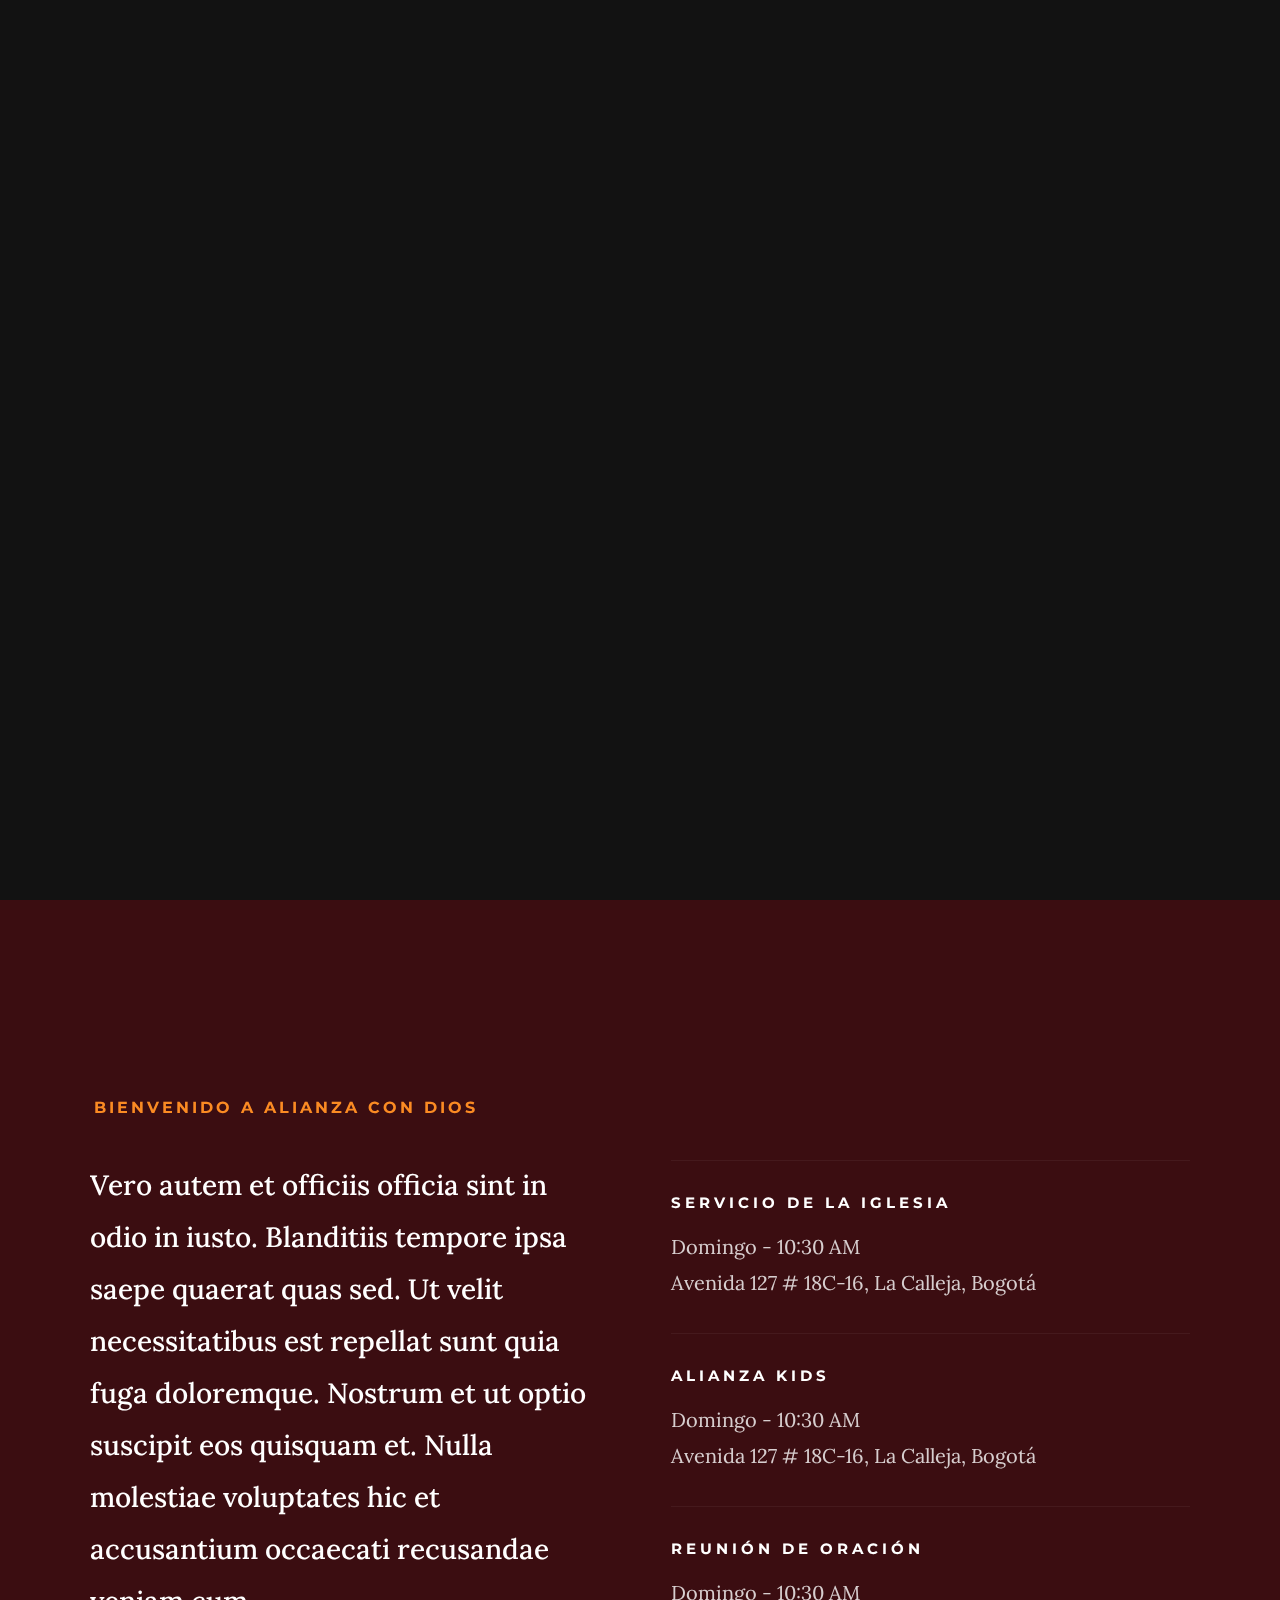
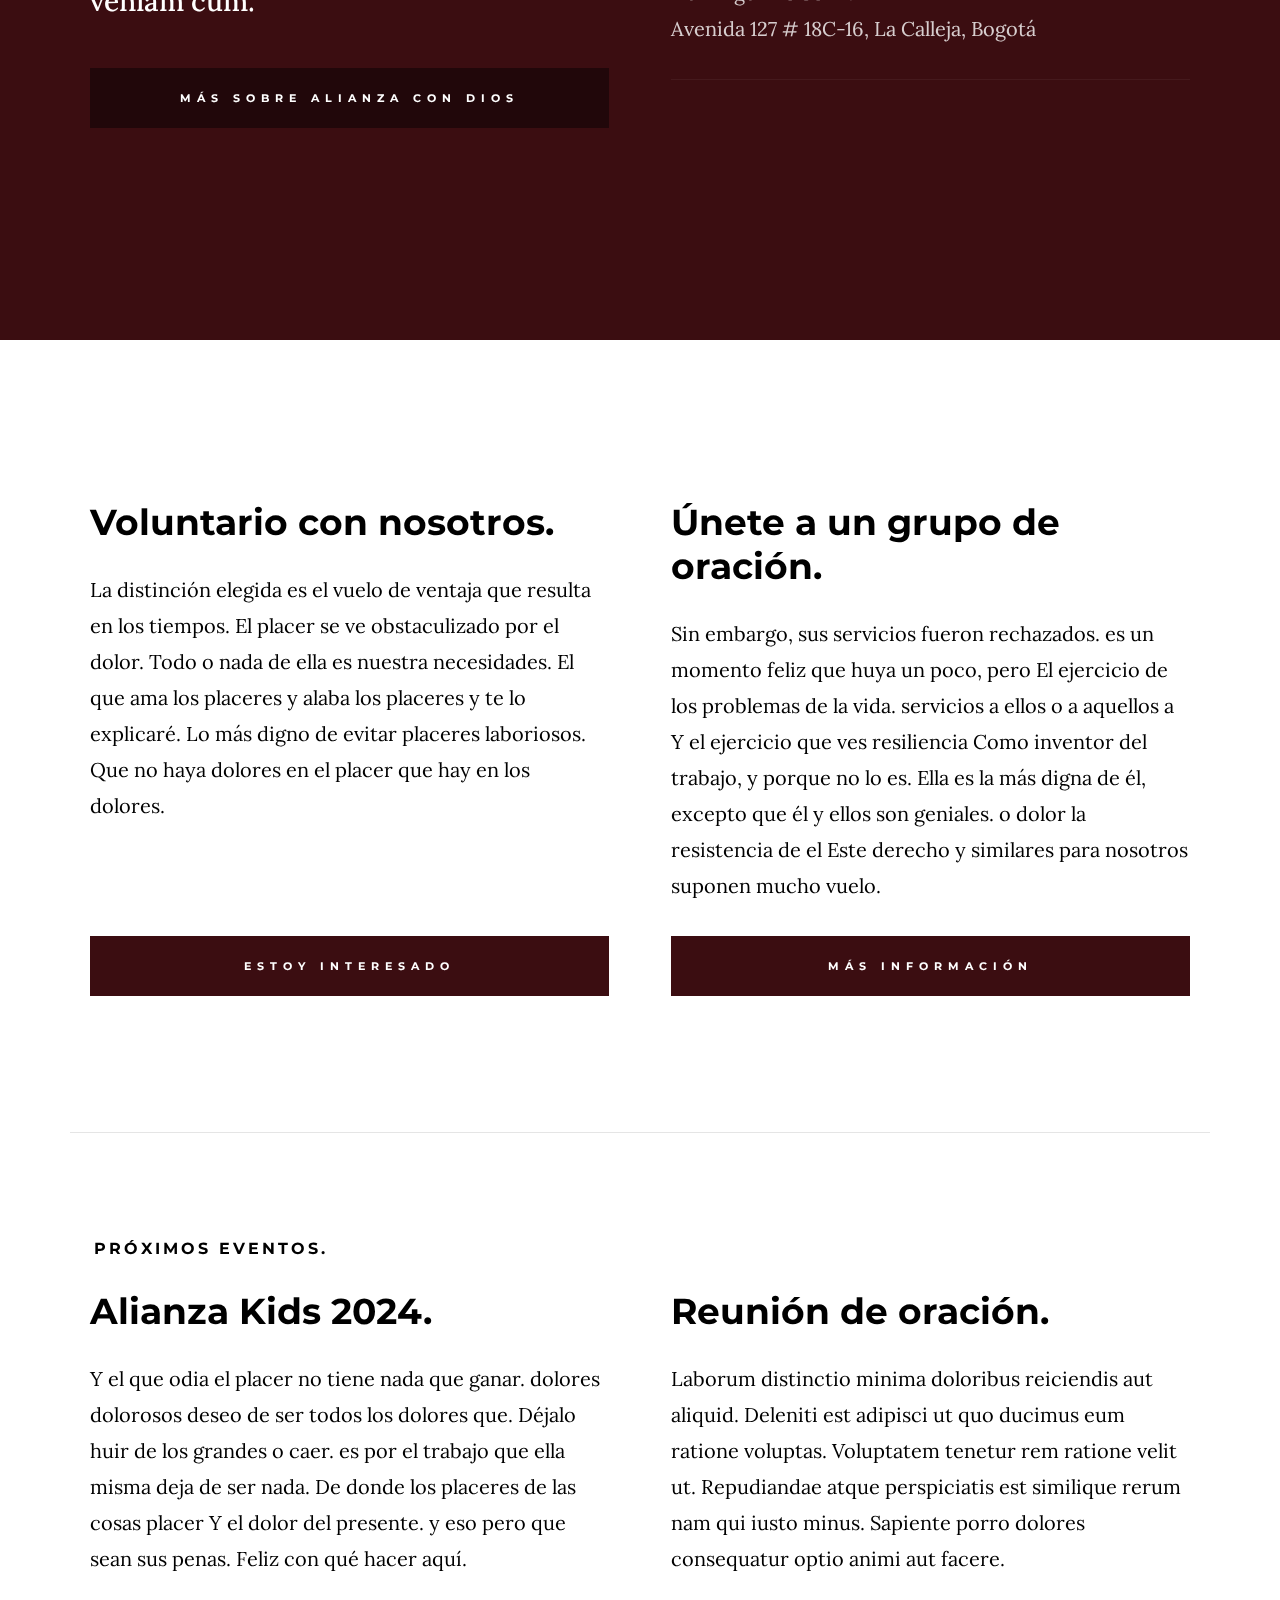
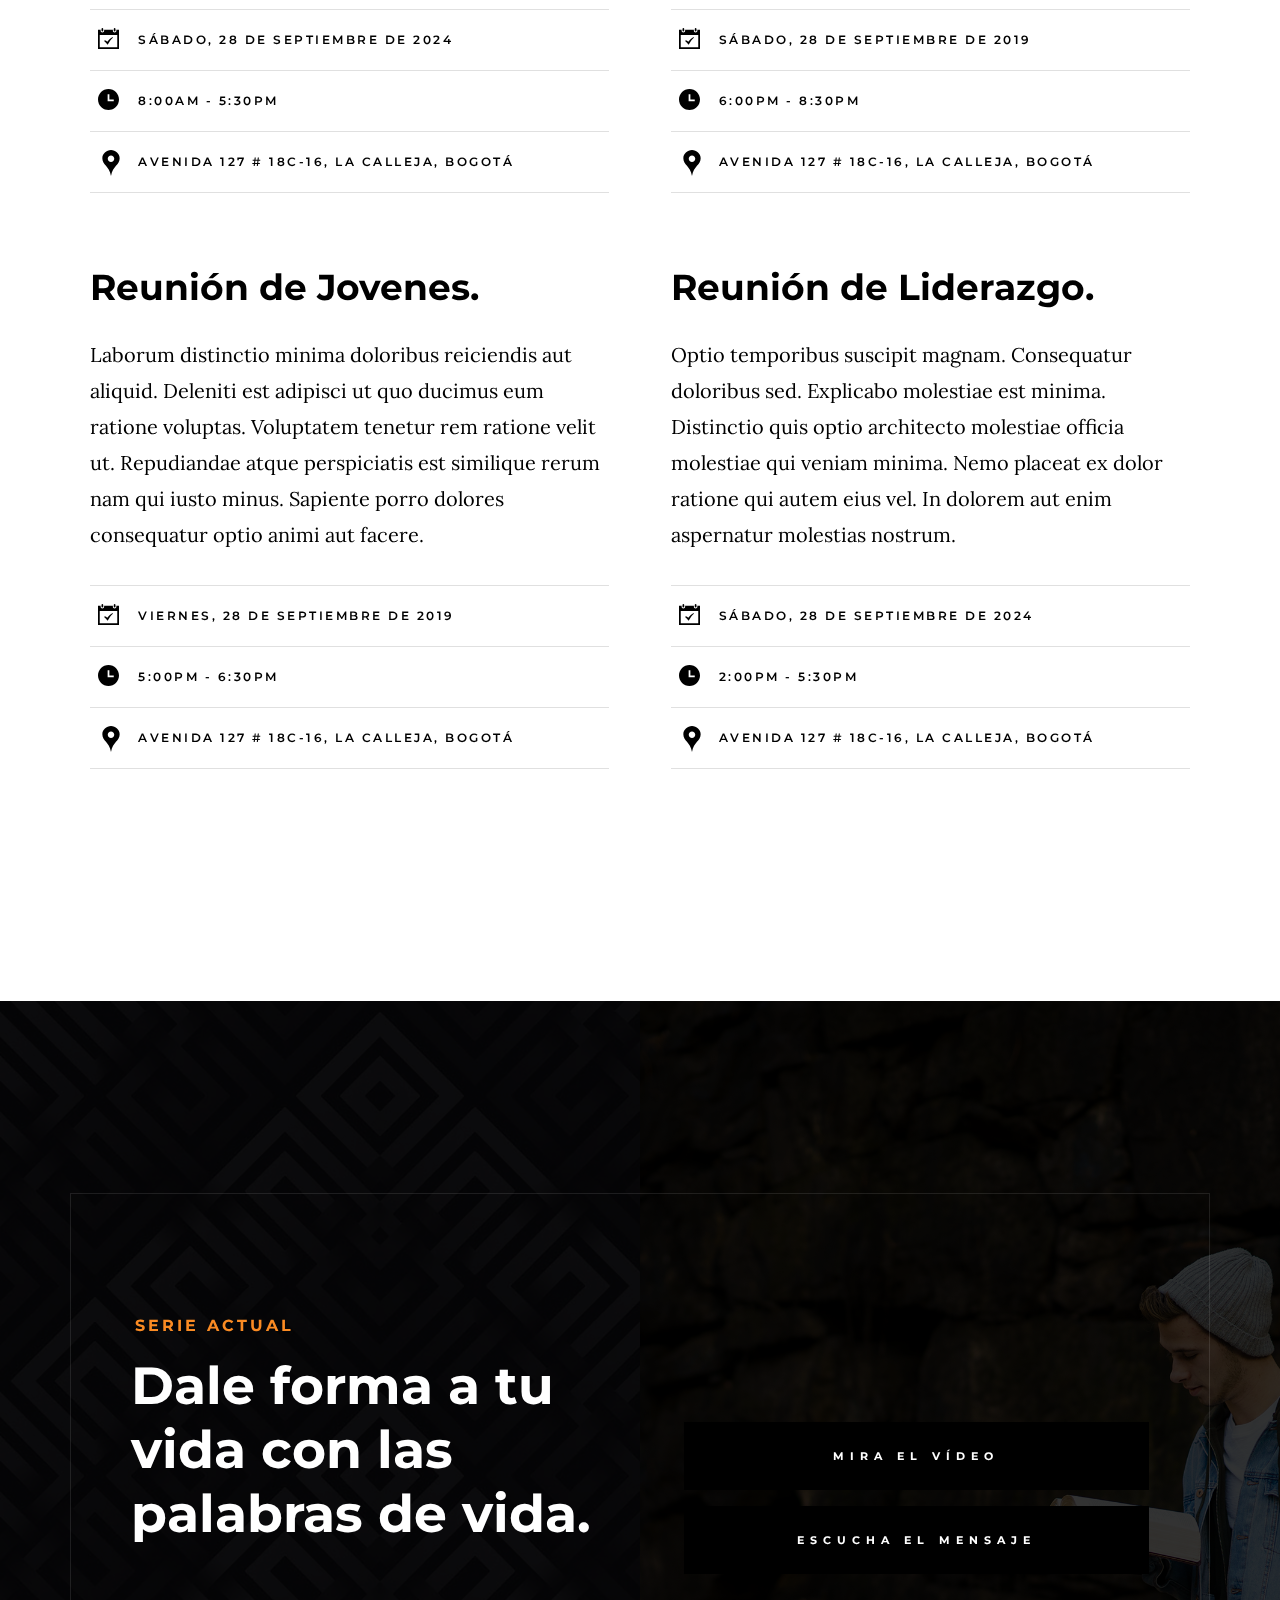
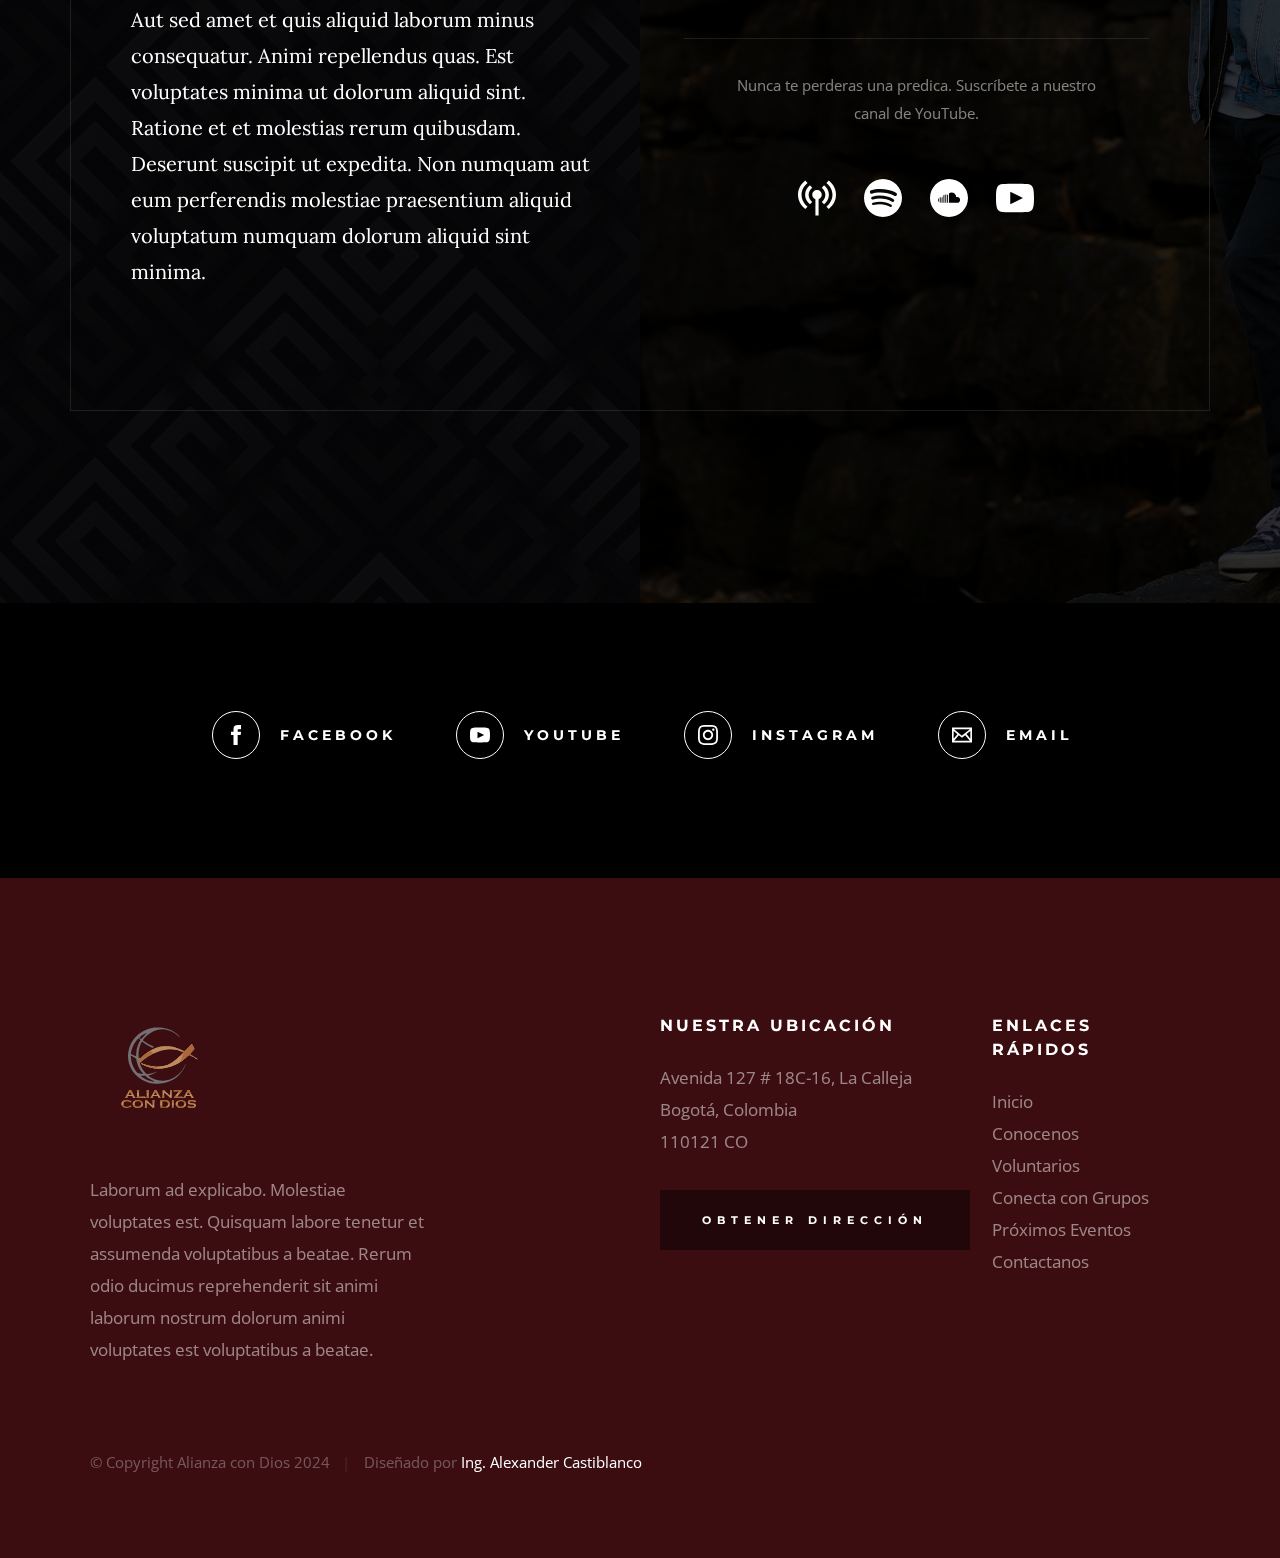
<file: index.html>
<!DOCTYPE html>
<html class="no-js" lang="es">
<head>

    <!--- basic page needs
    ================================================== -->
    <meta charset="utf-8">
    <title>Alianza con Dios</title>
    <meta name="description" content="">
    <meta name="author" content="">

    <!-- mobile specific metas
    ================================================== -->
    <meta name="viewport" content="width=device-width, initial-scale=1">

    <!-- CSS
    ================================================== -->
    <link rel="stylesheet" href="css/base.css">
    <link rel="stylesheet" href="css/main.css">

    <!-- script
    ============================logo====================== -->
    <script src="js/modernizr.js"></script>

    <!-- favicons
    ================================================== -->
    <link rel="apple-touch-icon" sizes="180x180" href="apple-touch-icon.png">
    <link rel="icon" type="image/png" sizes="32x32" href="favicon-32x32.png">
    <link rel="icon" type="image/png" sizes="16x16" href="favicon-16x16.png">
    <link rel="manifest" href="site.webmanifest">

</head>

<body id="top">

    <!-- preloader
    ================================================== -->
    <div id="preloader">
        <div id="loader" class="dots-jump">
            <div></div>
            <div></div>
            <div></div>
        </div>
    </div>


    <!-- header
    ================================================== -->
    <header class="s-header">

        <div class="header-logo">
            <a class="site-logo" href="index.html">
                <img src="images/logo.svg" alt="Homepage">
            </a>
        </div>

        <nav class="header-nav-wrap">
            <ul class="header-nav">
                <li class="current"><a href="index.html" title="Home">Inicio</a></li>
                <li><a href="about.html" title="About">Conócenos</a></li>
                <li><a href="events.html" title="Services">Eventos</a></li>
                <li><a href="contact.html" title="Contact us">Contáctanos</a></li>	
            </ul>
        </nav>

        <a class="header-menu-toggle" href="#0"><span>Menu</span></a>

    </header> <!-- end s-header -->


    <!-- hero
    ================================================== -->
    <section class="s-hero" data-parallax="scroll" data-image-src="images/hero-bg-3000.jpg" data-natural-width=3000 data-natural-height=2000 data-position-y=center>

        <div class="hero-left-bar"></div>

        <div class="row hero-content">

            <div class="column large-full hero-content__text">
                <h1>
                    Alianza con Dios<br>
                    <br>
                </h1>

                <div class="hero-content__buttons">
                    <a href="events.html" class="btn btn--stroke">Próximos eventos</a>
                    <a href="about.html" class="btn btn--stroke">Sobre nosotros</a>
                </div>
            </div> <!-- end hero-content__text -->

        </div> <!-- end hero-content -->

        <ul class="hero-social">
            <li class="hero-social__title">Síguenos</li>
            <li>
                <a href="https://www.facebook.com/AlianzaconDiosBogota/?locale=es_LA" title="">Facebook</a>
            </li>
            <li>
                <a href="https://youtube.com/@AlianzaconDios" title="">YouTube</a>

            </li>
            <li>
                <a href="https://www.instagram.com/alianzacondios?igsh=eWo2d2YxZmt4dHJ4" title="">Instagram</a>
            </li>
        </ul> <!-- end hero-social -->

        <div class="hero-scroll">
            <a href="#about" class="scroll-link smoothscroll">
                Deslice para más
            </a>
        </div> <!-- end hero-scroll -->

    </section> <!-- end s-hero -->


    <!-- about
    ================================================== -->
    <section id="about" class="s-about">

        <div class="row row-y-center about-content">

            <div class="column large-half medium-full">
                <h3 class="subhead">Bienvenido a Alianza con Dios</h3>
                <p class="lead">
                Vero autem et officiis officia sint in odio in iusto. 
                Blanditiis tempore ipsa saepe quaerat quas sed. Ut velit 
                necessitatibus est repellat sunt quia fuga doloremque. 
                Nostrum et ut optio suscipit eos quisquam et. Nulla molestiae 
                voluptates hic et accusantium occaecati recusandae veniam cum.
                </p>
                <a href="about.html" class="btn btn--primary btn--about">Más sobre Alianza con Dios</a>
            </div>

            <div class="column large-half medium-full">
                <ul class="about-sched">
                    <li>
                        <h4>Servicio de la iglesia</h4>
                        <p>
                        Domingo - 10:30 AM <br>
                        Avenida 127 # 18C-16, La Calleja, Bogotá
                        </p>
                    </li>
                    <li>
                        <h4>Alianza Kids</h4>
                        <p>
                        Domingo - 10:30 AM <br>
                        Avenida 127 # 18C-16, La Calleja, Bogotá
                        </p>
                    </li>
                    <li>
                        <h4>Reunión de oración</h4>
                        <p>
                        Domingo - 10:30 AM <br>
                        Avenida 127 # 18C-16, La Calleja, Bogotá
                        </p>
                    </li>
                </ul> <!-- end about-sched-->
            </div>

        </div> <!-- end about-content -->

    </section> <!-- end s-about -->


    <!-- connect
    ================================================== -->
    <section class="s-connect">

        <div class="row connect-content">
            <div class="column large-half tab-full">
                <h3 class="display-1">Voluntario con nosotros.</h3>
                <p>
                La distinción elegida es el vuelo de ventaja que resulta en los tiempos. 
                El placer se ve obstaculizado por el dolor. Todo o nada de ella es nuestra 
                necesidades. El que ama los placeres y alaba los placeres 
                y te lo explicaré. Lo más digno de evitar placeres laboriosos.
                Que no haya dolores en el placer que hay en los dolores.
                </p>

                <a href="volunteer.html" class="btn btn--primary h-full-width">Estoy interesado</a>
            </div>
            <div class="column large-half tab-full">
                <h3 class="display-1">Únete a un grupo de oración.</h3>
                <p>
                Sin embargo, sus servicios fueron rechazados. es un momento feliz 
                que huya un poco, pero El ejercicio de los problemas de la vida. 
                servicios a ellos o a aquellos a Y el ejercicio que ves 
                resiliencia Como inventor del trabajo, y porque no lo es.
                Ella es la más digna de él, excepto que él y ellos son geniales. o dolor 
                la resistencia de el Este derecho y similares para nosotros suponen mucho vuelo. 
                </p>

                <a href="connect-group.html" class="btn btn--primary h-full-width">Más información</a>
            </div>
        </div> <!-- end connect-content  -->

    </section> <!-- end s-connect -->


    <!-- events
    ================================================== -->
    <section class="s-events">

        <div class="row events-header">
            <div class="column">
                <h2 class="subhead">Próximos eventos.</h2>
            </div>
        </div> <!-- end event-header -->

        <div class="row block-large-1-2 block-900-full events-list">

            <div class="column events-list__item">
                <h3 class="display-1 events-list__item-title">
                    <a href="#0" title="">Alianza Kids 2024.</a>
                </h3>
                <p>
                Y el que odia el placer no tiene nada que ganar. dolores dolorosos 
                deseo de ser todos los dolores que. Déjalo huir de los grandes o caer. 
                es por el trabajo que ella misma deja de ser nada. De donde los placeres de las cosas 
                placer Y el dolor del presente. y eso 
                pero que sean sus penas. Feliz con qué hacer aquí.
                </p>
                <ul class="events-list__meta">
                    <li class="events-list__meta-date">sábado, 28 de septiembre de 2024</li>
                    <li class="events-list__meta-time">8:00AM - 5:30PM</li>
                    <li class="events-list__meta-location">Avenida 127 # 18C-16, La Calleja, Bogotá</li>
                </ul>
            </div> <!-- end events-list__item -->
            <div class="column events-list__item">
                <h3 class="display-1 events-list__item-title">
                    <a href="#0" title="">Reunión de oración.</a>
                </h3>
                <p>
                Laborum distinctio minima doloribus reiciendis aut aliquid. 
                Deleniti est adipisci ut quo ducimus eum ratione voluptas. 
                Voluptatem tenetur rem ratione velit ut. Repudiandae atque 
                perspiciatis est similique rerum nam qui iusto minus. Sapiente 
                porro dolores consequatur optio animi aut facere.
                </p>
                <ul class="events-list__meta">
                    <li class="events-list__meta-date">sábado, 28 de septiembre de 2019</li>
                    <li class="events-list__meta-time">6:00PM - 8:30PM</li>
                    <li class="events-list__meta-location">Avenida 127 # 18C-16, La Calleja, Bogotá</li>
                </ul>
            </div> <!-- end events-list__item -->
            <div class="column events-list__item">
                <h3 class="display-1 events-list__item-title">
                    <a href="#0" title="">Reunión de Jovenes.</a>
                </h3>
                <p>
                Laborum distinctio minima doloribus reiciendis aut aliquid. 
                Deleniti est adipisci ut quo ducimus eum ratione voluptas. 
                Voluptatem tenetur rem ratione velit ut. Repudiandae atque 
                perspiciatis est similique rerum nam qui iusto minus. Sapiente 
                porro dolores consequatur optio animi aut facere.
                </p>
                <ul class="events-list__meta">
                    <li class="events-list__meta-date">viernes, 28 de septiembre de 2019</li>
                    <li class="events-list__meta-time">5:00PM - 6:30PM</li>
                    <li class="events-list__meta-location">Avenida 127 # 18C-16, La Calleja, Bogotá</li>
                </ul>
            </div> <!-- end events-list__item -->
            <div class="column events-list__item">
                <h3 class="display-1 events-list__item-title">
                    <a href="#0" title="">Reunión de Liderazgo.</a>
                </h3>
                <p>
                Optio temporibus suscipit magnam. Consequatur doloribus sed. 
                Explicabo molestiae est minima. Distinctio quis optio architecto 
                molestiae officia molestiae qui veniam minima. Nemo placeat ex 
                dolor ratione qui autem eius vel. In dolorem aut enim aspernatur 
                molestias nostrum.
                </p>
                <ul class="events-list__meta">
                    <li class="events-list__meta-date">sábado, 28 de septiembre de 2024</li>
                    <li class="events-list__meta-time">2:00PM - 5:30PM</li>
                    <li class="events-list__meta-location">Avenida 127 # 18C-16, La Calleja, Bogotá</li>
                </ul>
            </div> <!-- end events-list__item -->

        </div> <!-- end events-list -->

    </section> <!-- end s-events -->


    <!-- series
    ================================================== -->
    <section class="s-series">

        <div class="series-img" style="background-image: url('images/series-2000.jpg');"></div>

        <div class="row row-y-center series-content">

            <div class="column large-half medium-full">
                <h3 class="subhead">Serie actual</h3>
                <h2>Dale forma a tu vida con las palabras de vida.</h2>
                <p>
                Aut sed amet et quis aliquid laborum minus consequatur. Animi repellendus quas. 
                Est voluptates minima ut dolorum aliquid sint. Ratione et et molestias rerum 
                quibusdam. Deserunt suscipit ut expedita. Non numquam aut eum perferendis 
                molestiae praesentium aliquid voluptatum numquam dolorum aliquid sint minima.
                </p>
            </div> <!-- end column -->

            <div class="column large-half medium-full">
                <div class="series-content__buttons">
                    <a href="https://www.youtube.com/@AlianzaconDios" class="btn btn--large h-full-width">Mira el vídeo</a>
                    <a href="https://www.youtube.com/@AlianzaconDios" class="btn btn--large h-full-width">Escucha el mensaje</a>
                </div>

                <div class="series-content__subscribe">
                    <p>
                    Nunca te perderas una predica. Suscríbete a nuestro canal de YouTube.
                    </p>
                    
                    <ul class="series-content__subscribe-links">
                        <li class="ss-apple-podcast"><a href="https://www.youtube.com/@AlianzaconDios">Apple Podcast</a></li>
                        <li class="ss-spotify"><a href="https://www.youtube.com/@AlianzaconDios">Spotify</a></li>
                        <li class="ss-soundcloud"><a href="https://www.youtube.com/@AlianzaconDios">SoundCloud</a></li>
                        <li class="ss-youtube"><a href="https://www.youtube.com/@AlianzaconDios">Youtube</a></li>
                    </ul>
                </div>
            </div> <!-- end column -->
            
        </div> <!-- series-content -->

    </section> <!-- end s-series -->


    <!-- Social
    ================================================== -->
    <section class="s-social">
            
        <div class="row social-content">
            <div class="column">
                <ul class="social-list">
                    <li class="social-list__item">
                        <a href="https://www.facebook.com/AlianzaconDiosBogota/?locale=es_LA" title="">
                            <span class="social-list__icon social-list__icon--facebook"></span>
                            <span class="social-list__text">Facebook</span>
                        </a>
                    </li>
                    <li class="social-list__item">
                         <a href="https://www.youtube.com/@AlianzaconDios" title=""> 
                            <span class="social-list__icon social-list__icon--youtube"></span>
                            <span class="social-list__text">Youtube</span>
                        </a>
                    </li>
                    <li class="social-list__item">
                        <a href="https://www.instagram.com/alianzacondios?igsh=eWo2d2YxZmt4dHJ4" title="">
                            <span class="social-list__icon social-list__icon--instagram"></span>
                            <span class="social-list__text">Instagram</span>
                        </a>
                    </li>
                    <li class="social-list__item">
                        <a href="mailto:iglesiaacd@gmail.com" title="">
                            <span class="social-list__icon social-list__icon--email"></span>
                            <span class="social-list__text">Email</span>
                        </a>
                    </li>
                </ul>
            </div>
        </div> <!-- end social-content -->

    </section> <!-- end s-social -->


    <!-- footer
    ================================================== -->
    <footer class="s-footer">

        <div class="row footer-top">
            <div class="column large-4 medium-5 tab-full">
                <div class="footer-logo">
                    <a class="site-footer-logo" href="index.html">
                        <img src="images/logo.svg" alt="Homepage">
                    </a>
                </div>  <!-- footer-logo -->
                <p>
                Laborum ad explicabo. Molestiae voluptates est. Quisquam labore tenetur 
                et assumenda voluptatibus a beatae. Rerum odio ducimus reprehenderit 
                sit animi laborum nostrum dolorum animi voluptates est voluptatibus a beatae. 
                </p>
            </div>
            <div class="column large-half tab-full">
                <div class="row">
                    <div class="column large-7 medium-full">
                        <h4 class="h6">Nuestra Ubicación</h4>
                        <p>
                        Avenida 127 # 18C-16, La Calleja<br>
                        Bogotá, Colombia <br>
                        110121 CO
                        </p>
                        <p>
                        <a href="https://maps.app.goo.gl/ys7RHMeKo1r1N7Vg8" target="_blank" class="btn btn--footer">Obtener dirección</a>
                        </p>
                    </div>
                    <div class="column large-5 medium-full">
                        <h4 class="h6">Enlaces rápidos</h4>
                        <ul class="footer-list">
                            <li><a href="index.html">Inicio</a></li>
                            <li><a href="about.html">Conocenos</a></li>
                            <li><a href="volunteer.html">Voluntarios</a></li>
                            <li><a href="connect-group.html">Conecta con Grupos</a></li>
                            <li><a href="events.html">Próximos Eventos</a></li>
                            <li><a href="contact.html">Contactanos</a></li>
                        </ul>
                    </div>
                </div>
            </div>
        </div> <!-- end footer-top -->

        <div class="row footer-bottom">
            <div class="column ss-copyright">
                <span>© Copyright Alianza con Dios 2024</span> 
                <span>Diseñado por <a href="https://www.linkedin.com/in/alexander-castiblanco-villamil">Ing. Alexander Castiblanco</a></span>
            </div>
        </div> <!-- footer-bottom -->

        <div class="ss-go-top">
            <a class="smoothscroll" title="Back to Top" href="#top">
                <svg xmlns="http://www.w3.org/2000/svg" width="24" height="24" viewBox="0 0 24 24"><path d="M12 0l8 9h-6v15h-4v-15h-6z"/></svg>
            </a>
        </div> <!-- ss-go-top -->

    </footer> <!-- end s-footer -->


    <!-- Java Script
    ================================================== -->
    <script src="js/jquery-3.2.1.min.js"></script>
    <script src="js/plugins.js"></script>
    <script src="js/main.js"></script>

</body>
</file>
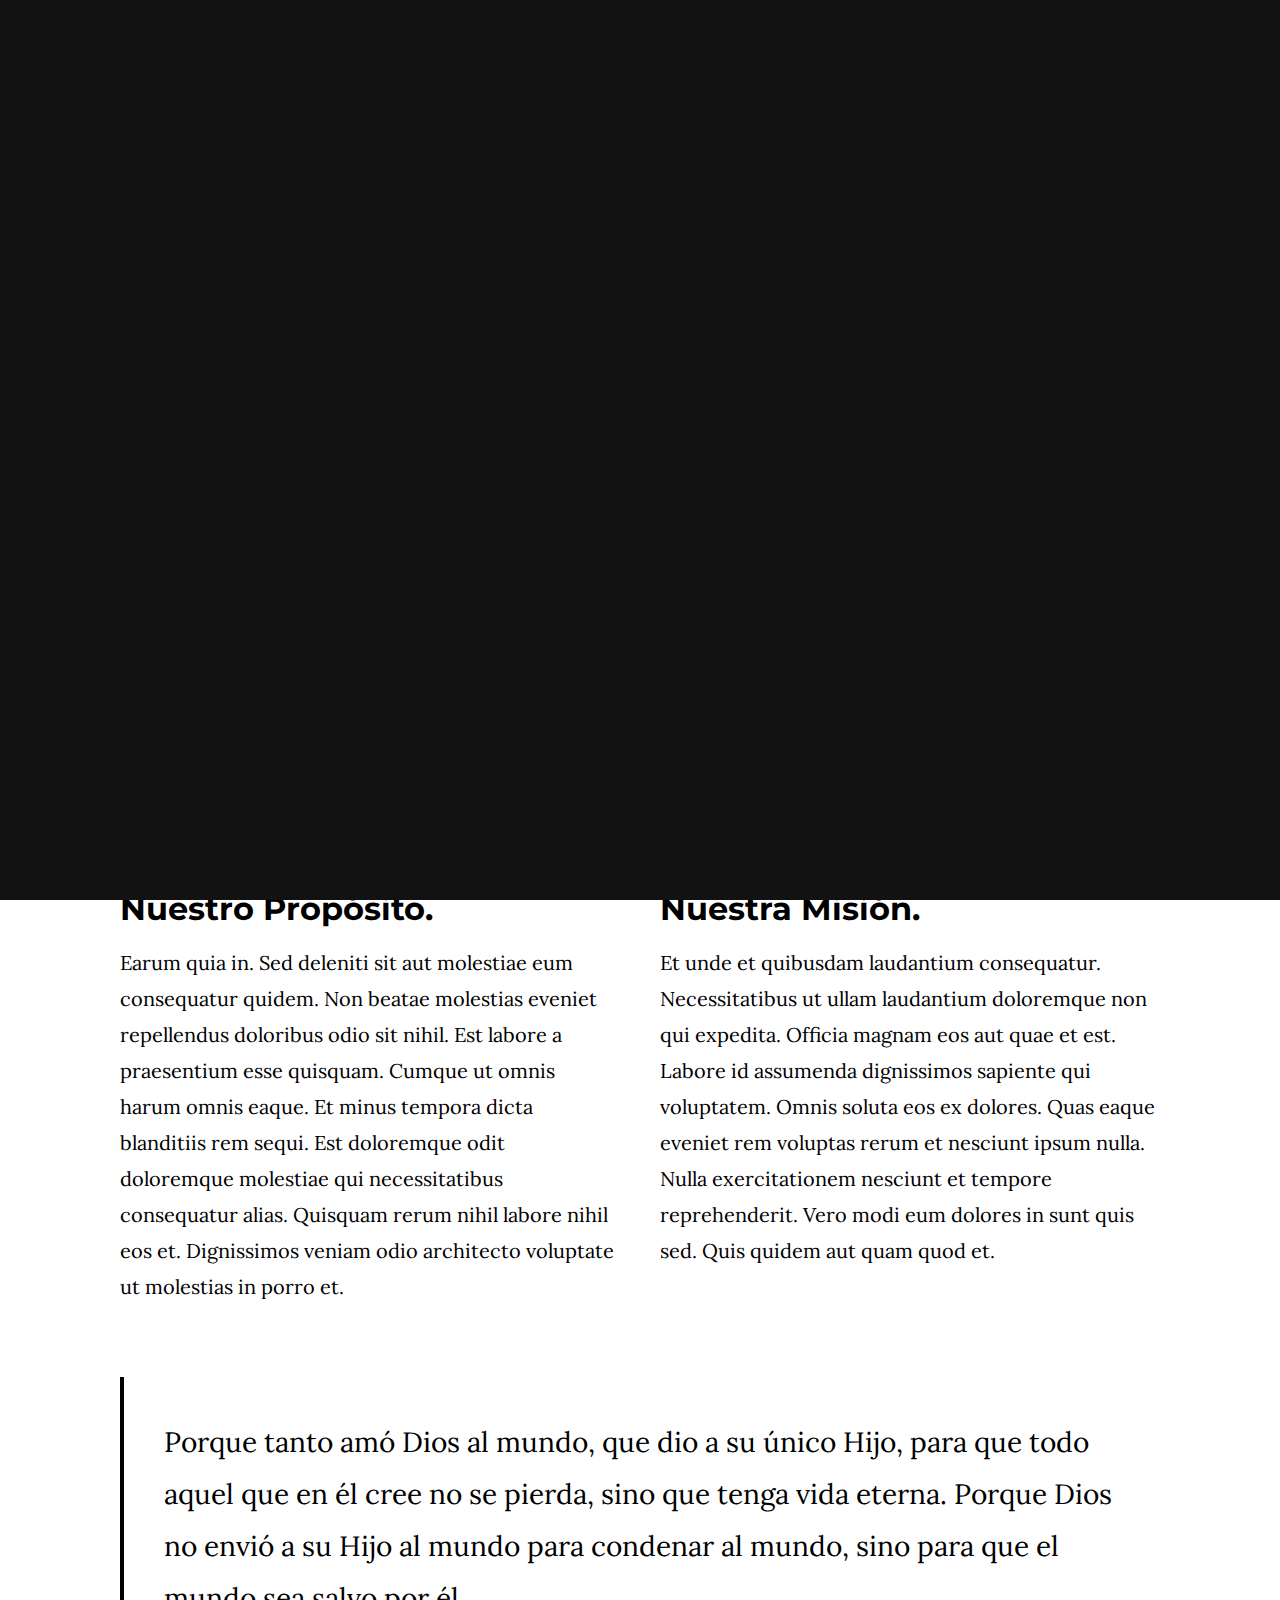
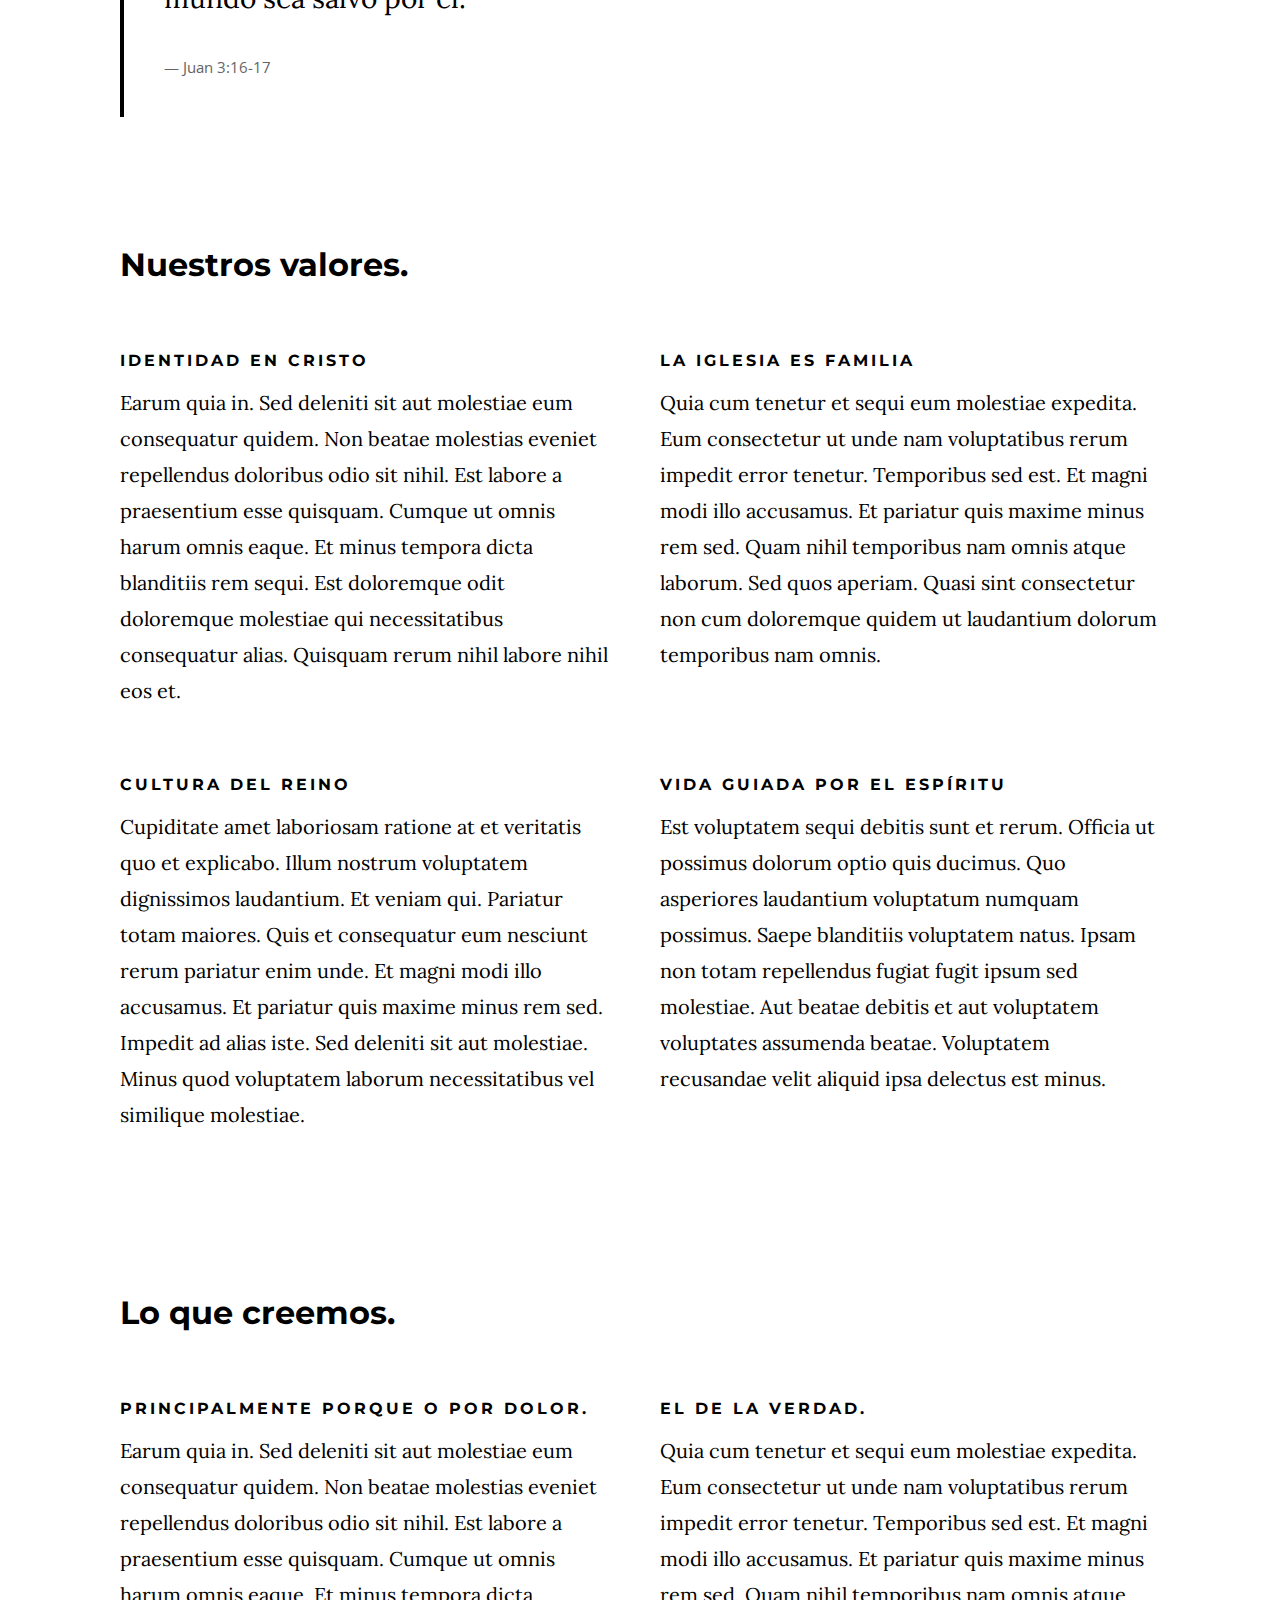
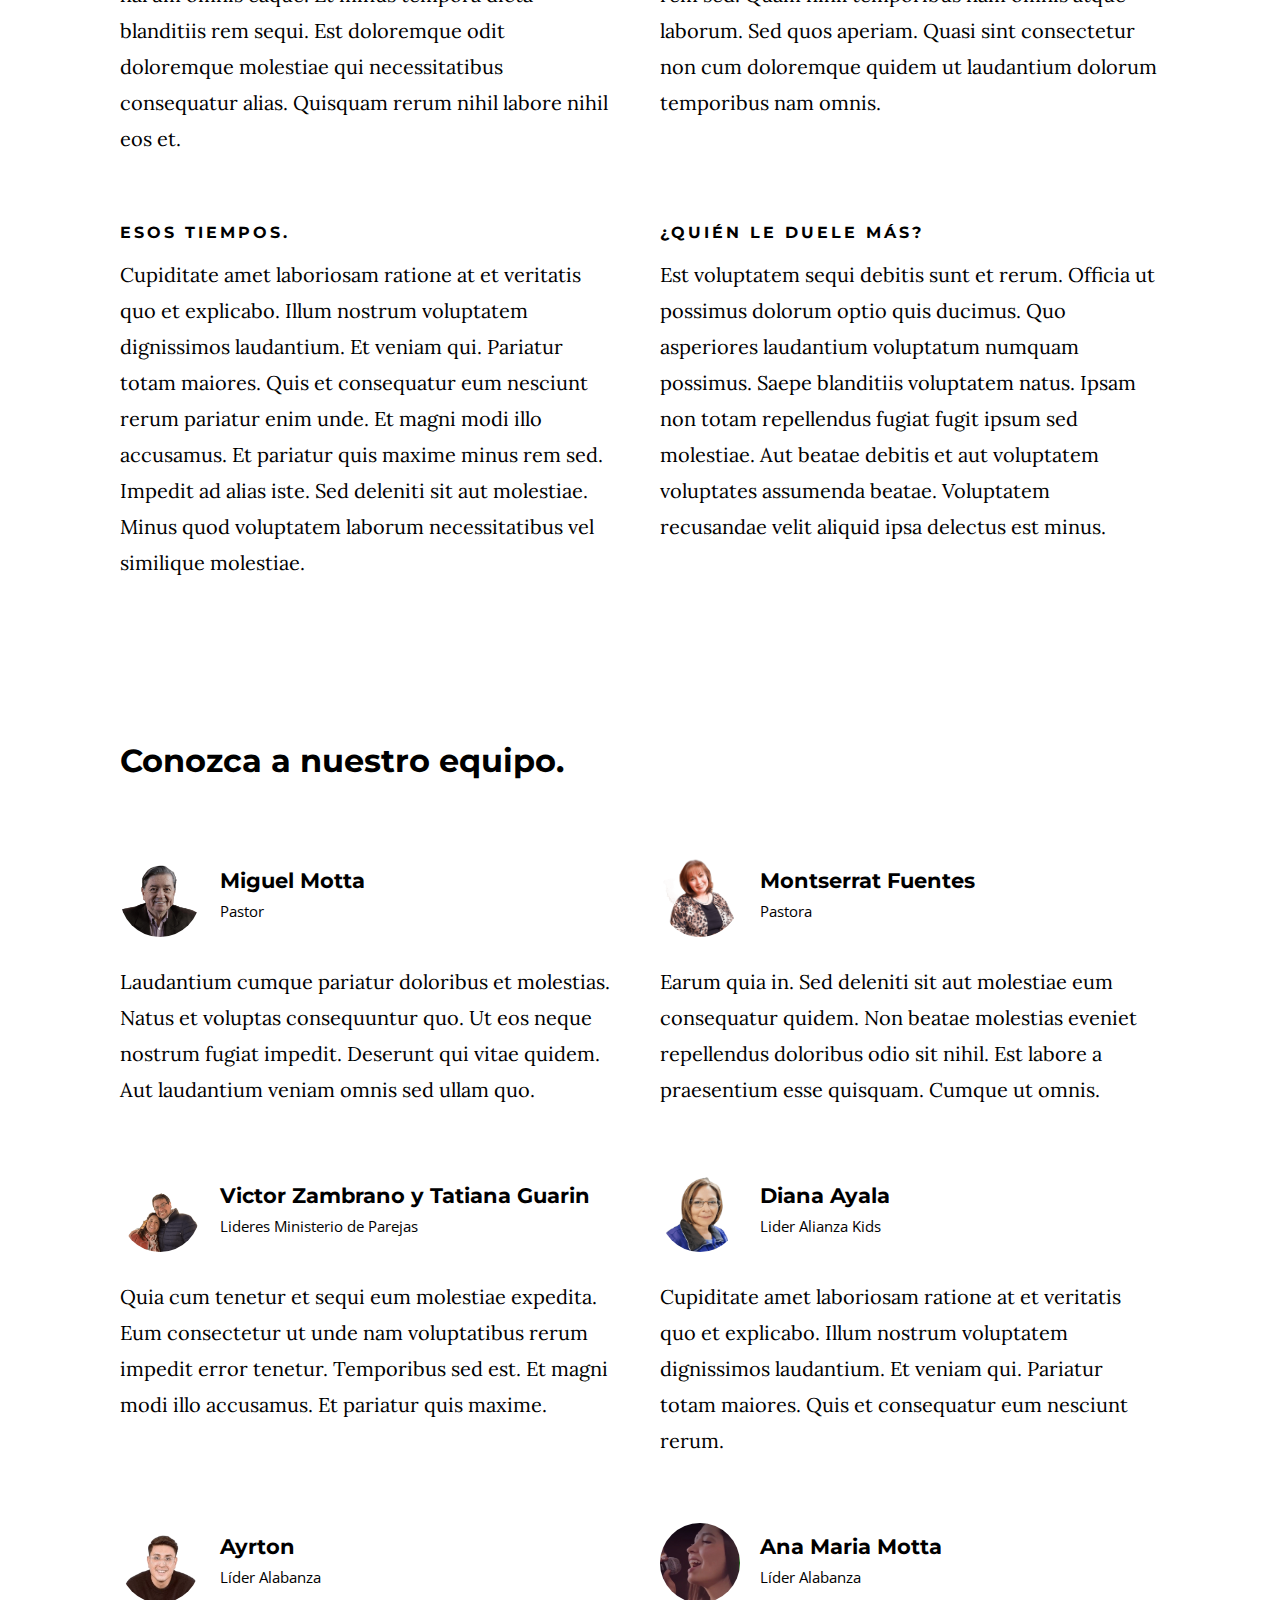
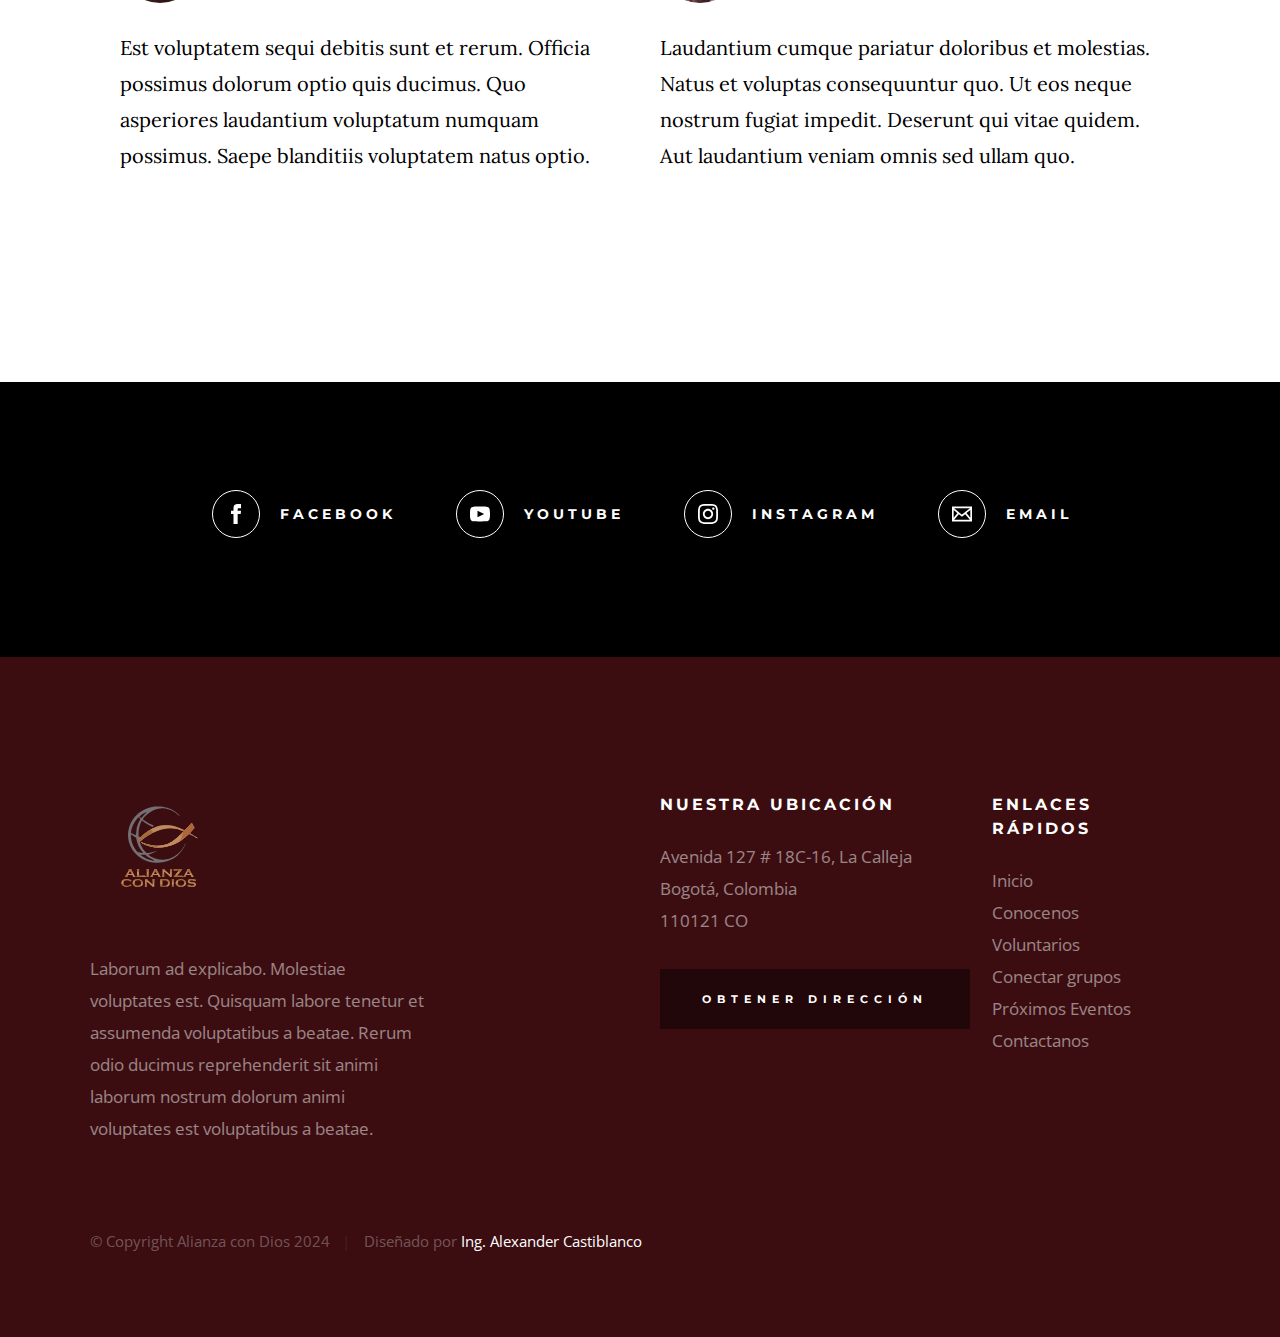
<file: about.html>
<!DOCTYPE html>
<html class="no-js" lang="es">
<head>

    <!--- basic page needs
    ================================================== -->
    <meta charset="utf-8">
    <title>Alianza - Conócenos</title>
    <meta name="description" content="">
    <meta name="author" content="">

    <!-- mobile specific metas
    ================================================== -->
    <meta name="viewport" content="width=device-width, initial-scale=1">

    <!-- CSS
    ================================================== -->
    <link rel="stylesheet" href="css/base.css">
    <link rel="stylesheet" href="css/main.css">

    <!-- script
    ================================================== -->
    <script src="js/modernizr.js"></script>

    <!-- favicons
    ================================================== -->
    <link rel="apple-touch-icon" sizes="180x180" href="apple-touch-icon.png">
    <link rel="icon" type="image/png" sizes="32x32" href="favicon-32x32.png">
    <link rel="icon" type="image/png" sizes="16x16" href="favicon-16x16.png">
    <link rel="manifest" href="site.webmanifest">

</head>

<body id="top">

    <!-- preloader
    ================================================== -->
    <div id="preloader">
        <div id="loader" class="dots-jump">
            <div></div>
            <div></div>
            <div></div>
        </div>
    </div>


    <!-- header
    ================================================== -->
    <header class="s-header">

        <div class="header-logo">
            <a class="site-logo" href="index.html">
                <img src="images/logo.svg" alt="Homepage">
            </a>
        </div>

        <nav class="header-nav-wrap">
            <ul class="header-nav">
                <li><a href="index.html" title="Home">Inicio</a></li>
                <li class="current"><a href="about.html" title="About">Conócenos</a></li>
                <li><a href="events.html" title="Services">Eventos</a></li>
                <li><a href="contact.html" title="Contact us">Contáctanos</a></li>	
            </ul>
        </nav>

        <a class="header-menu-toggle" href="#0"><span>Menu</span></a>

    </header> <!-- end s-header -->


    <!-- page header
    ================================================== -->
    <section class="page-header page-header--about">

        <div class="gradient-overlay"></div>
        <div class="row page-header__content">
            <div class="column">
                <h1>Nosotros somos Alianza con Dios</h1>
            </div>
        </div>

    </section> <!-- end page-header -->


    <!-- page content
    ================================================== -->
    <section class="page-content">

        <div class="row">
            <div class="column">

                <p class="lead drop-cap">
                Non ratione vel. Non consequatur hic et labore et quia doloribus. 
                Dolorum rerum dignissimos inventore id corporis rerum. At nesciunt 
                ut error est soluta qui quibusdam blanditiis animi. Ad saepe quia at 
                numquam temporibus quisquam ipsa. Ab omnis aut ratione ipsam voluptates 
                quia. Veniam temporibus et. Aperiam sint veniam libero perferendis a. 
                Quisquam optio quidem et.
                </p>

                <div class="row">
                    <div class="column large-half medium-full">
                        <h2>Nuestro Propósito.</h2>
                        <p>
                        Earum quia in. Sed deleniti sit aut molestiae eum consequatur 
                        quidem. Non beatae molestias eveniet repellendus doloribus odio 
                        sit nihil. Est labore a praesentium esse quisquam. Cumque ut 
                        omnis harum omnis eaque.

                        Et minus tempora dicta blanditiis rem sequi. Est doloremque 
                        odit doloremque molestiae qui necessitatibus consequatur alias. 
                        Quisquam rerum nihil labore nihil eos et. Dignissimos veniam odio 
                        architecto voluptate ut molestias in porro et.
                        </p>
                    </div>

                    <div class="column large-half medium-full">
                        <h2>Nuestra Misión.</h2>
                        <p>
                        Et unde et quibusdam laudantium consequatur. Necessitatibus ut 
                        ullam laudantium doloremque non qui expedita. Officia magnam 
                        eos aut quae et est. Labore id assumenda dignissimos sapiente 
                        qui voluptatem. Omnis soluta eos ex dolores.

                        Quas eaque eveniet rem voluptas rerum et nesciunt ipsum nulla. 
                        Nulla exercitationem nesciunt et tempore reprehenderit. Vero 
                        modi eum dolores in sunt quis sed. Quis quidem aut quam quod 
                        et. 
                        </p>
                    </div>
                </div>

                <blockquote cite="http://where-i-got-my-info-from.com">
                    <p>
                    Porque tanto amó Dios al mundo, que dio a su único Hijo, para que todo aquel que en él cree no se pierda, sino que tenga vida eterna. Porque Dios no envió a su Hijo al mundo para condenar al mundo, sino para que el mundo sea salvo por él.
                    </p>
                    <cite>
                        <a href="#0">Juan 3:16-17</a>
                    </cite>
                </blockquote>

                <br>

                <h2>Nuestros valores.</h2>
                <div class="row block-large-1-2 block-1000-full block-list">
                    <div class="column block-list__item">
                        <h6>Identidad en Cristo</h6>

                        <p>
                        Earum quia in. Sed deleniti sit aut molestiae eum consequatur 
                        quidem. Non beatae molestias eveniet repellendus doloribus odio 
                        sit nihil. Est labore a praesentium esse quisquam. Cumque ut 
                        omnis harum omnis eaque. Et minus tempora dicta blanditiis rem sequi. Est doloremque 
                        odit doloremque molestiae qui necessitatibus consequatur alias. 
                        Quisquam rerum nihil labore nihil eos et.
                        </p>
                    </div>

                    <div class="column block-list__item">
                        <h6>La iglesia es familia</h6>

                        <p>
                        Quia cum tenetur et sequi eum molestiae expedita. Eum consectetur 
                        ut unde nam voluptatibus rerum impedit error tenetur. Temporibus 
                        sed est. Et magni modi illo accusamus. Et pariatur quis maxime 
                        minus rem sed. Quam nihil temporibus nam omnis atque laborum. 
                        Sed quos aperiam. Quasi sint consectetur non cum doloremque 
                        quidem ut laudantium dolorum temporibus nam omnis.
                        </p>
                    </div>

                    <div class="column block-list__item">
                        <h6>Cultura del Reino</h6>

                        <p>
                        Cupiditate amet laboriosam ratione at et veritatis quo et explicabo. 
                        Illum nostrum voluptatem dignissimos laudantium. Et veniam qui. 
                        Pariatur totam maiores. Quis et consequatur eum nesciunt rerum 
                        pariatur enim unde. Et magni modi illo accusamus. Et pariatur quis maxime 
                        minus rem sed. Impedit ad alias iste. Sed deleniti sit aut molestiae.
                        Minus quod voluptatem laborum necessitatibus vel similique molestiae.
                        </p>
                    </div>

                    <div class="column block-list__item">
                        <h6>Vida guiada por el espíritu</h6>

                        <p>
                        Est voluptatem sequi debitis sunt et rerum. Officia ut possimus 
                        dolorum optio quis ducimus. Quo asperiores laudantium voluptatum 
                        numquam possimus. Saepe blanditiis voluptatem natus. Ipsam non 
                        totam repellendus fugiat fugit ipsum sed molestiae. Aut beatae 
                        debitis et aut voluptatem voluptates assumenda beatae. Voluptatem 
                        recusandae velit aliquid ipsa delectus est minus. 
                        </p>
                    </div>

                </div> <!-- end block-list -->

                <br>

                <h2>Lo que creemos.</h2>

                <div class="row block-large-1-2 block-1000-full block-list">
                    <div class="column block-list__item">
                        <h6>Principalmente porque o por dolor.</h6>
                        <p>
                        Earum quia in. Sed deleniti sit aut molestiae eum consequatur 
                        quidem. Non beatae molestias eveniet repellendus doloribus odio 
                        sit nihil. Est labore a praesentium esse quisquam. Cumque ut 
                        omnis harum omnis eaque. Et minus tempora dicta blanditiis rem sequi. Est doloremque 
                        odit doloremque molestiae qui necessitatibus consequatur alias. 
                        Quisquam rerum nihil labore nihil eos et.
                        </p>
                    </div>
                    <div class="column block-list__item">
                        <h6>
                        El de la Verdad.
                        </h6>
                        <p>
                        Quia cum tenetur et sequi eum molestiae expedita. Eum consectetur 
                        ut unde nam voluptatibus rerum impedit error tenetur. Temporibus 
                        sed est. Et magni modi illo accusamus. Et pariatur quis maxime 
                        minus rem sed. Quam nihil temporibus nam omnis atque laborum. 
                        Sed quos aperiam. Quasi sint consectetur non cum doloremque 
                        quidem ut laudantium dolorum temporibus nam omnis.
                        </p>
                    </div>
                    <div class="column block-list__item">
                        <h6>
                        Esos tiempos.
                        </h6>
                        <p>
                        Cupiditate amet laboriosam ratione at et veritatis quo et explicabo. 
                        Illum nostrum voluptatem dignissimos laudantium. Et veniam qui. 
                        Pariatur totam maiores. Quis et consequatur eum nesciunt rerum 
                        pariatur enim unde. Et magni modi illo accusamus. Et pariatur quis maxime 
                        minus rem sed. Impedit ad alias iste. Sed deleniti sit aut molestiae.
                        Minus quod voluptatem laborum necessitatibus vel similique molestiae.
                        </p>
                    </div>
                    <div class="column block-list__item">
                        <h6>
                        ¿Quién le duele más?
                        </h6>
                        <p>
                        Est voluptatem sequi debitis sunt et rerum. Officia ut possimus 
                        dolorum optio quis ducimus. Quo asperiores laudantium voluptatum 
                        numquam possimus. Saepe blanditiis voluptatem natus. Ipsam non 
                        totam repellendus fugiat fugit ipsum sed molestiae. Aut beatae 
                        debitis et aut voluptatem voluptates assumenda beatae. Voluptatem 
                        recusandae velit aliquid ipsa delectus est minus. 
                        </p>
                    </div>
                </div> <!-- end block-list -->

                <br>

                <h2>Conozca a nuestro equipo.</h2>

                <div class="row block-large-1-2 block-tab-full church-staff">
                    <div class="column church-staff__item">
                        <div class="church-staff__header">
                            <div class="church-staff__picture">
                                <img src="images/avatars/user-01.jpg" alt="">
                            </div>
                            <h4 class="church-staff__name">
                                Miguel Motta
                                <span class="church-staff__position">
                                    Pastor
                                </span>
                            </h4>
                        </div>

                        <p>
                        Laudantium cumque pariatur doloribus et molestias. Natus et 
                        voluptas consequuntur quo. Ut eos neque nostrum fugiat 
                        impedit. Deserunt qui vitae quidem. Aut laudantium veniam omnis 
                        sed ullam quo.
                        </p>
                    </div>

                    <div class="column church-staff__item">
                        <div class="church-staff__header">
                            <div class="church-staff__picture">
                                <img src="images/avatars/user-02.jpg" alt="">
                            </div>
                            <h4 class="church-staff__name">
                                Montserrat Fuentes
                                <span class="church-staff__position">
                                    Pastora
                                </span>
                            </h4>
                        </div>

                        <p>
                        Earum quia in. Sed deleniti sit aut molestiae eum consequatur 
                        quidem. Non beatae molestias eveniet repellendus doloribus odio 
                        sit nihil. Est labore a praesentium esse quisquam. Cumque ut 
                        omnis.
                        </p>
                    </div>

                    <div class="column church-staff__item">
                        <div class="church-staff__header">
                            <div class="church-staff__picture">
                                <img src="images/avatars/user-03.jpg" alt="">
                            </div>
                            <h4 class="church-staff__name">
                                Victor Zambrano y Tatiana Guarin
                                <span class="church-staff__position">
                                    Lideres Ministerio de Parejas
                                </span>
                            </h4>
                        </div>
    
                        <p>
                        Quia cum tenetur et sequi eum molestiae expedita. Eum consectetur 
                        ut unde nam voluptatibus rerum impedit error tenetur. Temporibus 
                        sed est. Et magni modi illo accusamus. Et pariatur quis maxime.
                        </p>
                    </div>

                    <div class="column church-staff__item">
                        <div class="church-staff__header">
                            <div class="church-staff__picture">
                                <img src="images/avatars/user-04.jpg" alt="">
                            </div>
                            <h4 class="church-staff__name">
                                Diana Ayala
                                <span class="church-staff__position">
                                    Lider Alianza Kids
                                </span>
                            </h4>
                        </div>
    
                        <p>
                        Cupiditate amet laboriosam ratione at et veritatis quo et explicabo. 
                        Illum nostrum voluptatem dignissimos laudantium. Et veniam qui. 
                        Pariatur totam maiores. Quis et consequatur eum nesciunt rerum.
                        </p>
                    </div>

                    <div class="column church-staff__item">
                        <div class="church-staff__header">
                            <div class="church-staff__picture">
                                <img src="images/avatars/user-05.jpg" alt="">
                            </div>
                            <h4 class="church-staff__name">
                                Ayrton
                                <span class="church-staff__position">
                                    Líder Alabanza                                
                                </span>
                            </h4>
                        </div>
    
                        <p>
                        Est voluptatem sequi debitis sunt et rerum. Officia possimus 
                        dolorum optio quis ducimus. Quo asperiores laudantium voluptatum 
                        numquam possimus. Saepe blanditiis voluptatem natus optio.
                        </p>
                    </div>

                    <div class="column church-staff__item">
                        <div class="church-staff__header">
                            <div class="church-staff__picture">
                                <img src="images/avatars/user-06.jpg" alt="">
                            </div>
                            <h4 class="church-staff__name">
                                Ana Maria Motta
                                <span class="church-staff__position">
                                    Líder Alabanza
                                </span>
                            </h4>
                        </div>
    
                        <p>
                        Laudantium cumque pariatur doloribus et molestias. Natus et 
                        voluptas consequuntur quo. Ut eos neque nostrum fugiat 
                        impedit. Deserunt qui vitae quidem. Aut laudantium veniam omnis 
                        sed ullam quo.
                        </p>
                    </div>

                </div> <!-- end church staff -->

            </div>
        </div>

    </section> <!-- end page content -->


    <!-- Social
    ================================================== -->
    <section class="s-social">
            
        <div class="row social-content">
            <div class="column">
                <ul class="social-list">
                    <li class="social-list__item">
                        <a href="https://www.facebook.com/AlianzaconDiosBogota/?locale=es_LA" title="">
                            <span class="social-list__icon social-list__icon--facebook"></span>
                            <span class="social-list__text">Facebook</span>
                        </a>
                    </li>
                    <li class="social-list__item">
                         <a href="https://www.youtube.com/@AlianzaconDios" title=""> 
                            <span class="social-list__icon social-list__icon--youtube"></span>
                            <span class="social-list__text">Youtube</span>
                        </a>
                    </li>
                    <li class="social-list__item">
                        <a href="https://www.instagram.com/alianzacondios?igsh=eWo2d2YxZmt4dHJ4" title="">
                            <span class="social-list__icon social-list__icon--instagram"></span>
                            <span class="social-list__text">Instagram</span>
                        </a>
                    </li>
                    <li class="social-list__item">
                        <a href="mailto:iglesiaacd@gmail.com" title="">
                            <span class="social-list__icon social-list__icon--email"></span>
                            <span class="social-list__text">Email</span>
                        </a>
                    </li>
                </ul>
            </div>
        </div> <!-- end social-content -->

    </section> <!-- end s-social -->


    <!-- footer
    ================================================== -->
    <footer class="s-footer">

        <div class="row footer-top">
            <div class="column large-4 medium-5 tab-full">
                <div class="footer-logo">
                    <a class="site-footer-logo" href="index.html">
                        <img src="images/logo.svg" alt="Homepage">
                    </a>
                </div>  <!-- footer-logo -->
                <p>
                Laborum ad explicabo. Molestiae voluptates est. Quisquam labore tenetur 
                et assumenda voluptatibus a beatae. Rerum odio ducimus reprehenderit 
                sit animi laborum nostrum dolorum animi voluptates est voluptatibus a beatae. 
                </p>
            </div>
            <div class="column large-half tab-full">
                <div class="row">
                    <div class="column large-7 medium-full">
                        <h4 class="h6">Nuestra Ubicación</h4>
                        <p>
                        Avenida 127 # 18C-16, La Calleja<br>
                        Bogotá, Colombia <br>
                        110121 CO
                        </p>
        
                        <p>
                        <a href="https://maps.app.goo.gl/ys7RHMeKo1r1N7Vg8" target="_blank" class="btn btn--footer">Obtener dirección</a>
                        </p>
                    </div>
                    <div class="column large-5 medium-full">
                        <h4 class="h6">Enlaces rápidos</h4>
                        <ul class="footer-list">
                            <li><a href="index.html">Inicio</a></li>
                            <li><a href="about.html">Conocenos</a></li>
                            <li><a href="volunteer.html">Voluntarios</a></li>
                            <li><a href="connect-group.html">Conectar grupos</a></li>
                            <li><a href="events.html">Próximos Eventos</a></li>
                            <li><a href="contact.html">Contactanos</a></li>
                            </ul>
                    </div>
                </div>
            </div>
        </div> <!-- end footer-top -->

        <div class="row footer-bottom">
            <div class="column ss-copyright">
                <span>© Copyright Alianza con Dios 2024</span> 
                <span>Diseñado por <a href="https://www.linkedin.com/in/alexander-castiblanco-villamil/">Ing. Alexander Castiblanco</a></span>
            </div>
        </div> <!-- footer-bottom -->

        <div class="ss-go-top">
            <a class="smoothscroll" title="Back to Top" href="#top">
                <svg xmlns="http://www.w3.org/2000/svg" width="24" height="24" viewBox="0 0 24 24"><path d="M12 0l8 9h-6v15h-4v-15h-6z"/></svg>
            </a>
        </div> <!-- ss-go-top -->

    </footer> <!-- end s-footer -->


    <!-- Java Script
    ================================================== -->
    <script src="js/jquery-3.2.1.min.js"></script>
    <script src="js/plugins.js"></script>
    <script src="js/main.js"></script>

</body>
</file>
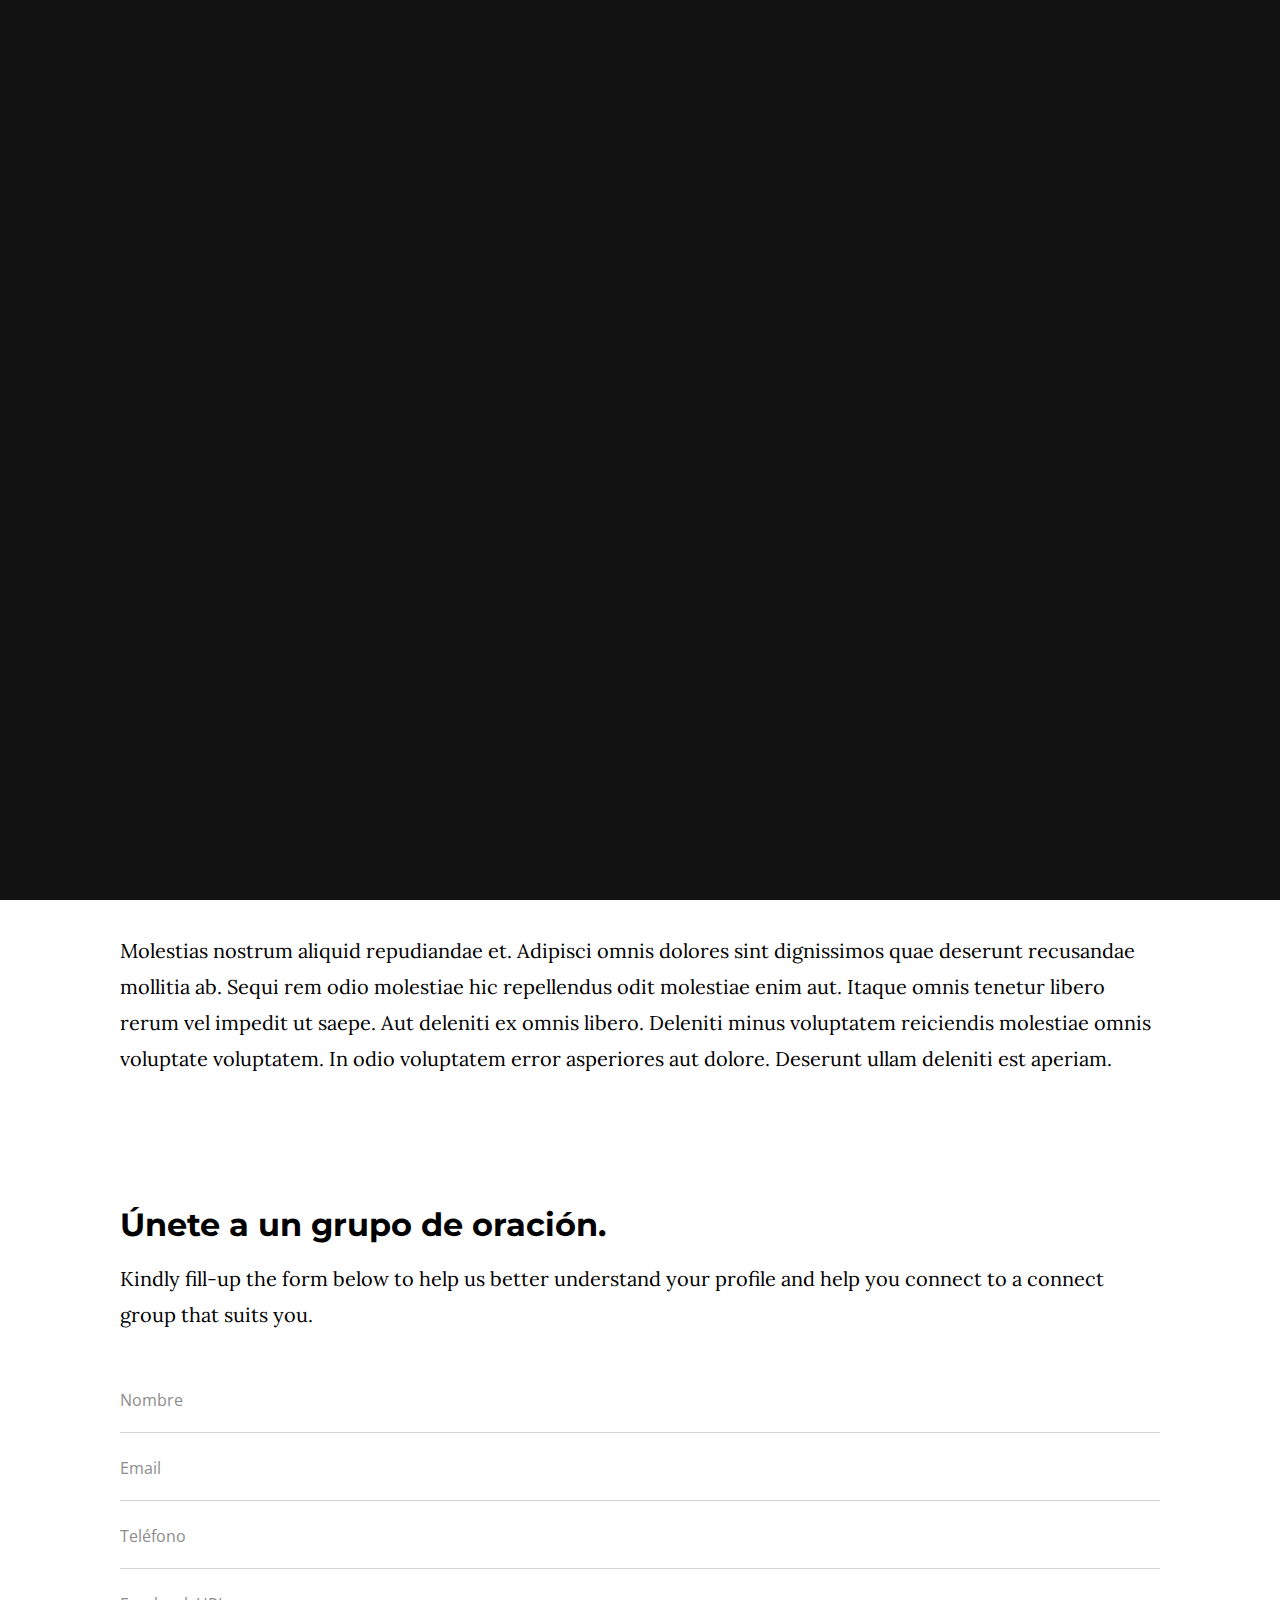
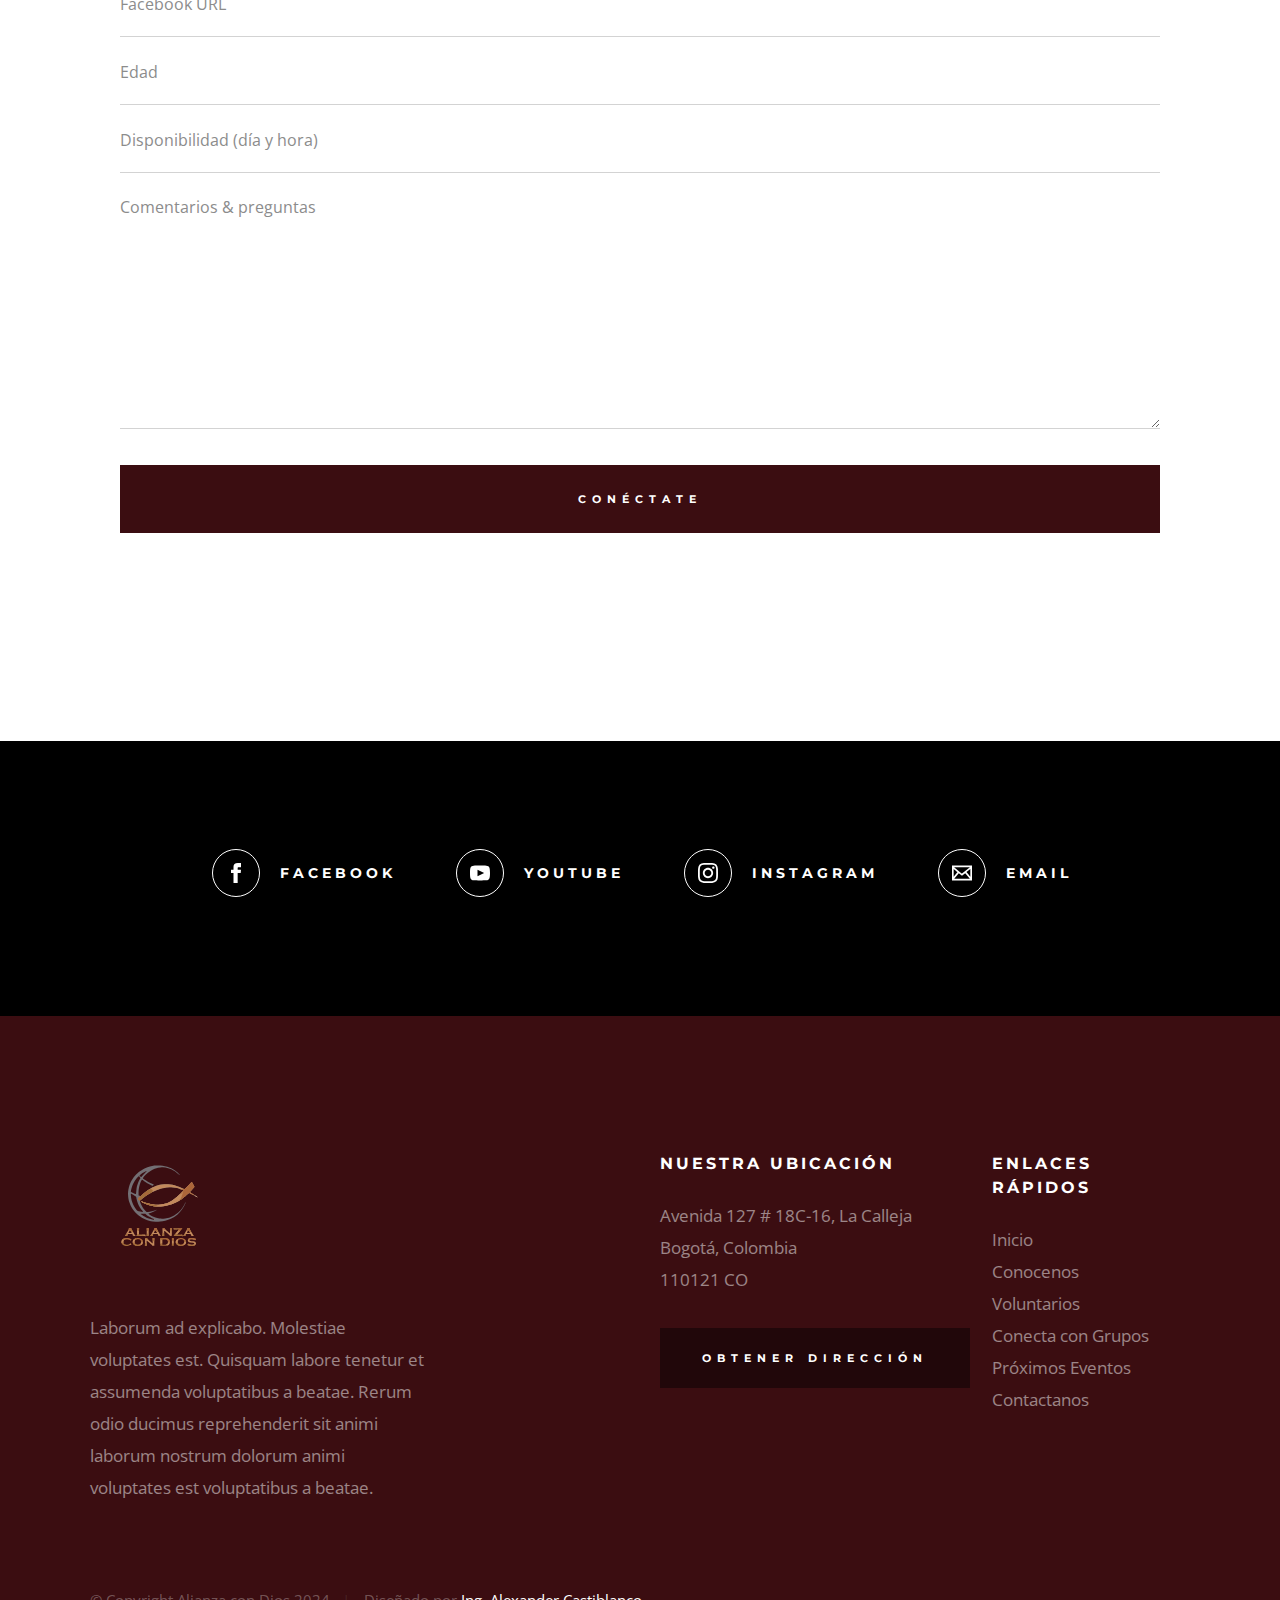
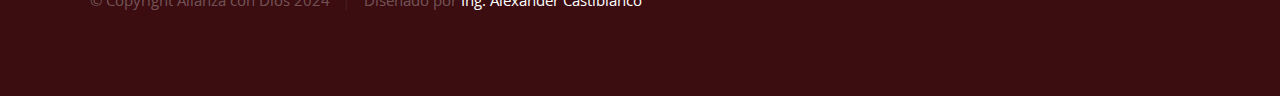
<file: connect-group.html>
<!DOCTYPE html>
<html class="no-js" lang="es">
<head>

    <!--- basic page needs
    ================================================== -->
    <meta charset="utf-8">
    <title>Alianza - Conecta Grupos</title>
    <meta name="description" content="">
    <meta name="author" content="">

    <!-- mobile specific metas
    ================================================== -->
    <meta name="viewport" content="width=device-width, initial-scale=1">

    <!-- CSS
    ================================================== -->
    <link rel="stylesheet" href="css/base.css">
    <link rel="stylesheet" href="css/main.css">

    <!-- script
    ================================================== -->
    <script src="js/modernizr.js"></script>

    <!-- favicons
    ================================================== -->
    <link rel="apple-touch-icon" sizes="180x180" href="apple-touch-icon.png">
    <link rel="icon" type="image/png" sizes="32x32" href="favicon-32x32.png">
    <link rel="icon" type="image/png" sizes="16x16" href="favicon-16x16.png">
    <link rel="manifest" href="site.webmanifest">

</head>

<body id="top">

    <!-- preloader
    ================================================== -->
    <div id="preloader">
        <div id="loader" class="dots-jump">
            <div></div>
            <div></div>
            <div></div>
        </div>
    </div>


    <!-- header
    ================================================== -->
    <header class="s-header">

        <div class="header-logo">
            <a class="site-logo" href="index.html">
                <img src="images/logo.svg" alt="Homepage">
            </a>
        </div>

        <nav class="header-nav-wrap">
            <ul class="header-nav">
                <li><a href="index.html" title="Home">Inicio</a></li>
                <li><a href="about.html" title="About">Conócenos</a></li>
                <li><a href="events.html" title="Services">Eventos</a></li>
                <li><a href="contact.html" title="Contact us">Contáctanos</a></li>
            </ul>
        </nav>

        <a class="header-menu-toggle" href="#0"><span>Menu</span></a>

    </header> <!-- end s-header -->


    <!-- page header
    ================================================== -->
    <section class="page-header page-header--connect">

        <div class="gradient-overlay"></div>
        <div class="row page-header__content">
            <div class="column">
                <h1>Conecta con Grupos</h1>
            </div>
        </div>

    </section> <!-- end page-header -->


    <!-- page content
    ================================================== -->
    <section class="page-content">

        <div class="row">
            <div class="column">

                <p class="lead drop-cap">
                Vel quia voluptates sit expedita nesciunt. Iusto et eos quod consectetur 
                nostrum aliquid est laudantium. Corrupti voluptas sed possimus odio cupiditate. 
                Ut id nemo doloremque iusto voluptates placeat esse ut. Voluptatem saepe aut vel ut. Perferendis 
                hic voluptates quibusdam animi quis est itaque. Atque delectus praesentium 
                voluptas voluptas. Odio voluptatem facilis magni magnam quas aut quasi.
                Eos nesciunt ducimus debitis inventore sed.
                </p>

                <p>
                Molestias nostrum aliquid repudiandae et. Adipisci omnis dolores sint 
                dignissimos quae deserunt recusandae mollitia ab. Sequi rem odio molestiae 
                hic repellendus odit molestiae enim aut. Itaque omnis tenetur libero rerum 
                vel impedit ut saepe. Aut deleniti ex omnis libero. Deleniti minus voluptatem 
                reiciendis molestiae omnis voluptate voluptatem. In odio voluptatem error 
                asperiores aut dolore. Deserunt ullam deleniti est aperiam.
                </p>

                <br>

                <h2>Únete a un grupo de oración.</h2>
                
                <p>
                Kindly fill-up the form below to help us better understand your profile and help you connect to a connect group that suits you.
                </p>

                <form name="connectForm" id="connectForm" class="connectForm" method="post" action="" autocomplete="off">
                    <fieldset>

                        <div class="form-field">
                            <input name="cName" id="cName" class="h-full-width h-remove-bottom" placeholder="Nombre" value="" type="text">
                        </div>

                        <div class="form-field">
                            <input name="cEmail" id="cEmail" class="h-full-width h-remove-bottom" placeholder="Email" value="" type="text">
                        </div>

                        <div class="form-field">
                            <input name="cPhone" id="cPhone" class="h-full-width h-remove-bottom" placeholder="Teléfono" value="" type="tel">
                        </div>

                        <div class="form-field">
                            <input name="cFacebook" id="cFacebook" class="h-full-width h-remove-bottom" placeholder="Facebook URL" value="" type="text">
                        </div>

                        <div class="form-field">
                            <input name="cAge" id="cAge" class="h-full-width h-remove-bottom" placeholder="Edad" value="" type="text">
                        </div>

                        <div class="form-field">
                            <input name="cAvailability" id="cAvailability" class="h-full-width h-remove-bottom" placeholder="Disponibilidad (día y hora)" value="" type="text">
                        </div>

                        <!-- <br>
                        <div class="form-field">
                            <label for="cGender">Gender :</label>
                            <div class="ss-custom-select">
                                <select class="h-full-width h-remove-bottom" name="cGender" id="cGender">
                                    <option value="Option 2">Male</option>
                                    <option value="Option 3">Female</option>
                                </select>
                            </div>
                        </div> -->

                        <div class="comments form-field">
                            <textarea name="cComments" id="cComments" class="h-full-width h-remove-bottom" placeholder="Comentarios & preguntas"></textarea>
                        </div>

                        <br>

                        <input name="submit" id="submit" class="btn btn--primary btn--large h-full-width" value="Conéctate" type="submit">

                    </fieldset>
                </form> <!-- end connectForm -->

            </div>
        </div>

    </section> <!-- end page-content -->


    <!-- Social
    ================================================== -->
    <section class="s-social">
            
        <div class="row social-content">
            <div class="column">
                <ul class="social-list">
                    <li class="social-list__item">
                        <a href="https://www.facebook.com/AlianzaconDiosBogota/?locale=es_LA" title="">
                            <span class="social-list__icon social-list__icon--facebook"></span>
                            <span class="social-list__text">Facebook</span>
                        </a>
                    </li>
                    <li class="social-list__item">
                         <a href="https://www.youtube.com/@AlianzaconDios" title=""> 
                            <span class="social-list__icon social-list__icon--youtube"></span>
                            <span class="social-list__text">Youtube</span>
                        </a>
                    </li>
                    <li class="social-list__item">
                        <a href="https://www.instagram.com/alianzacondios?igsh=eWo2d2YxZmt4dHJ4" title="">
                            <span class="social-list__icon social-list__icon--instagram"></span>
                            <span class="social-list__text">Instagram</span>
                        </a>
                    </li>
                    <li class="social-list__item">
                        <a href="mailto:iglesiaacd@gmail.com" title="">
                            <span class="social-list__icon social-list__icon--email"></span>
                            <span class="social-list__text">Email</span>
                        </a>
                    </li>
                </ul>
            </div>
        </div> <!-- end social-content -->

    </section> <!-- end s-social -->


    <!-- footer
    ================================================== -->
    <footer class="s-footer">

        <div class="row footer-top">
            <div class="column large-4 medium-5 tab-full">
                <div class="footer-logo">
                    <a class="site-footer-logo" href="index.html">
                        <img src="images/logo.svg" alt="Homepage">
                    </a>
                </div>  <!-- footer-logo -->
                <p>
                Laborum ad explicabo. Molestiae voluptates est. Quisquam labore tenetur 
                et assumenda voluptatibus a beatae. Rerum odio ducimus reprehenderit 
                sit animi laborum nostrum dolorum animi voluptates est voluptatibus a beatae. 
                </p>
            </div>
            <div class="column large-half tab-full">
                <div class="row">
                    <div class="column large-7 medium-full">
                        <h4 class="h6">Nuestra Ubicación</h4>
                        <p>
                        Avenida 127 # 18C-16, La Calleja<br>
                        Bogotá, Colombia <br>
                        110121 CO
                        </p>
                        <p>
                        <a href="https://maps.app.goo.gl/ys7RHMeKo1r1N7Vg8" target="_blank" class="btn btn--footer">Obtener dirección</a>
                        </p>
                    </div>
                    <div class="column large-5 medium-full">
                        <h4 class="h6">Enlaces rápidos</h4>
                        <ul class="footer-list">
                            <li><a href="index.html">Inicio</a></li>
                            <li><a href="about.html">Conocenos</a></li>
                            <li><a href="volunteer.html">Voluntarios</a></li>
                            <li><a href="connect-group.html">Conecta con Grupos</a></li>
                            <li><a href="events.html">Próximos Eventos</a></li>
                            <li><a href="contact.html">Contactanos</a></li>
                        </ul>
                    </div>
                </div>
            </div>
        </div> <!-- end footer-top -->

        <div class="row footer-bottom">
            <div class="column ss-copyright">
                <span>© Copyright Alianza con Dios 2024</span> 
                <span>Diseñado por <a href="https://www.linkedin.com/in/alexander-castiblanco-villamil/">Ing. Alexander Castiblanco</a></span>
            </div>
        </div> <!-- footer-bottom -->

        <div class="ss-go-top">
            <a class="smoothscroll" title="Back to Top" href="#top">
                <svg xmlns="http://www.w3.org/2000/svg" width="24" height="24" viewBox="0 0 24 24"><path d="M12 0l8 9h-6v15h-4v-15h-6z"/></svg>
            </a>
        </div> <!-- ss-go-top -->

    </footer> <!-- end s-footer -->


    <!-- Java Script
    ================================================== -->
    <script src="js/jquery-3.2.1.min.js"></script>
    <script src="js/plugins.js"></script>
    <script src="js/main.js"></script>

</body>
</file>
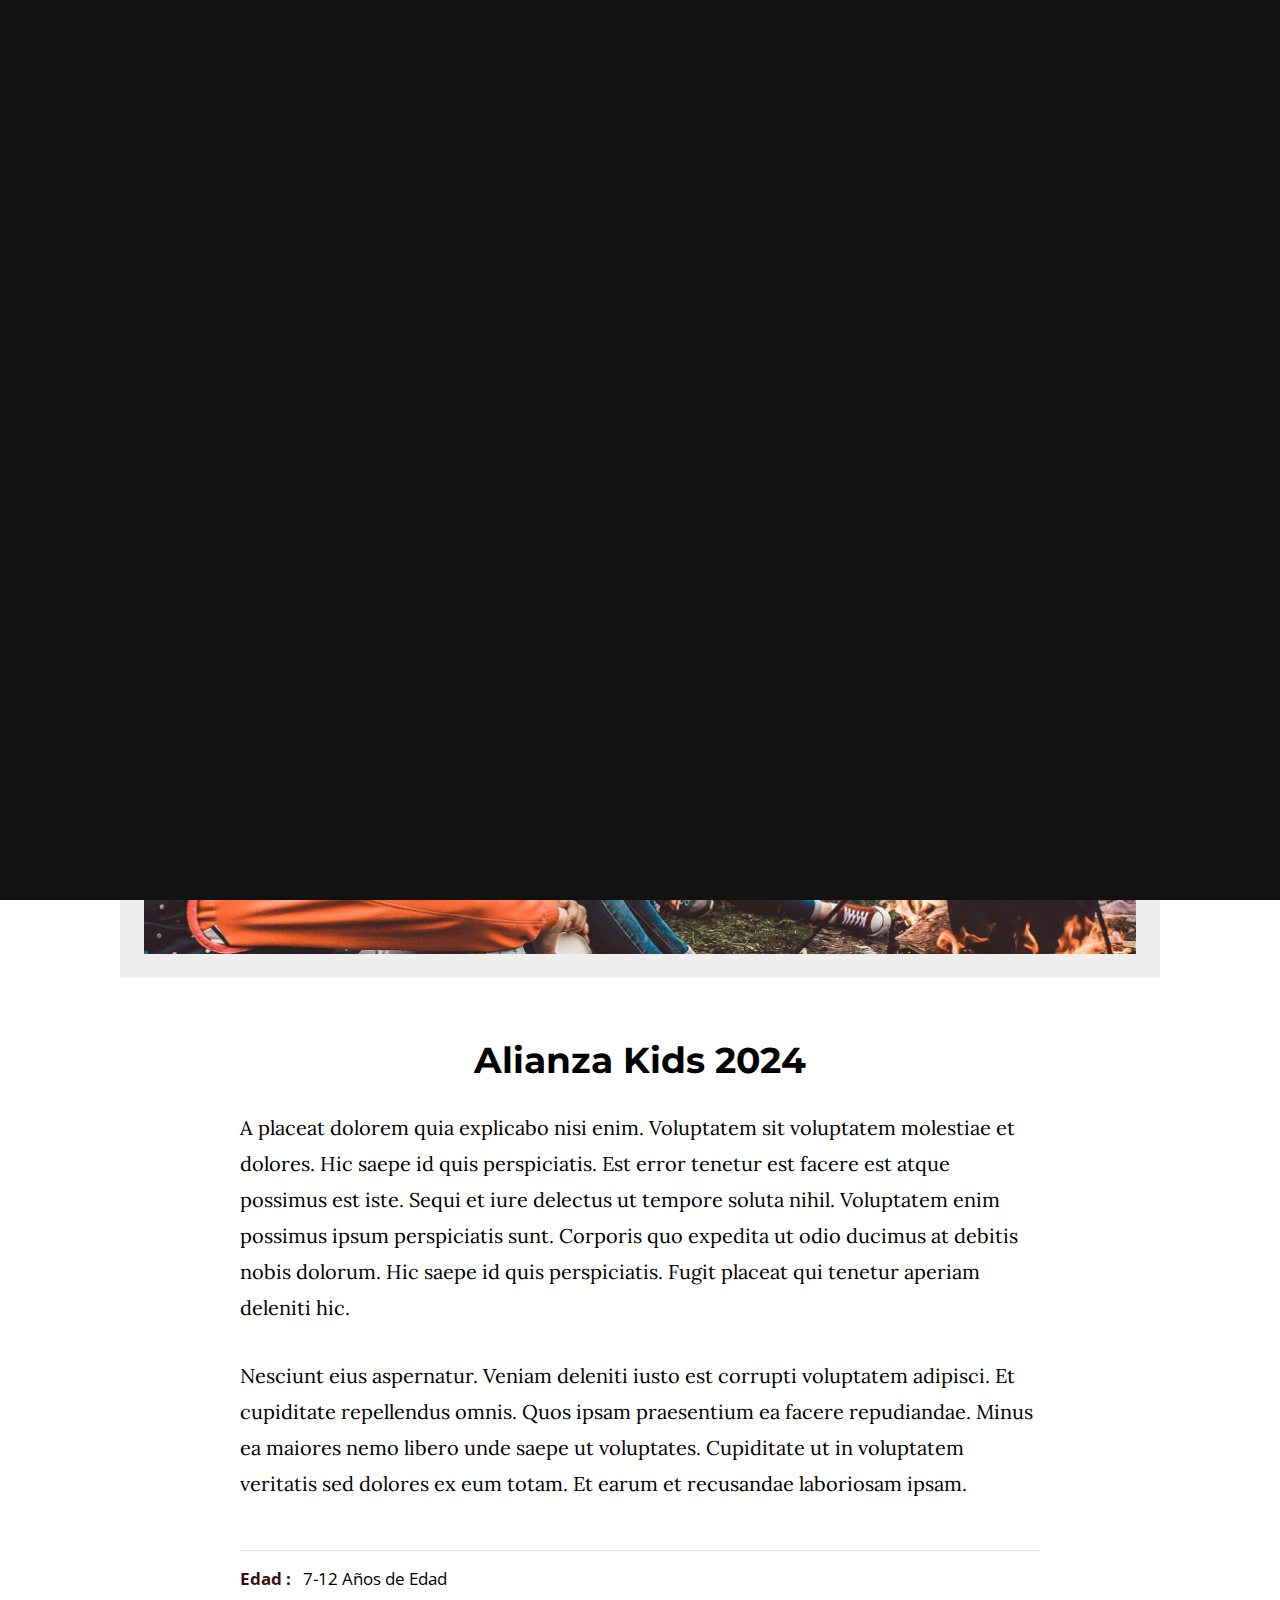
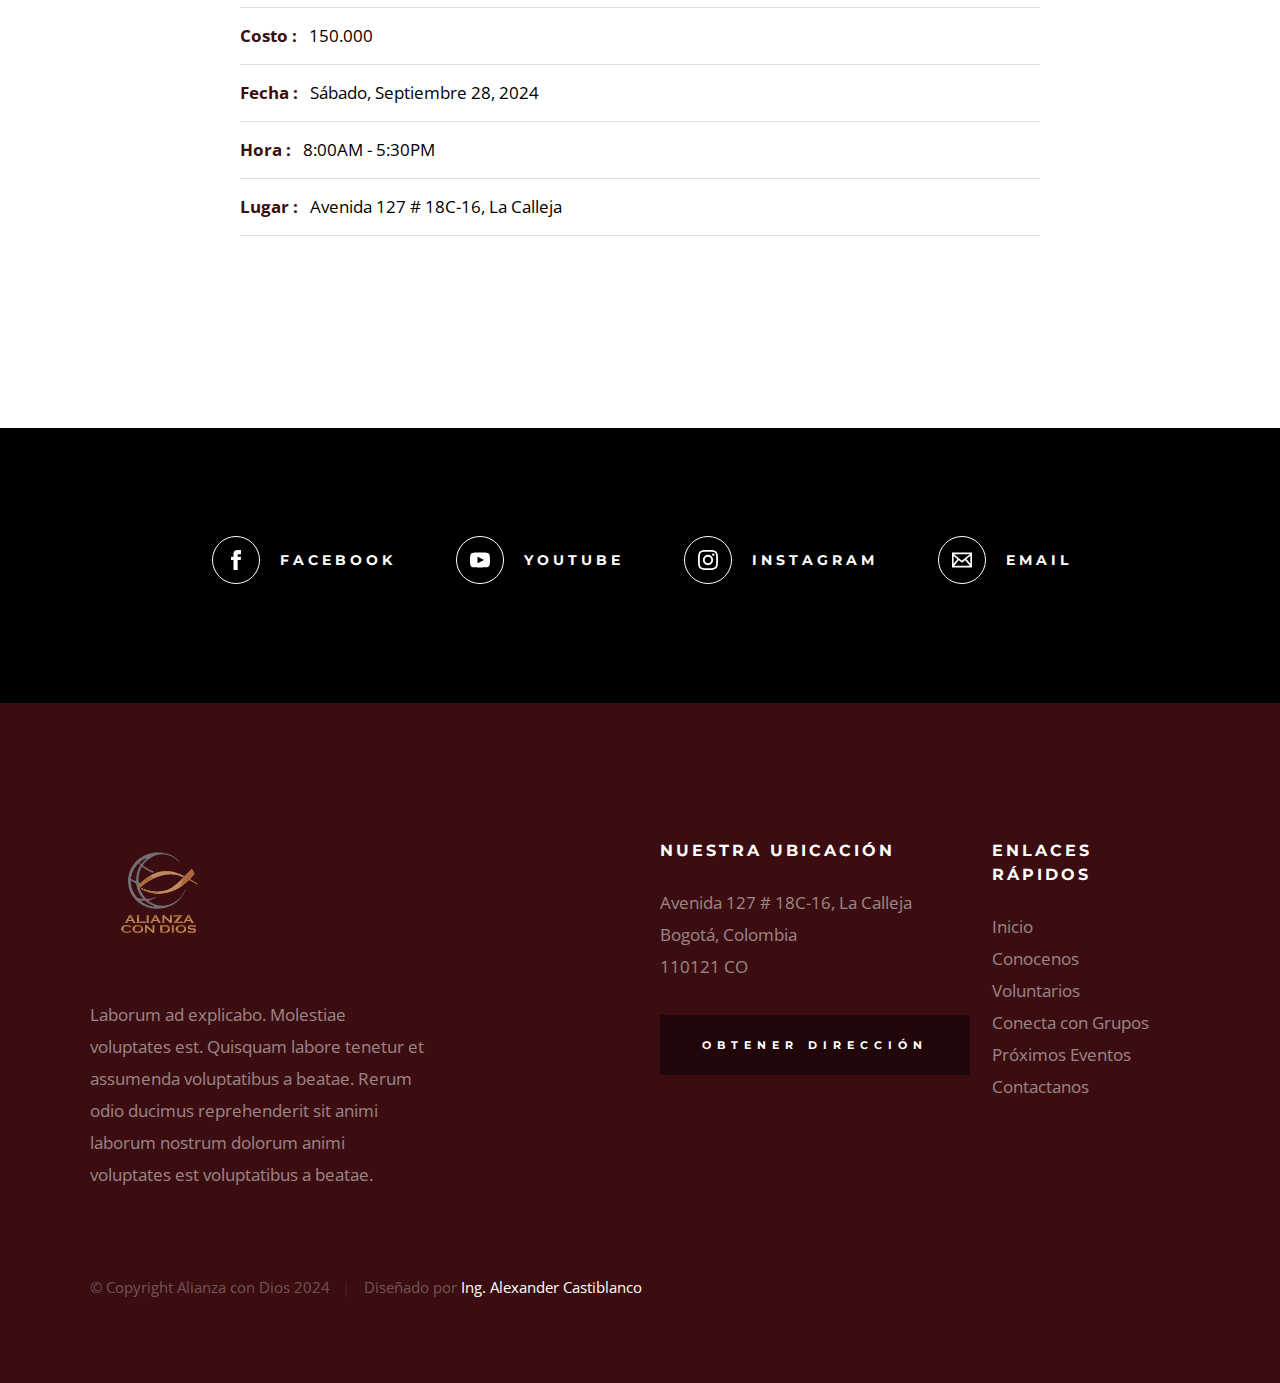
<file: events-single.html>
<!DOCTYPE html>
<html class="no-js" lang="es">
<head>

    <!--- basic page needs
    ================================================== -->
    <meta charset="utf-8">
    <title>Alianza - Eventos Soltero</title>
    <meta name="description" content="">
    <meta name="author" content="">

    <!-- mobile specific metas
    ================================================== -->
    <meta name="viewport" content="width=device-width, initial-scale=1">

    <!-- CSS
    ================================================== -->
    <link rel="stylesheet" href="css/base.css">
    <link rel="stylesheet" href="css/main.css">

    <!-- script
    ================================================== -->
    <script src="js/modernizr.js"></script>

    <!-- favicons
    ================================================== -->
    <link rel="apple-touch-icon" sizes="180x180" href="apple-touch-icon.png">
    <link rel="icon" type="image/png" sizes="32x32" href="favicon-32x32.png">
    <link rel="icon" type="image/png" sizes="16x16" href="favicon-16x16.png">
    <link rel="manifest" href="site.webmanifest">

</head>

<body id="top">

    <!-- preloader
    ================================================== -->
    <div id="preloader">
        <div id="loader" class="dots-jump">
            <div></div>
            <div></div>
            <div></div>
        </div>
    </div>


    <!-- header
    ================================================== -->
    <header class="s-header">

        <div class="header-logo">
            <a class="site-logo" href="index.html">
                <img src="images/logo.svg" alt="Homepage">
            </a>
        </div>

        <nav class="header-nav-wrap">
            <ul class="header-nav">
                <li><a href="index.html" title="Home">Inicio</a></li>
                <li><a href="about.html" title="About">Conócenos</a></li>
                <li class="current"><a href="events.html" title="Services">Eventos</a></li>
                <li><a href="contact.html" title="Contact us">Contáctanos</a></li>	
            </ul>
        </nav>

        <a class="header-menu-toggle" href="#0"><span>Menu</span></a>

    </header> <!-- end s-header -->


    <!-- page header
    ================================================== -->
    <section class="page-header page-header--events">

        <div class="gradient-overlay"></div>
        <div class="row page-header__content">
            <div class="column">
                <h1>Próximos Eventos</h1>
            </div>
        </div>

    </section> <!-- end page-header -->


    <!-- page content
    ================================================== -->
    <section class="page-content">

        <div class="row">
            <div class="column">

                <div class="media-wrap event-thumb">
                        <img src="images/thumbs/events/event-1000.jpg" 
                          srcset="images/thumbs/events/event-2000.jpg 2000w, 
                                  images/thumbs/events/event-1000.jpg 1000w, 
                                  images/thumbs/events/event-500.jpg 500w" sizes="(max-width: 2000px) 100vw, 2000px" alt="">
                </div> <!-- end media-wrap -->

                <div class="event-content">

                    <div class="event-title">
                        <h2 class="display-1">Alianza Kids 2024</h2>
                    </div>

                    <p>
                    A placeat dolorem quia explicabo nisi enim. Voluptatem sit 
                    voluptatem molestiae et dolores. Hic saepe id quis perspiciatis. 
                    Est error tenetur est facere est atque possimus est iste.
                    Sequi et iure delectus ut tempore soluta nihil. Voluptatem enim 
                    possimus ipsum perspiciatis sunt. Corporis quo expedita ut odio 
                    ducimus at debitis nobis dolorum. Hic saepe id quis perspiciatis.
                    Fugit placeat qui tenetur aperiam deleniti hic.
                    </p>

                    <p>
                    Nesciunt eius aspernatur. Veniam deleniti iusto est corrupti voluptatem 
                    adipisci. Et cupiditate repellendus omnis. Quos ipsam praesentium ea 
                    facere repudiandae. Minus ea maiores nemo libero unde saepe ut 
                    voluptates. Cupiditate ut in voluptatem veritatis sed dolores ex 
                    eum totam. Et earum et recusandae laboriosam ipsam.
                    </p>

                    <ul class="event-meta">
                        <li><strong>Edad</strong>7-12 Años de Edad</li>
                        <li><strong>Costo</strong>150.000</li>
                        <li><strong>Fecha</strong>Sábado, Septiembre 28, 2024</li>
                        <li><strong>Hora</strong>8:00AM - 5:30PM</li>
                        <li><strong>Lugar</strong>Avenida 127 # 18C-16, La Calleja</li>
                    </ul>

                </div> <!-- end event-content -->


            </div>
        </div>

    </section> <!-- end page content -->


    <!-- Social
    ================================================== -->
    <section class="s-social">
            
        <div class="row social-content">
            <div class="column">
                <ul class="social-list">
                    <li class="social-list__item">
                        <a href="https://www.facebook.com/AlianzaconDiosBogota/?locale=es_LA" title="">
                            <span class="social-list__icon social-list__icon--facebook"></span>
                            <span class="social-list__text">Facebook</span>
                        </a>
                    </li>
                    <li class="social-list__item">
                         <a href="https://www.youtube.com/@AlianzaconDios" title=""> 
                            <span class="social-list__icon social-list__icon--youtube"></span>
                            <span class="social-list__text">Youtube</span>
                        </a>
                    </li>
                    <li class="social-list__item">
                        <a href="https://www.instagram.com/alianzacondios?igsh=eWo2d2YxZmt4dHJ4" title="">
                            <span class="social-list__icon social-list__icon--instagram"></span>
                            <span class="social-list__text">Instagram</span>
                        </a>
                    </li>
                    <li class="social-list__item">
                        <a href="mailto:iglesiaacd@gmail.com" title="">
                            <span class="social-list__icon social-list__icon--email"></span>
                            <span class="social-list__text">Email</span>
                        </a>
                    </li>
                </ul>
            </div>
        </div> <!-- end social-content -->

    </section> <!-- end s-social -->


    <!-- footer
    ================================================== -->
    <footer class="s-footer">

        <div class="row footer-top">
            <div class="column large-4 medium-5 tab-full">
                <div class="footer-logo">
                    <a class="site-footer-logo" href="index.html">
                        <img src="images/logo.svg" alt="Homepage">
                    </a>
                </div>  <!-- footer-logo -->
                <p>
                Laborum ad explicabo. Molestiae voluptates est. Quisquam labore tenetur 
                et assumenda voluptatibus a beatae. Rerum odio ducimus reprehenderit 
                sit animi laborum nostrum dolorum animi voluptates est voluptatibus a beatae. 
                </p>
            </div>
            <div class="column large-half tab-full">
                <div class="row">
                    <div class="column large-7 medium-full">
                        <h4 class="h6">Nuestra Ubicación</h4>
                        <p>
                        Avenida 127 # 18C-16, La Calleja<br>
                        Bogotá, Colombia <br>
                        110121 CO
                        </p>
                        <p>
                        <a href="https://maps.app.goo.gl/ys7RHMeKo1r1N7Vg8" target="_blank" class="btn btn--footer">Obtener dirección</a>
                        </p>
                    </div>
                    <div class="column large-5 medium-full">
                        <h4 class="h6">Enlaces rápidos</h4>
                        <ul class="footer-list">
                            <li><a href="index.html">Inicio</a></li>
                            <li><a href="about.html">Conocenos</a></li>
                            <li><a href="volunteer.html">Voluntarios</a></li>
                            <li><a href="connect-group.html">Conecta con Grupos</a></li>
                            <li><a href="events.html">Próximos Eventos</a></li>
                            <li><a href="contact.html">Contactanos</a></li>
                        </ul>
                    </div>
                </div>
            </div>
        </div> <!-- end footer-top -->

        <div class="row footer-bottom">
            <div class="column ss-copyright">
                <span>© Copyright Alianza con Dios 2024</span> 
                <span>Diseñado por <a href="https://www.linkedin.com/in/alexander-castiblanco-villamil/">Ing. Alexander Castiblanco</a></span>
            </div>
        </div> <!-- footer-bottom -->

        <div class="ss-go-top">
            <a class="smoothscroll" title="Back to Top" href="#top">
                <svg xmlns="http://www.w3.org/2000/svg" width="24" height="24" viewBox="0 0 24 24"><path d="M12 0l8 9h-6v15h-4v-15h-6z"/></svg>
            </a>
        </div> <!-- ss-go-top -->

    </footer> <!-- end s-footer -->


    <!-- Java Script
    ================================================== -->
    <script src="js/jquery-3.2.1.min.js"></script>
    <script src="js/plugins.js"></script>
    <script src="js/main.js"></script>

</body>
</file>
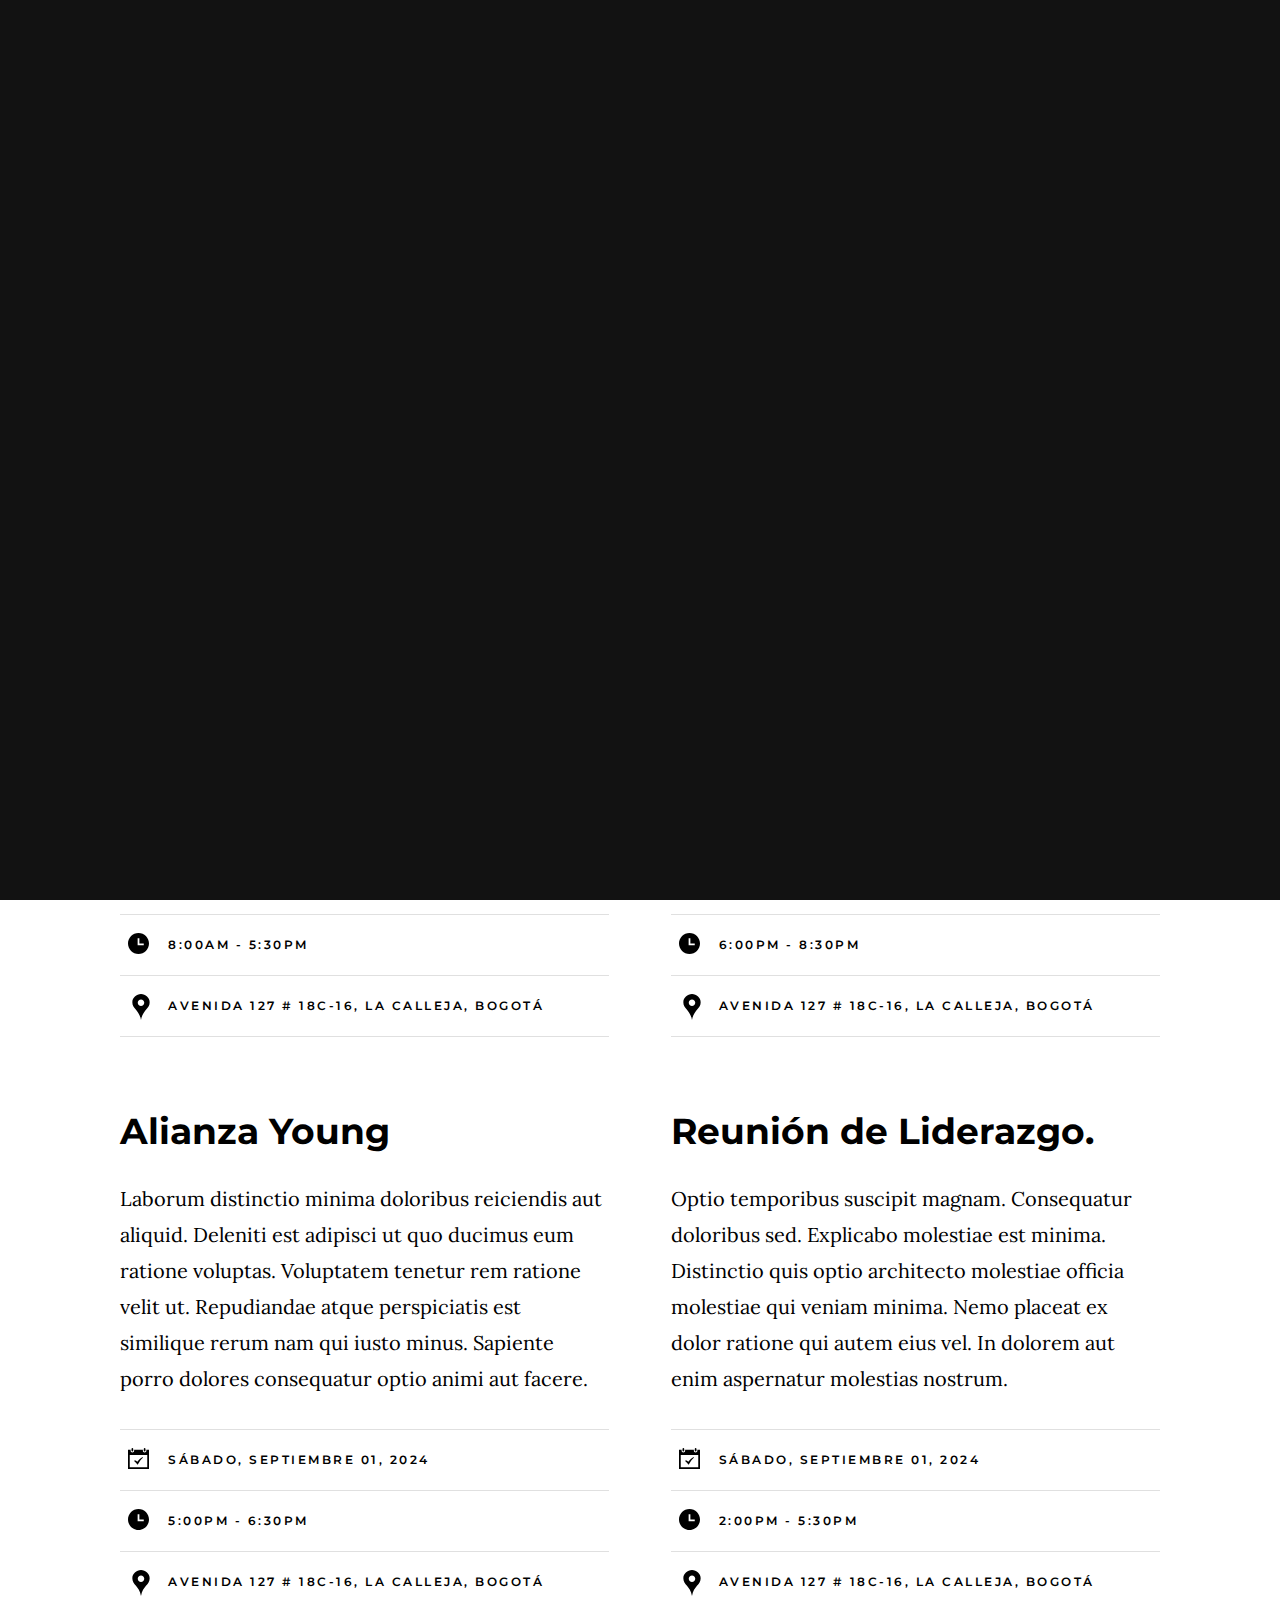
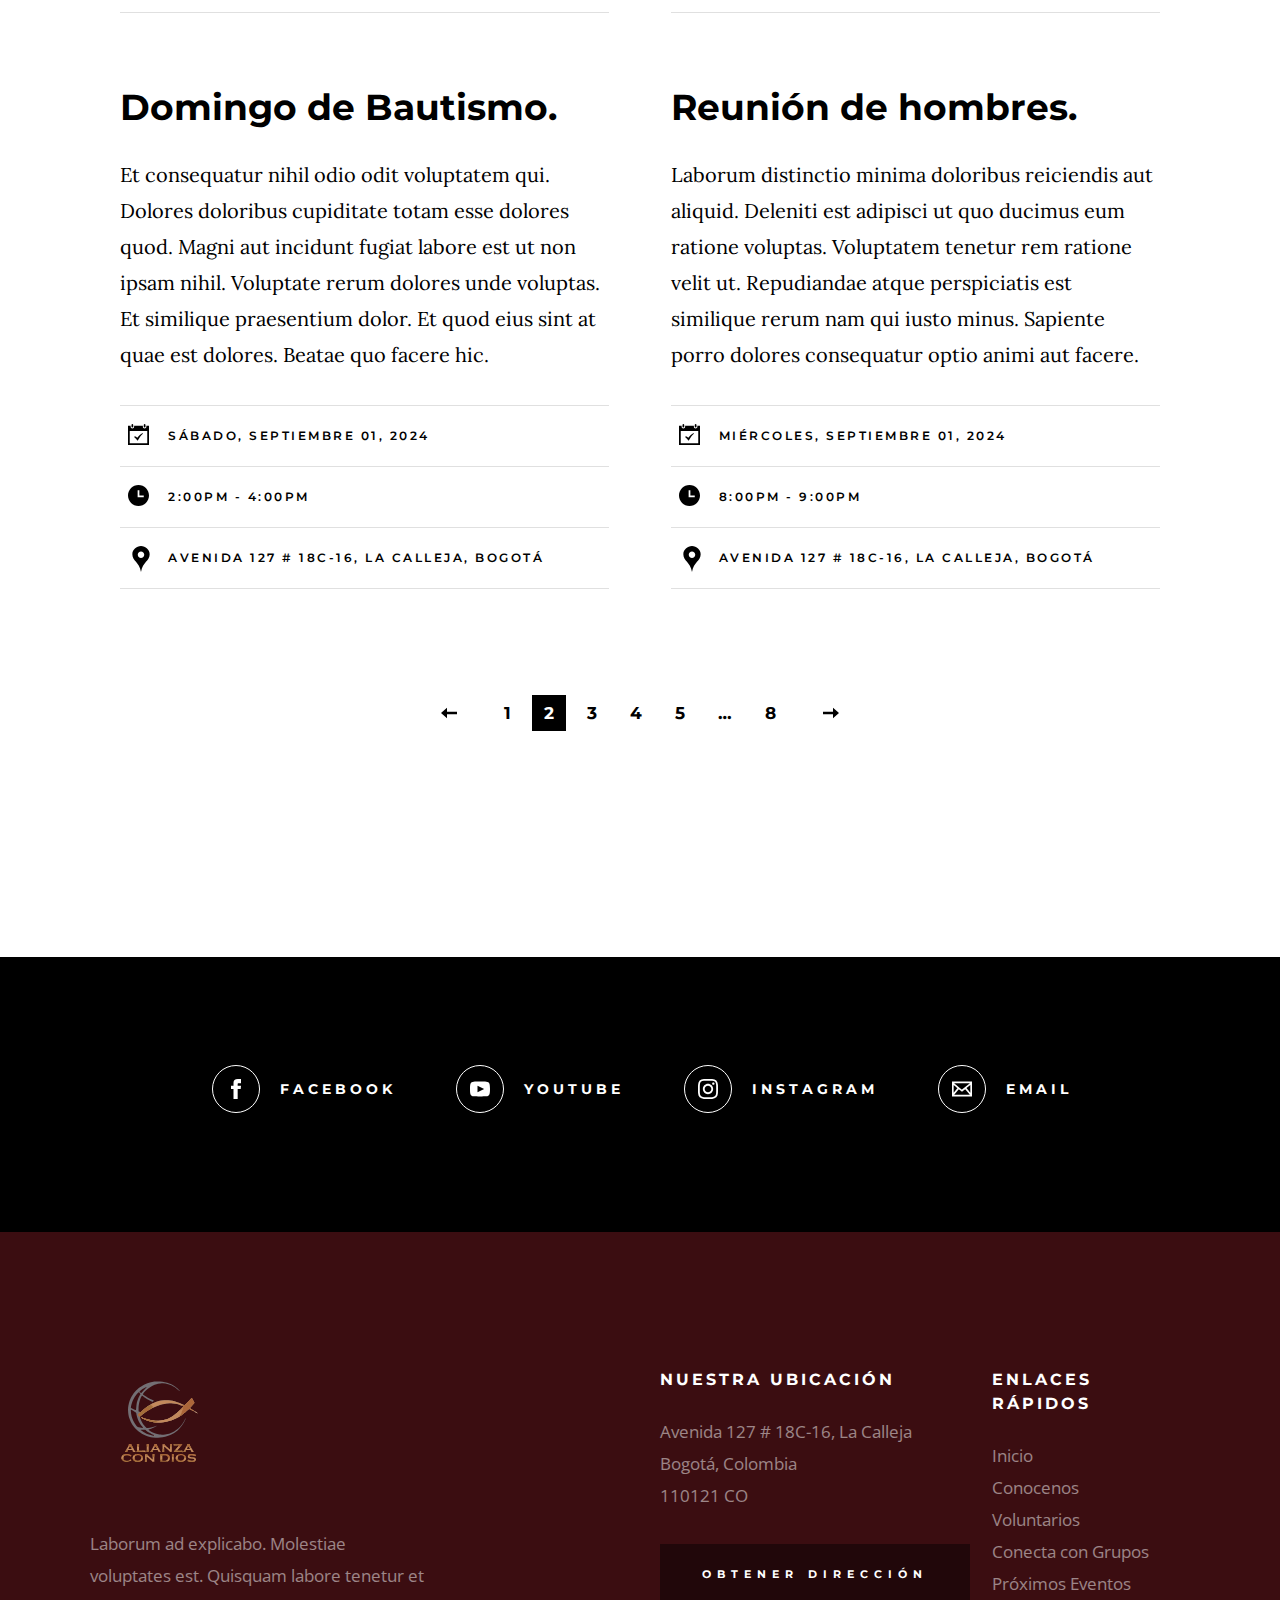
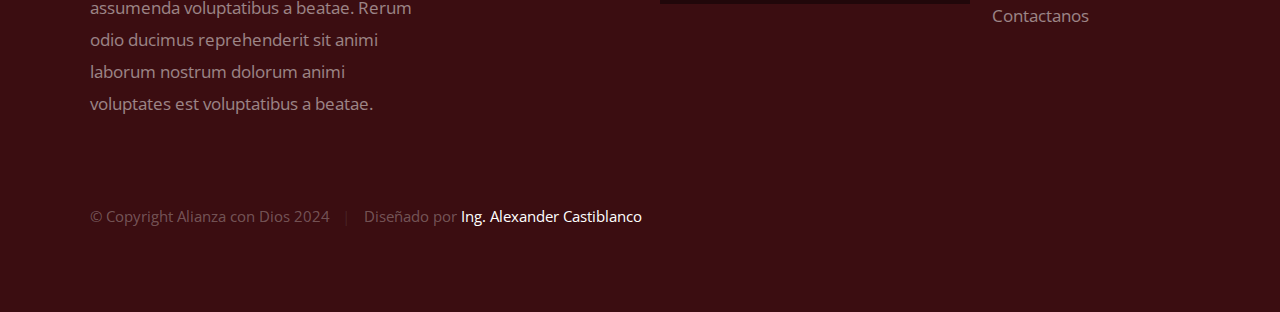
<file: events.html>
<!DOCTYPE html>
<html class="no-js" lang="es">
<head>

    <!--- basic page needs
    ================================================== -->
    <meta charset="utf-8">
    <title>Alianza - Eventos</title>
    <meta name="description" content="">
    <meta name="author" content="">

    <!-- mobile specific metas
    ================================================== -->
    <meta name="viewport" content="width=device-width, initial-scale=1">

    <!-- CSS
    ================================================== -->
    <link rel="stylesheet" href="css/base.css">
    <link rel="stylesheet" href="css/main.css">

    <!-- script
    ================================================== -->
    <script src="js/modernizr.js"></script>

    <!-- favicons
    ================================================== -->
    <link rel="apple-touch-icon" sizes="180x180" href="apple-touch-icon.png">
    <link rel="icon" type="image/png" sizes="32x32" href="favicon-32x32.png">
    <link rel="icon" type="image/png" sizes="16x16" href="favicon-16x16.png">
    <link rel="manifest" href="site.webmanifest">

</head>

<body id="top">

    <!-- preloader
    ================================================== -->
    <div id="preloader">
        <div id="loader" class="dots-jump">
            <div></div>
            <div></div>
            <div></div>
        </div>
    </div>


    <!-- header
    ================================================== -->
    <header class="s-header">

        <div class="header-logo">
            <a class="site-logo" href="index.html">
                <img src="images/logo.svg" alt="Homepage">
            </a>
        </div>

        <nav class="header-nav-wrap">
            <ul class="header-nav">
                <li><a href="index.html" title="Home">Inicio</a></li>
                <li><a href="about.html" title="About">Conócenos</a></li>
                <li class="current"><a href="events.html" title="Services">Eventos</a></li>
                <li><a href="contact.html" title="Contact us">Contáctanos</a></li>	
            </ul>
        </nav>

        <a class="header-menu-toggle" href="#0"><span>Menu</span></a>

    </header> <!-- end s-header -->


    <!-- page header
    ================================================== -->
    <section class="page-header page-header--events">

        <div class="gradient-overlay"></div>
        <div class="row page-header__content">
            <div class="column">
                <h1>Próximos Eventos</h1>
            </div>
        </div>

    </section> <!-- end page-header -->


    <!-- page content
    ================================================== -->
    <section class="page-content">

        <div class="row wide block-large-1-2 block-900-full events-list">
            <div class="column events-list__item">
                <h3 class="display-1 events-list__item-title">
                    <a href="events-single.html" title="">Alianza Kids 2024.</a>
                </h3>
                <p>
                Et consequatur nihil odio odit voluptatem qui. Dolores doloribus 
                cupiditate totam esse dolores quod. Magni aut incidunt fugiat 
                labore est ut non ipsam nihil. Voluptate rerum dolores unde 
                voluptas. Et similique praesentium dolor. Et quod 
                eius sint at quae est dolores. Beatae quo facere hic.
                </p>
                <ul class="events-list__meta">
                    <li class="events-list__meta-date">Sábado, SeptIembre 01, 2024</li>
                    <li class="events-list__meta-time">8:00AM - 5:30PM</li>
                    <li class="events-list__meta-location">Avenida 127 # 18C-16, La Calleja, Bogotá</li>
                </ul>
            </div>
            <div class="column events-list__item">
                <h3 class="display-1 events-list__item-title">
                    <a href="events-single.html" title="">Reunión de oración.</a>
                </h3>
                <p>
                Laborum distinctio minima doloribus reiciendis aut aliquid. 
                Deleniti est adipisci ut quo ducimus eum ratione voluptas. 
                Voluptatem tenetur rem ratione velit ut. Repudiandae atque 
                perspiciatis est similique rerum nam qui iusto minus. Sapiente 
                porro dolores consequatur optio animi aut facere.
                </p>
                <ul class="events-list__meta">
                    <li class="events-list__meta-date">Sábado, SeptIembre 01, 2024</li>
                    <li class="events-list__meta-time">6:00PM - 8:30PM</li>
                    <li class="events-list__meta-location">Avenida 127 # 18C-16, La Calleja, Bogotá</li>
                </ul>
            </div>
            <div class="column events-list__item">
                <h3 class="display-1 events-list__item-title">
                    <a href="events-single.html" title="">Alianza Young</a>
                </h3>
                <p>
                Laborum distinctio minima doloribus reiciendis aut aliquid. 
                Deleniti est adipisci ut quo ducimus eum ratione voluptas. 
                Voluptatem tenetur rem ratione velit ut. Repudiandae atque 
                perspiciatis est similique rerum nam qui iusto minus. Sapiente 
                porro dolores consequatur optio animi aut facere.
                </p>
                <ul class="events-list__meta">
                    <li class="events-list__meta-date">Sábado, SeptIembre 01, 2024</li>
                    <li class="events-list__meta-time">5:00PM - 6:30PM</li>
                    <li class="events-list__meta-location">Avenida 127 # 18C-16, La Calleja, Bogotá</li>
                </ul>
            </div>
            <div class="column events-list__item">
                <h3 class="display-1 events-list__item-title">
                    <a href="events-single.html" title="">Reunión de Liderazgo.</a>
                </h3>
                <p>
                Optio temporibus suscipit magnam. Consequatur doloribus sed. 
                Explicabo molestiae est minima. Distinctio quis optio architecto 
                molestiae officia molestiae qui veniam minima. Nemo placeat ex 
                dolor ratione qui autem eius vel. In dolorem aut enim aspernatur 
                molestias nostrum.
                </p>
                <ul class="events-list__meta">
                    <li class="events-list__meta-date">Sábado, SeptIembre 01, 2024</li>
                    <li class="events-list__meta-time">2:00PM - 5:30PM</li>
                    <li class="events-list__meta-location">Avenida 127 # 18C-16, La Calleja, Bogotá</li>
                </ul>
            </div>
            <div class="column events-list__item">
                <h3 class="display-1 events-list__item-title">
                    <a href="events-single.html" title="">Domingo de Bautismo.</a>
                </h3>
                <p>
                Et consequatur nihil odio odit voluptatem qui. Dolores doloribus 
                cupiditate totam esse dolores quod. Magni aut incidunt fugiat 
                labore est ut non ipsam nihil. Voluptate rerum dolores unde 
                voluptas. Et similique praesentium dolor. Et quod 
                eius sint at quae est dolores. Beatae quo facere hic.
                </p>
                <ul class="events-list__meta">
                    <li class="events-list__meta-date">Sábado, SeptIembre 01, 2024</li>
                    <li class="events-list__meta-time">2:00PM - 4:00PM</li>
                    <li class="events-list__meta-location">Avenida 127 # 18C-16, La Calleja, Bogotá</li>
                </ul>
            </div>
            <div class="column events-list__item">
                <h3 class="display-1 events-list__item-title">
                    <a href="events-single.html" title="">Reunión de hombres.</a>
                </h3>
                <p>
                Laborum distinctio minima doloribus reiciendis aut aliquid. 
                Deleniti est adipisci ut quo ducimus eum ratione voluptas. 
                Voluptatem tenetur rem ratione velit ut. Repudiandae atque 
                perspiciatis est similique rerum nam qui iusto minus. Sapiente 
                porro dolores consequatur optio animi aut facere.
                </p>
                <ul class="events-list__meta">
                    <li class="events-list__meta-date">Miércoles, Septiembre 01, 2024</li>
                    <li class="events-list__meta-time">8:00PM - 9:00PM</li>
                    <li class="events-list__meta-location">Avenida 127 # 18C-16, La Calleja, Bogotá</li>
                </ul>
            </div>
        </div> <!-- end events-list -->

        <div class="row">
            <div class="column large-full">
                <nav class="pgn">
                    <ul>
                        <li><a class="pgn__prev" href="#0">Prev</a></li>
                        <li><a class="pgn__num" href="#0">1</a></li>
                        <li><span class="pgn__num current">2</span></li>
                        <li><a class="pgn__num" href="#0">3</a></li>
                        <li><a class="pgn__num" href="#0">4</a></li>
                        <li><a class="pgn__num" href="#0">5</a></li>
                        <li><span class="pgn__num dots">…</span></li>
                        <li><a class="pgn__num" href="#0">8</a></li>
                        <li><a class="pgn__next" href="#0">Next</a></li>
                    </ul>
                </nav> <!-- end pgn -->
            </div>
        </div>

    </section> <!-- end page content -->


    <!-- Social
    ================================================== -->
    <section class="s-social">
            
        <div class="row social-content">
            <div class="column">
                <ul class="social-list">
                    <li class="social-list__item">
                        <a href="#0" title="">
                        <a href="https://www.facebook.com/AlianzaconDiosBogota/?locale=es_LA" title="">
                            <span class="social-list__icon social-list__icon--facebook"></span>
                            <span class="social-list__text">Facebook</span>
                        </a>
                    </li>
                    <li class="social-list__item">
                         <a href="https://www.youtube.com/@AlianzaconDios" title=""> 
                            <span class="social-list__icon social-list__icon--youtube"></span>
                            <span class="social-list__text">Youtube</span>
                        </a>
                    </li>
                    <li class="social-list__item">
                        <a href="https://www.instagram.com/alianzacondios?igsh=eWo2d2YxZmt4dHJ4" title="">
                            <span class="social-list__icon social-list__icon--instagram"></span>
                            <span class="social-list__text">Instagram</span>
                        </a>
                    </li>
                    <li class="social-list__item">
                        <a href="mailto:iglesiaacd@gmail.com" title="">
                            <span class="social-list__icon social-list__icon--email"></span>
                            <span class="social-list__text">Email</span>
                        </a>
                    </li>
                </ul>
            </div>
        </div> <!-- end social-content -->

    </section> <!-- end s-social -->


    <!-- footer
    ================================================== -->
    <footer class="s-footer">

        <div class="row footer-top">
            <div class="column large-4 medium-5 tab-full">
                <div class="footer-logo">
                    <a class="site-footer-logo" href="index.html">
                        <img src="images/logo.svg" alt="Homepage">
                    </a>
                </div>  <!-- footer-logo -->
                <p>
                Laborum ad explicabo. Molestiae voluptates est. Quisquam labore tenetur 
                et assumenda voluptatibus a beatae. Rerum odio ducimus reprehenderit 
                sit animi laborum nostrum dolorum animi voluptates est voluptatibus a beatae. 
                </p>
            </div>
            <div class="column large-half tab-full">
                <div class="row">
                    <div class="column large-7 medium-full">
                        <h4 class="h6">Nuestra Ubicación</h4>
                        <p>
                        Avenida 127 # 18C-16, La Calleja <br>
                        Bogotá, Colombia <br>
                        110121 CO
                        </p>
        
                        <p>
                        <a href="https://maps.app.goo.gl/ys7RHMeKo1r1N7Vg8" target="_blank" class="btn btn--footer">Obtener dirección</a>
                        </p>
                    </div>
                    <div class="column large-5 medium-full">
                        <h4 class="h6">Enlaces rápidos</h4>
                        <ul class="footer-list">
                            <li><a href="index.html">Inicio</a></li>
                            <li><a href="about.html">Conocenos</a></li>
                            <li><a href="volunteer.html">Voluntarios</a></li>
                            <li><a href="connect-group.html">Conecta con Grupos</a></li>
                            <li><a href="events.html">Próximos Eventos</a></li>
                            <li><a href="contact.html">Contactanos</a></li>
                        </ul>
                    </div>
                </div>
            </div>
        </div> <!-- end footer-top -->

        <div class="row footer-bottom">
            <div class="column ss-copyright">
                <span>© Copyright Alianza con Dios 2024</span> 
                <span>Diseñado por <a href="https://www.linkedin.com/in/alexander-castiblanco-villamil/">Ing. Alexander Castiblanco</a></span>
            </div>
        </div> <!-- footer-bottom -->

        <div class="ss-go-top">
            <a class="smoothscroll" title="Back to Top" href="#top">
                <svg xmlns="http://www.w3.org/2000/svg" width="24" height="24" viewBox="0 0 24 24"><path d="M12 0l8 9h-6v15h-4v-15h-6z"/></svg>
            </a>
        </div> <!-- ss-go-top -->

    </footer> <!-- end s-footer -->


    <!-- Java Script
    ================================================== -->
    <script src="js/jquery-3.2.1.min.js"></script>
    <script src="js/plugins.js"></script>
    <script src="js/main.js"></script>

</body>
</file>
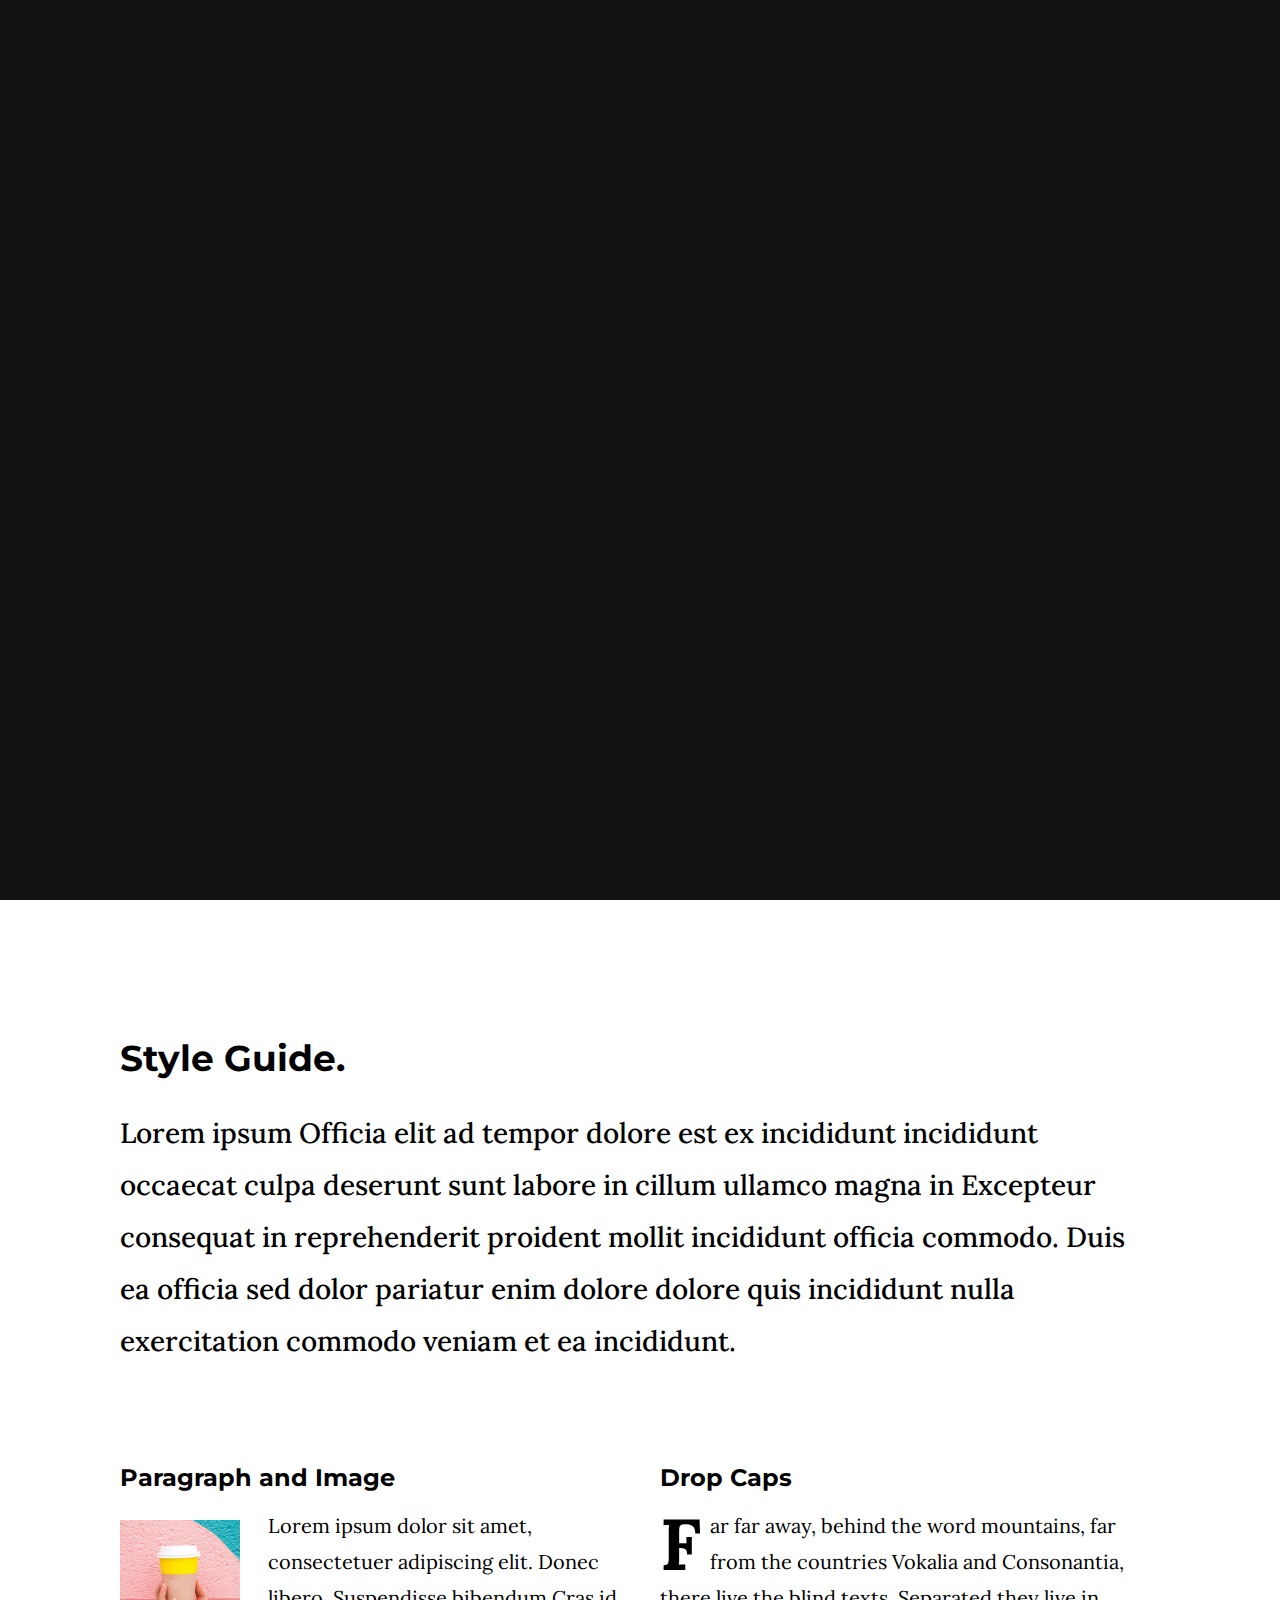
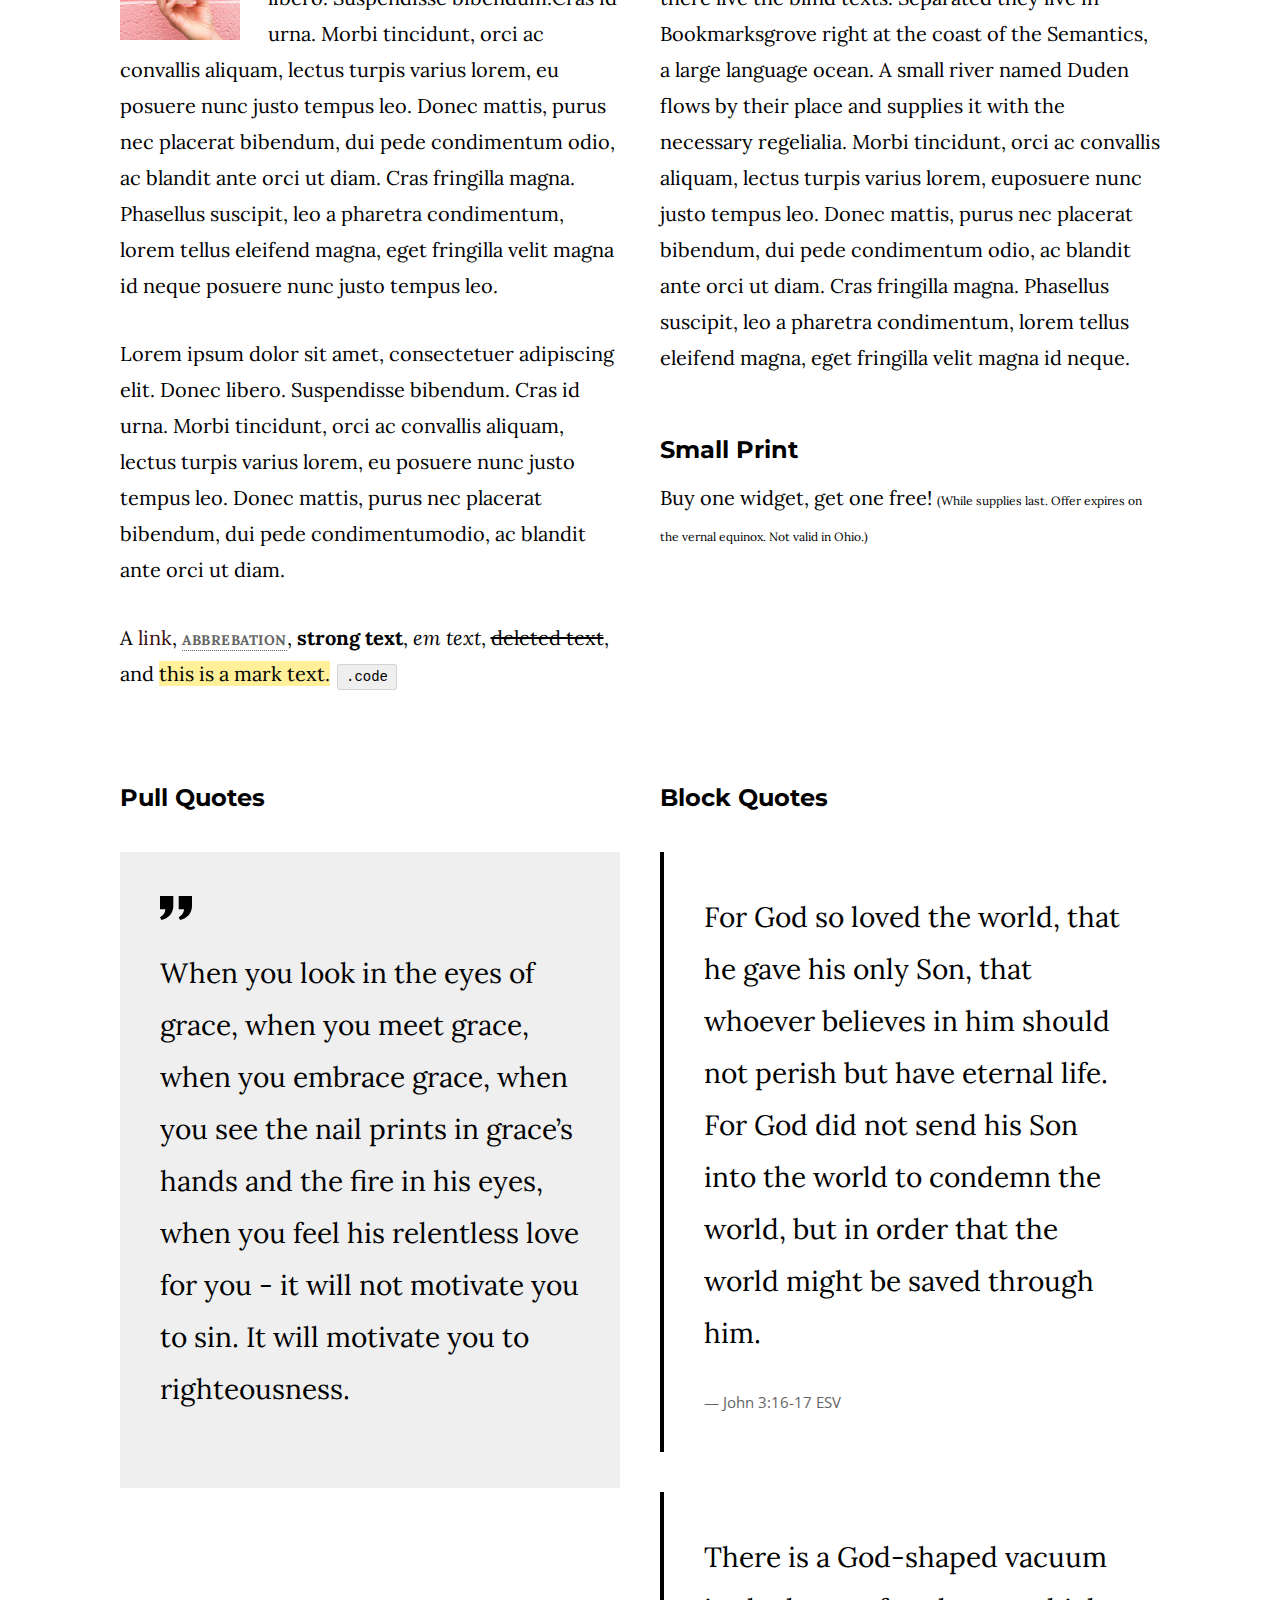
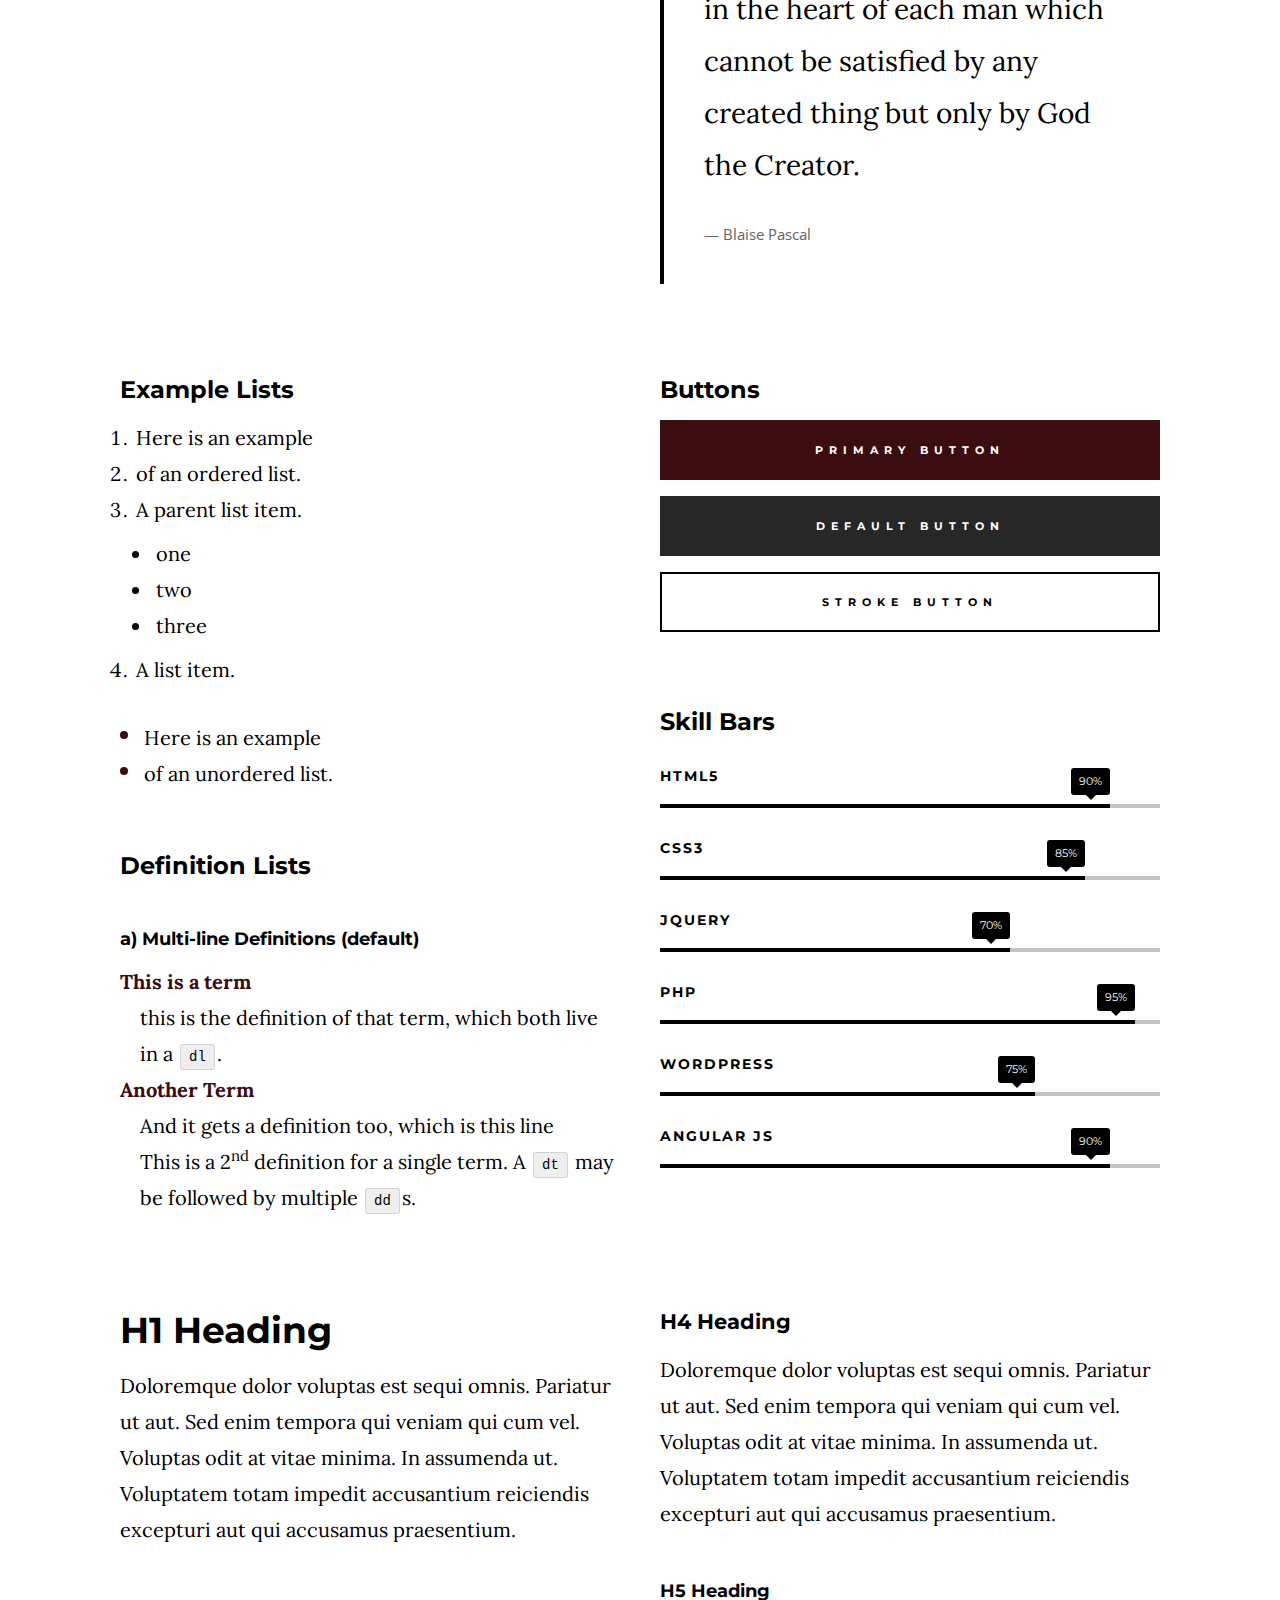
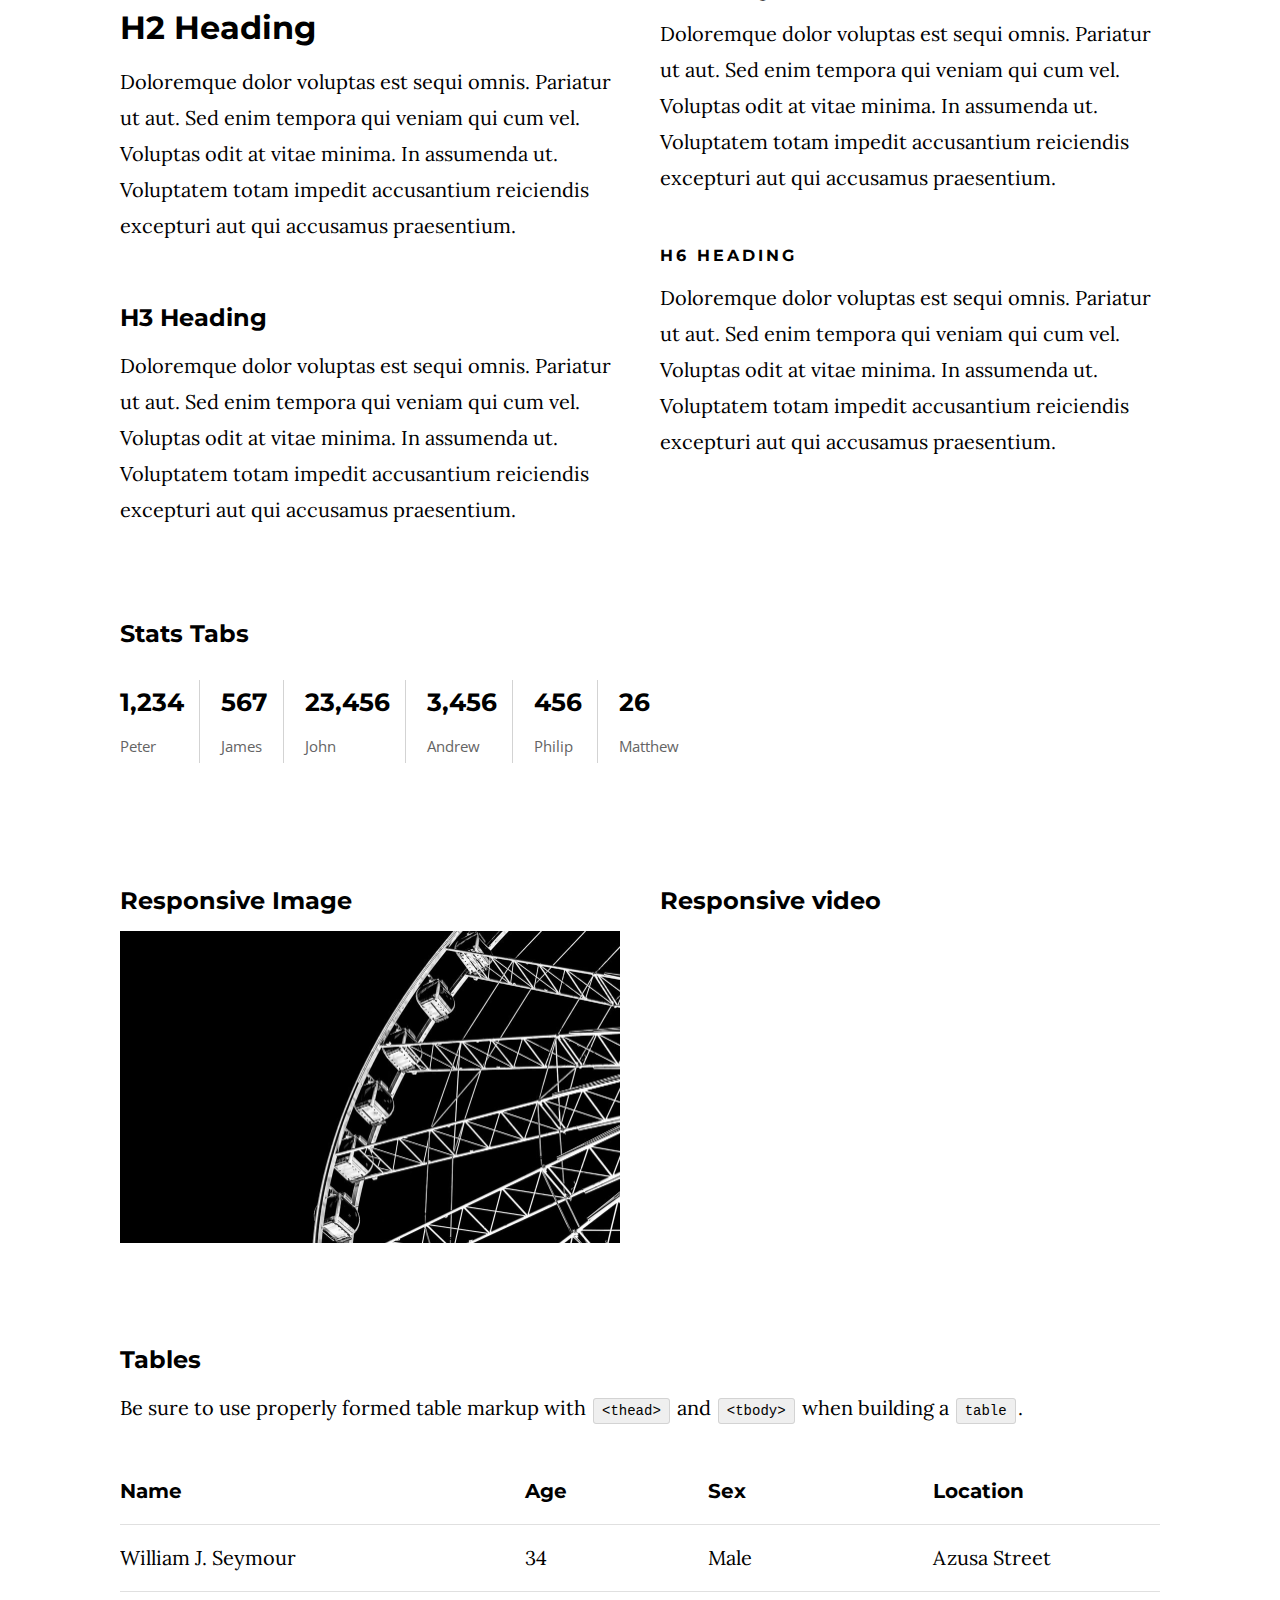
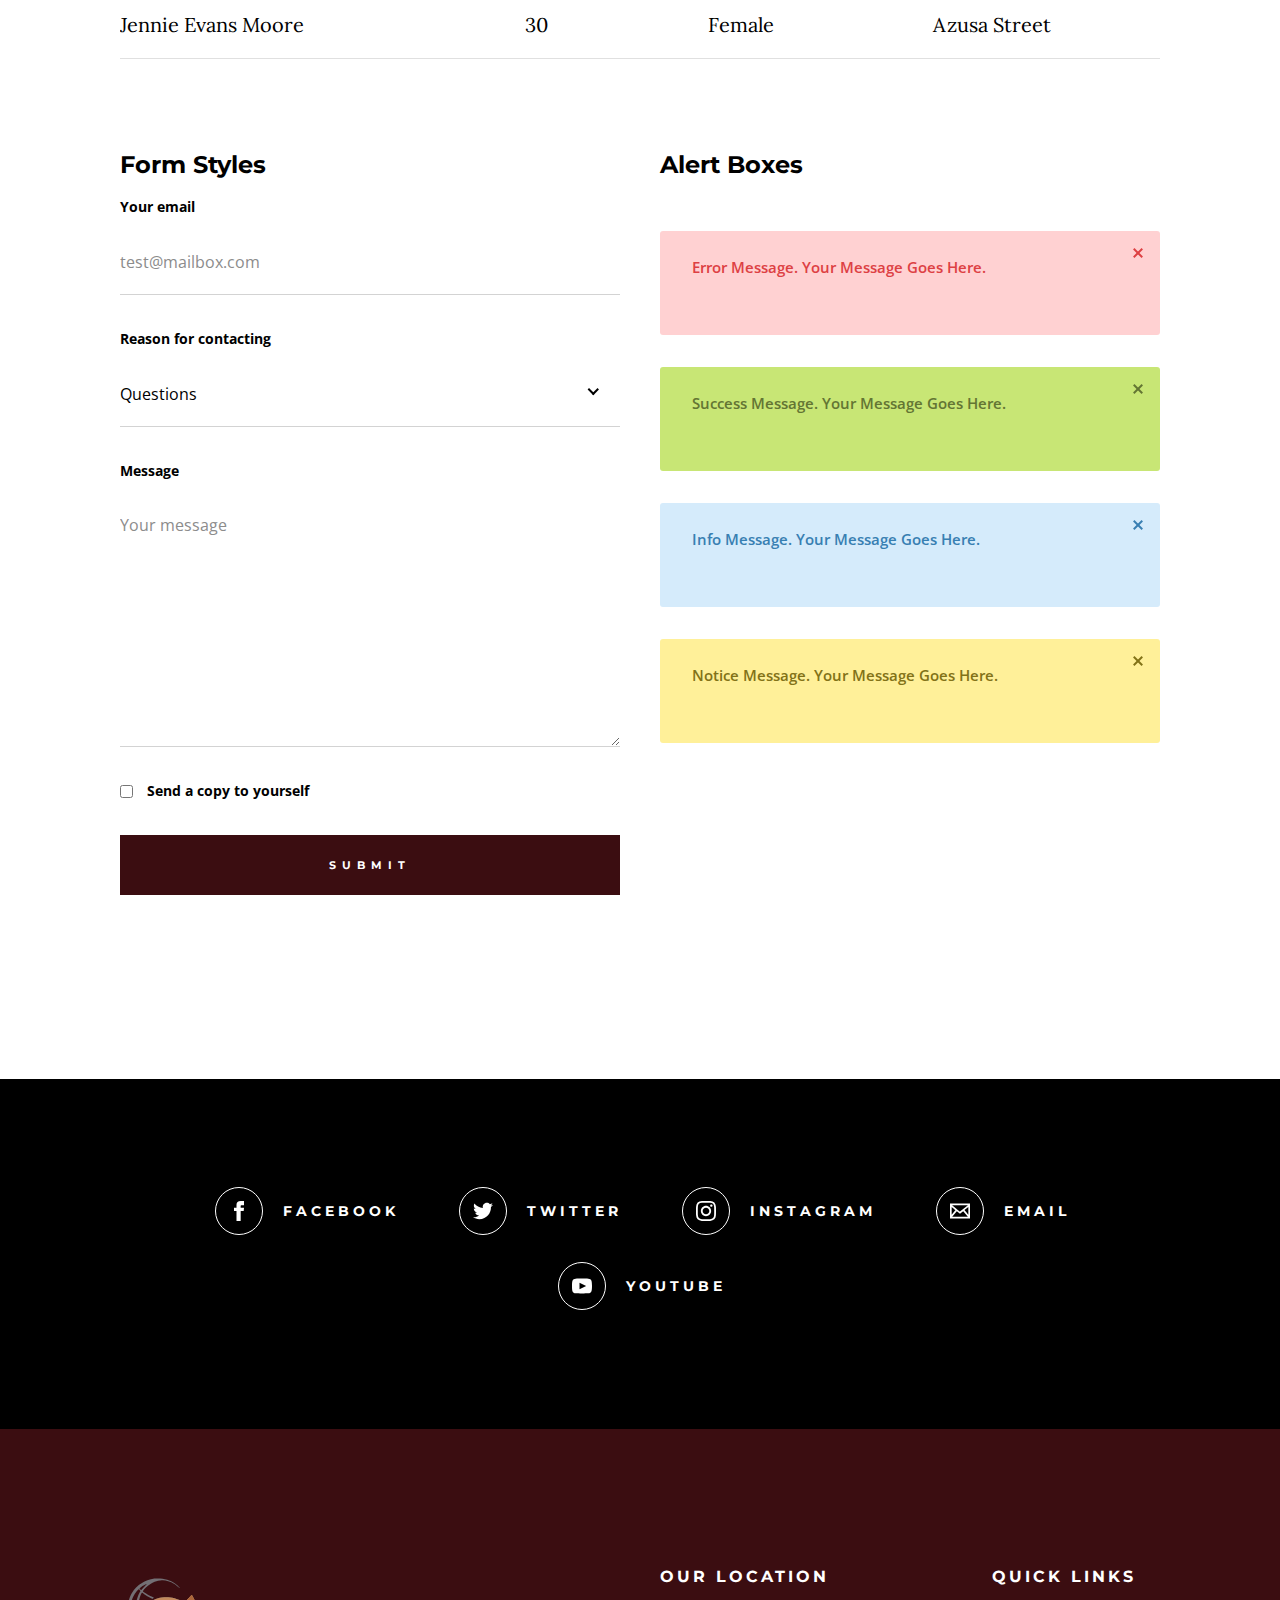
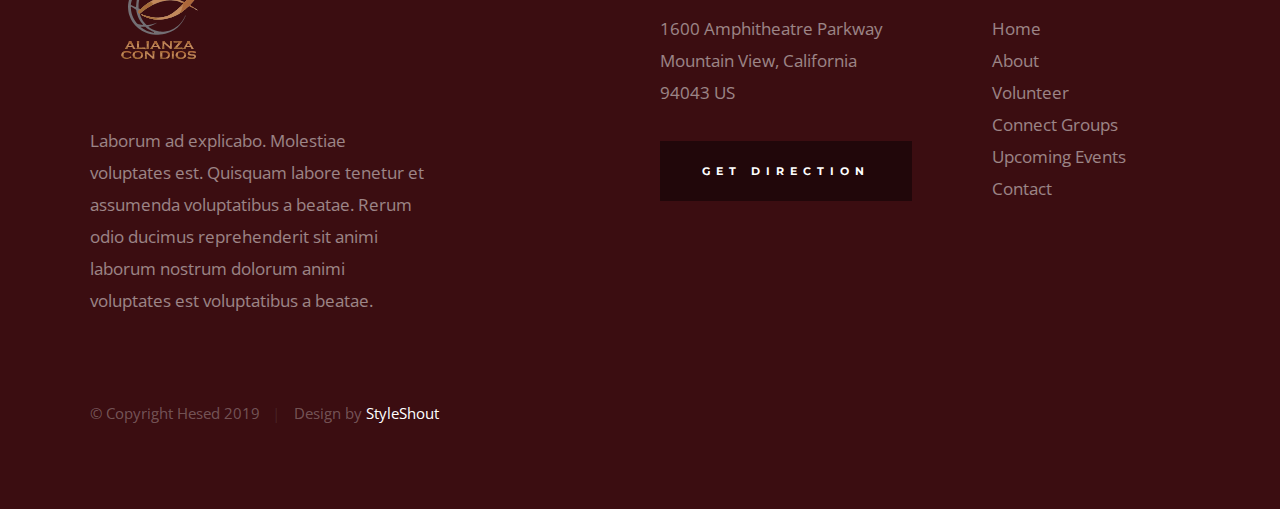
<file: styles.html>
<!DOCTYPE html>
<html class="no-js" lang="en">
<head>

    <!--- basic page needs
    ================================================== -->
    <meta charset="utf-8">
    <title>Hese - Style Guide</title>
    <meta name="description" content="">
    <meta name="author" content="">

    <!-- mobile specific metas
    ================================================== -->
    <meta name="viewport" content="width=device-width, initial-scale=1">

    <!-- CSS
    ================================================== -->
    <link rel="stylesheet" href="css/base.css">
    <link rel="stylesheet" href="css/main.css">

    <style type="text/css" media="screen">
        .s-styles { 
            padding-top: 13.6rem;
            padding-bottom: 13.6rem;
            background-color: #ffffff;
        }
    </style>

    <!-- script
    ================================================== -->
    <script src="js/modernizr.js"></script>

    <!-- favicons
    ================================================== -->
    <link rel="apple-touch-icon" sizes="180x180" href="apple-touch-icon.png">
    <link rel="icon" type="image/png" sizes="32x32" href="favicon-32x32.png">
    <link rel="icon" type="image/png" sizes="16x16" href="favicon-16x16.png">
    <link rel="manifest" href="site.webmanifest">

</head>

<body id="top">

    <!-- preloader
    ================================================== -->
    <div id="preloader">
        <div id="loader" class="dots-jump">
            <div></div>
            <div></div>
            <div></div>
        </div>
    </div>


    <!-- header
    ================================================== -->
    <header class="s-header">

        <div class="header-logo">
            <a class="site-logo" href="index.html">
                <img src="images/logo.svg" alt="Homepage">
            </a>
        </div>

        <nav class="header-nav-wrap">
            <ul class="header-nav">
                <li><a href="index.html" title="Home">Inicio</a></li>
                <li><a href="about.html" title="About">Conocenos</a></li>
                <li><a href="events.html" title="Services">Eventos</a></li>
                <li><a href="contact.html" title="Contact us">Contactanos</a></li>	
            </ul>
        </nav>

        <a class="header-menu-toggle" href="#0"><span>Menu</span></a>

    </header> <!-- end s-header -->


    <!-- hero
    ================================================== -->
    <section class="s-hero" data-parallax="scroll" data-image-src="images/hero-bg-3000.jpg" data-natural-width=3000 data-natural-height=2000 data-position-y=center>

        <div class="hero-left-bar"></div>

        <div class="row hero-content">

            <div class="column large-full hero-content__text">
                <h1>
                    Existimos para<br>
                    Honrar a Dios y<br>
                    Hacer discípulos
                </h1>

                <div class="hero-content__buttons">
                    <a href="events.html" class="btn btn--stroke">Próximos Eventos</a>
                    <a href="about.html" class="btn btn--stroke">Conocenos</a>
                </div>
            </div> <!-- end hero-content__text -->

        </div> <!-- end hero-content -->

        <ul class="hero-social">
            <li class="hero-social__title">Siguenos</li>
            <li>
                <a href="#0" title="">Facebook</a>
            </li>
            <li>
                <a href="#0" title="">YouTube</a>
            </li>
            <li>
                <a href="#0" title="">Instagram</a>
            </li>
        </ul> <!-- end hero-social -->

        <div class="hero-scroll">
            <a href="#styles" class="scroll-link smoothscroll">
                Deslice para más
            </a>
        </div> <!-- end hero-scroll -->

    </section> <!-- end s-hero -->


    <!-- styles
    ================================================== -->
    <section id="styles" class="s-styles page-content">

        <div class="row add-bottom">

            <div class="column large-full">

                <h1 class="display-1">Style Guide.</h1>

                <p class="lead">Lorem ipsum Officia elit ad tempor dolore est ex incididunt incididunt occaecat culpa deserunt 
                sunt labore in cillum ullamco magna in Excepteur consequat in reprehenderit proident mollit incididunt officia commodo.
                Duis ea officia sed dolor pariatur enim dolore dolore quis incididunt nulla exercitation commodo veniam et ea incididunt.
                </p>

            </div>

        </div>

        <div class="row">

            <div class="column large-6 tab-full">

                <h3>Paragraph and Image</h3>

                <p><a href="#"><img width="120" height="120" class="h-pull-left" alt="sample-image" src="images/sample-image.jpg"></a>
                Lorem ipsum dolor sit amet, consectetuer adipiscing elit. Donec libero. Suspendisse bibendum.Cras id urna. Morbi 
                tincidunt, orci ac convallis aliquam, lectus turpis varius lorem, eu posuere nunc justo tempus leo. Donec mattis, 
                purus nec placerat bibendum, dui pede condimentum odio, ac blandit ante orci ut diam. Cras fringilla magna. 
                Phasellus suscipit, leo a pharetra condimentum, lorem tellus eleifend magna, eget fringilla velit magna id 
                neque posuere nunc justo tempus leo. </p>

                <p>
                Lorem ipsum dolor sit amet, consectetuer adipiscing elit. Donec libero. Suspendisse bibendum. Cras id urna. 
                Morbi tincidunt, orci ac convallis aliquam, lectus turpis varius lorem, eu posuere nunc justo tempus leo. 
                Donec mattis, purus nec placerat bibendum, dui pede condimentumodio, ac blandit ante orci ut diam.	
                </p>

                <p>A <a href="#">link</a>,
                <abbr title="this really isn't a very good description">abbrebation</abbr>,
                <strong>strong text</strong>,
                <em>em text</em>,
                <del>deleted text</del>, and
                <mark>this is a mark text.</mark>
                <code>.code</code>
                </p>

            </div>

            <div class="column large-6 tab-full">

                <h3>Drop Caps</h3>

                <p class="drop-cap">Far far away, behind the word mountains, far from the countries Vokalia and Consonantia,
                there live the blind texts. Separated they live in Bookmarksgrove right at the coast of the
                Semantics, a large language ocean. A small river named Duden flows by their place and supplies it with the 
                necessary regelialia. Morbi tincidunt, orci ac convallis aliquam, lectus turpis varius lorem, 
                euposuere nunc justo tempus leo. Donec mattis, purus nec placerat bibendum, dui pede condimentum odio, 
                ac blandit ante orci ut diam. Cras fringilla magna. Phasellus suscipit, leo a pharetra condimentum, 
                lorem tellus eleifend magna, eget fringilla velit magna id neque.
                </p>

                <h3>Small Print</h3>

                <p>Buy one widget, get one free!
                <small>(While supplies last. Offer expires on the vernal equinox. Not valid in Ohio.)</small>
                </p>

            </div>

        </div> <!-- end row -->

        <div class="row">

            <div class="column large-6 tab-full">

                <h3>Pull Quotes</h3>

                <aside class="pull-quote">
                    <blockquote>
                    <p>
                    When you look in the eyes of grace, when you meet grace, 
                    when you embrace grace, when you see the nail prints in 
                    grace’s hands and the fire in his eyes, when you feel his 
                    relentless love for you - it will not motivate you to sin. 
                    It will motivate you to righteousness.
                    </p>
                    </blockquote>
                </aside>

            </div>

            <div class="column large-6 tab-full">

                <h3>Block Quotes</h3>

                <blockquote cite="http://where-i-got-my-info-from.com">
                    <p>
                    For God so loved the world, that he gave his only Son, that whoever believes in 
                    him should not perish but have eternal life. For God did not send his Son into 
                    the world to condemn the world, but in order that the world might be 
                    saved through him.
                    </p>
                    <cite>
                        <a href="#0">John 3:16-17 ESV</a>
                    </cite>
                </blockquote>

                <blockquote>
                <p>There is a God-shaped vacuum in the heart of each man which cannot be satisfied 
                by any created thing but only by God the Creator.</p>
                <cite>Blaise Pascal</cite>
                </blockquote>

            </div>

        </div> <!-- end row -->

        <div class="row half-bottom">

            <div class="column large-6 tab-full">

                <h3>Example Lists</h3>

                <ol>
                    <li>Here is an example</li>
                    <li>of an ordered list.</li>
                    <li>A parent list item.
                        <ul>
                            <li>one</li>
                            <li>two</li>
                            <li>three</li>
                        </ul>
                        </li>
                        <li>A list item.</li>
                    </ol>

                <ul class="disc">
                    <li>Here is an example</li>
                    <li>of an unordered list.</li>
                </ul>

                <h3>Definition Lists</h3>

                <h5>a) Multi-line Definitions (default) </h5>

                <dl>
                    <dt><strong>This is a term</strong></dt>
                        <dd>this is the definition of that term, which both live in a <code>dl</code>.</dd>
                    <dt><strong>Another Term</strong></dt>
                        <dd>And it gets a definition too, which is this line</dd>
                        <dd>This is a 2<sup>nd</sup> definition for a single term. A <code>dt</code> may be followed by multiple <code>dd</code>s.</dd>
                </dl>

            </div>

            <div class="column large-6 tab-full">

                <h3>Buttons</h3>

                <p>
                    <a class="btn btn--primary h-full-width" href="#0">Primary Button</a>
                    <a class="btn h-full-width" href="#0">Default Button</a>
                    <a class="btn btn--stroke h-full-width" href="#0">Stroke Button</a>
                </p>

                <h3>Skill Bars</h3>
                
                <ul class="skill-bars">
                    <li>
                    <div class="progress percent90"><span>90%</span></div>
                    <strong>HTML5</strong>
                    </li>
                    <li>
                    <div class="progress percent85"><span>85%</span></div>
                    <strong>CSS3</strong>
                    </li>
                    <li>
                    <div class="progress percent70"><span>70%</span></div>
                    <strong>JQuery</strong>
                    </li>
                    <li>
                    <div class="progress percent95"><span>95%</span></div>
                    <strong>PHP</strong>
                    </li>
                    <li>
                    <div class="progress percent75"><span>75%</span></div>
                    <strong>Wordpress</strong>
                    </li>
                    <li>
                    <div class="progress percent90"><span>90%</span></div>
                    <strong>Angular JS</strong>
                    </li>
                </ul>

            </div>

        </div> <!-- end row -->

        <div class="row half-bottom">

            <div class="column large-6 tab-full">
                    
                <h1>H1 Heading</h1>
                <p>Doloremque dolor voluptas est sequi omnis. Pariatur ut aut. Sed enim tempora qui veniam qui cum vel. 
                Voluptas odit at vitae minima. In assumenda ut. Voluptatem totam impedit accusantium reiciendis excepturi aut qui accusamus praesentium.</p>

                <h2>H2 Heading</h2>
                <p>Doloremque dolor voluptas est sequi omnis. Pariatur ut aut. Sed enim tempora qui veniam qui cum vel. 
                Voluptas odit at vitae minima. In assumenda ut. Voluptatem totam impedit accusantium reiciendis excepturi aut qui accusamus praesentium.</p>

                <h3>H3 Heading</h3>
                <p>Doloremque dolor voluptas est sequi omnis. Pariatur ut aut. Sed enim tempora qui veniam qui cum vel. 
                Voluptas odit at vitae minima. In assumenda ut. Voluptatem totam impedit accusantium reiciendis excepturi aut qui accusamus praesentium.</p>

            </div>

            <div class="column large-6 tab-full">
                    
                <h4>H4 Heading</h4>
                <p>Doloremque dolor voluptas est sequi omnis. Pariatur ut aut. Sed enim tempora qui veniam qui cum vel. 
                Voluptas odit at vitae minima. In assumenda ut. Voluptatem totam impedit accusantium reiciendis excepturi aut qui accusamus praesentium.</p>

                <h5>H5 Heading</h5>
                <p>Doloremque dolor voluptas est sequi omnis. Pariatur ut aut. Sed enim tempora qui veniam qui cum vel. 
                Voluptas odit at vitae minima. In assumenda ut. Voluptatem totam impedit accusantium reiciendis excepturi aut qui accusamus praesentium.</p>

                <h6>H6 Heading</h6>
                <p>Doloremque dolor voluptas est sequi omnis. Pariatur ut aut. Sed enim tempora qui veniam qui cum vel. 
                Voluptas odit at vitae minima. In assumenda ut. Voluptatem totam impedit accusantium reiciendis excepturi aut qui accusamus praesentium.</p>

            </div>

        </div> <!-- end row -->

        <div class="row half-bottom">

            <div class="column large-full">

                <h3>Stats Tabs</h3>

                <ul class="stats-tabs">
                    <li><a href="#">1,234 <em>Peter</em></a></li>
                    <li><a href="#">567 <em>James</em></a></li>
                    <li><a href="#">23,456 <em>John</em></a></li>
                    <li><a href="#">3,456 <em>Andrew</em></a></li>
                    <li><a href="#">456 <em>Philip</em></a></li>
                    <li><a href="#">26 <em>Matthew</em></a></li>
                </ul>

            </div>

        </div> <!-- end row -->

        <div class="row half-bottom">

            <div class="column large-6 tab-full">

                <h3>Responsive Image</h3>
                <p><img src="images/wheel-500.jpg" 
                    srcset="images/wheel-1000.jpg 1000w, 
                    images/wheel-500.jpg 500w" 
                    sizes="(max-width: 1000px) 100vw, 1000px" alt="">
                </p>

            </div>

            <div class="column large-6 tab-full">

                <h3>Responsive video</h3>

                <div class="video-container">
                <iframe src="https://player.vimeo.com/video/14592941?color=00a650&title=0&byline=0&portrait=0" width="500" height="281" frameborder="0" webkitallowfullscreen mozallowfullscreen allowfullscreen></iframe> 
                </div>

            </div>
            
        </div> <!-- end row -->

        <div class="row add-bottom">

            <div class="column large-full">

                <h3>Tables</h3>
                <p>Be sure to use properly formed table markup with <code>&lt;thead&gt;</code> and <code>&lt;tbody&gt;</code> when building a <code>table</code>.</p>

                <div class="table-responsive">

                    <table>
                            <thead>
                            <tr>
                                <th>Name</th>
                                <th>Age</th>
                                <th>Sex</th>
                                <th>Location</th>
                            </tr>
                            </thead>
                            <tbody>
                            <tr>
                                <td>William J. Seymour</td>
                                <td>34</td>
                                <td>Male</td>
                                <td>Azusa Street</td>
                            </tr>
                            <tr>
                                <td>Jennie Evans Moore</td>
                                <td>30</td>
                                <td>Female</td>
                                <td>Azusa Street</td>
                            </tr>
                            </tbody>
                    </table>

                </div>

            </div>
            
        </div> <!-- end row -->

        <div class="row">

            <div class="column large-6 tab-full">

                <h3>Form Styles</h3>

                <form>
                    <div>
                        <label for="sampleInput">Your email</label>
                        <input class="h-full-width" type="email" placeholder="test@mailbox.com" id="sampleInput">
                    </div>
                    <div>
                        <label for="sampleRecipientInput">Reason for contacting</label>
                        <div class="ss-custom-select">
                            <select class="h-full-width" id="sampleRecipientInput">
                                <option value="Option 1">Questions</option>
                                <option value="Option 2">Report</option>
                                <option value="Option 3">Others</option>
                            </select>
                        </div>
                    </div>
                    
                    <label for="exampleMessage">Message</label>
                    <textarea class="h-full-width" placeholder="Your message" id="exampleMessage"></textarea>

                    <label class="h-add-bottom">
                        <input type="checkbox">
                        <span class="label-text">Send a copy to yourself</span>
                    </label>
                
                    <input class="btn--primary h-full-width" type="submit" value="Submit">
                </form>

            </div>

            <div class="column large-6 tab-full">

                <h3>Alert Boxes</h3>

                <br>
                
                <div class="alert-box alert-box--error hideit">
                    <p>Error Message. Your Message Goes Here.</p>
                    <i class="fa fa-times alert-box__close" aria-hidden="true"></i>
                </div><!-- end error -->
                        
                <div class="alert-box alert-box--success hideit">
                    <p>Success Message. Your Message Goes Here.</p>
                    <i class="fa fa-times alert-box__close" aria-hidden="true"></i>
                </div><!-- end success -->
                        
                <div class="alert-box alert-box--info hideit">
                    <p>Info Message. Your Message Goes Here.</p>
                    <i class="fa fa-times alert-box__close" aria-hidden="true"></i>
                </div><!-- end info -->
                        
                <div class="alert-box alert-box--notice hideit">
                    <p>Notice Message. Your Message Goes Here.</p>
                    <i class="fa fa-times alert-box__close" aria-hidden="true"></i>
                </div><!-- end notice -->
            
            </div>

        </div> <!-- end row -->


    </section> <!-- end s-styles -->


    <!-- Social
    ================================================== -->
    <section class="s-social">
            
        <div class="row social-content">
            <div class="column">
                <ul class="social-list">
                    <li class="social-list__item">
                        <a href="#0" title="">
                            <span class="social-list__icon social-list__icon--facebook"></span>
                            <span class="social-list__text">Facebook</span>
                        </a>
                    </li>
                    <li class="social-list__item">
                        <a href="#0" title="">
                            <span class="social-list__icon social-list__icon--twitter"></span>
                            <span class="social-list__text">Twitter</span>
                        </a>
                    </li>
                    <li class="social-list__item">
                        <a href="#0" title="">
                            <span class="social-list__icon social-list__icon--instagram"></span>
                            <span class="social-list__text">Instagram</span>
                        </a>
                    </li>
                    <li class="social-list__item">
                        <a href="#0" title="">
                            <span class="social-list__icon social-list__icon--email"></span>
                            <span class="social-list__text">Email</span>
                        </a>
                    </li>
                    <li class="social-list__item">
                        <a href="#0" title="">
                            <span class="social-list__icon social-list__icon--youtube"></span>
                            <span class="social-list__text">Youtube</span>
                        </a>
                    </li>
                </ul>
            </div>
        </div> <!-- end social-content -->

    </section> <!-- end s-social -->


    <!-- footer
    ================================================== -->
    <footer class="s-footer">

        <div class="row footer-top">
            <div class="column large-4 medium-5 tab-full">
                <div class="footer-logo">
                    <a class="site-footer-logo" href="index.html">
                        <img src="images/logo.svg" alt="Homepage">
                    </a>
                </div>  <!-- footer-logo -->
                <p>
                Laborum ad explicabo. Molestiae voluptates est. Quisquam labore tenetur 
                et assumenda voluptatibus a beatae. Rerum odio ducimus reprehenderit 
                sit animi laborum nostrum dolorum animi voluptates est voluptatibus a beatae. 
                </p>
            </div>
            <div class="column large-half tab-full">
                <div class="row">
                    <div class="column large-7 medium-full">
                        <h4 class="h6">Our Location</h4>
                        <p>
                        1600 Amphitheatre Parkway <br>
                        Mountain View, California <br>
                        94043 US
                        </p>
        
                        <p>
                        <a href="https://goo.gl/maps/bc7C7eYtSmnNs6216" target="_blank" class="btn btn--footer">Get Direction</a>
                        </p>
                    </div>
                    <div class="column large-5 medium-full">
                        <h4 class="h6">Quick Links</h4>
                        <ul class="footer-list">
                            <li><a href="index.html">Home</a></li>
                            <li><a href="about.html">About</a></li>
                            <li><a href="volunteer.html">Volunteer</a></li>
                            <li><a href="connect-group.html">Connect Groups</a></li>
                            <li><a href="events.html">Upcoming Events</a></li>
                            <li><a href="contact.html">Contact</a></li>
                        </ul>
                    </div>
                </div>
            </div>
        </div> <!-- end footer-top -->

        <div class="row footer-bottom">
            <div class="column ss-copyright">
                <span>© Copyright Hesed 2019</span> 
                <span>Design by <a href="https://www.styleshout.com/">StyleShout</a></span>
            </div>
        </div> <!-- footer-bottom -->

        <div class="ss-go-top">
            <a class="smoothscroll" title="Back to Top" href="#top">
                <svg xmlns="http://www.w3.org/2000/svg" width="24" height="24" viewBox="0 0 24 24"><path d="M12 0l8 9h-6v15h-4v-15h-6z"/></svg>
            </a>
        </div> <!-- ss-go-top -->

    </footer> <!-- end s-footer -->


    <!-- Java Script
    ================================================== -->
    <script src="js/jquery-3.2.1.min.js"></script>
    <script src="js/plugins.js"></script>
    <script src="js/main.js"></script>

</body>
</file>
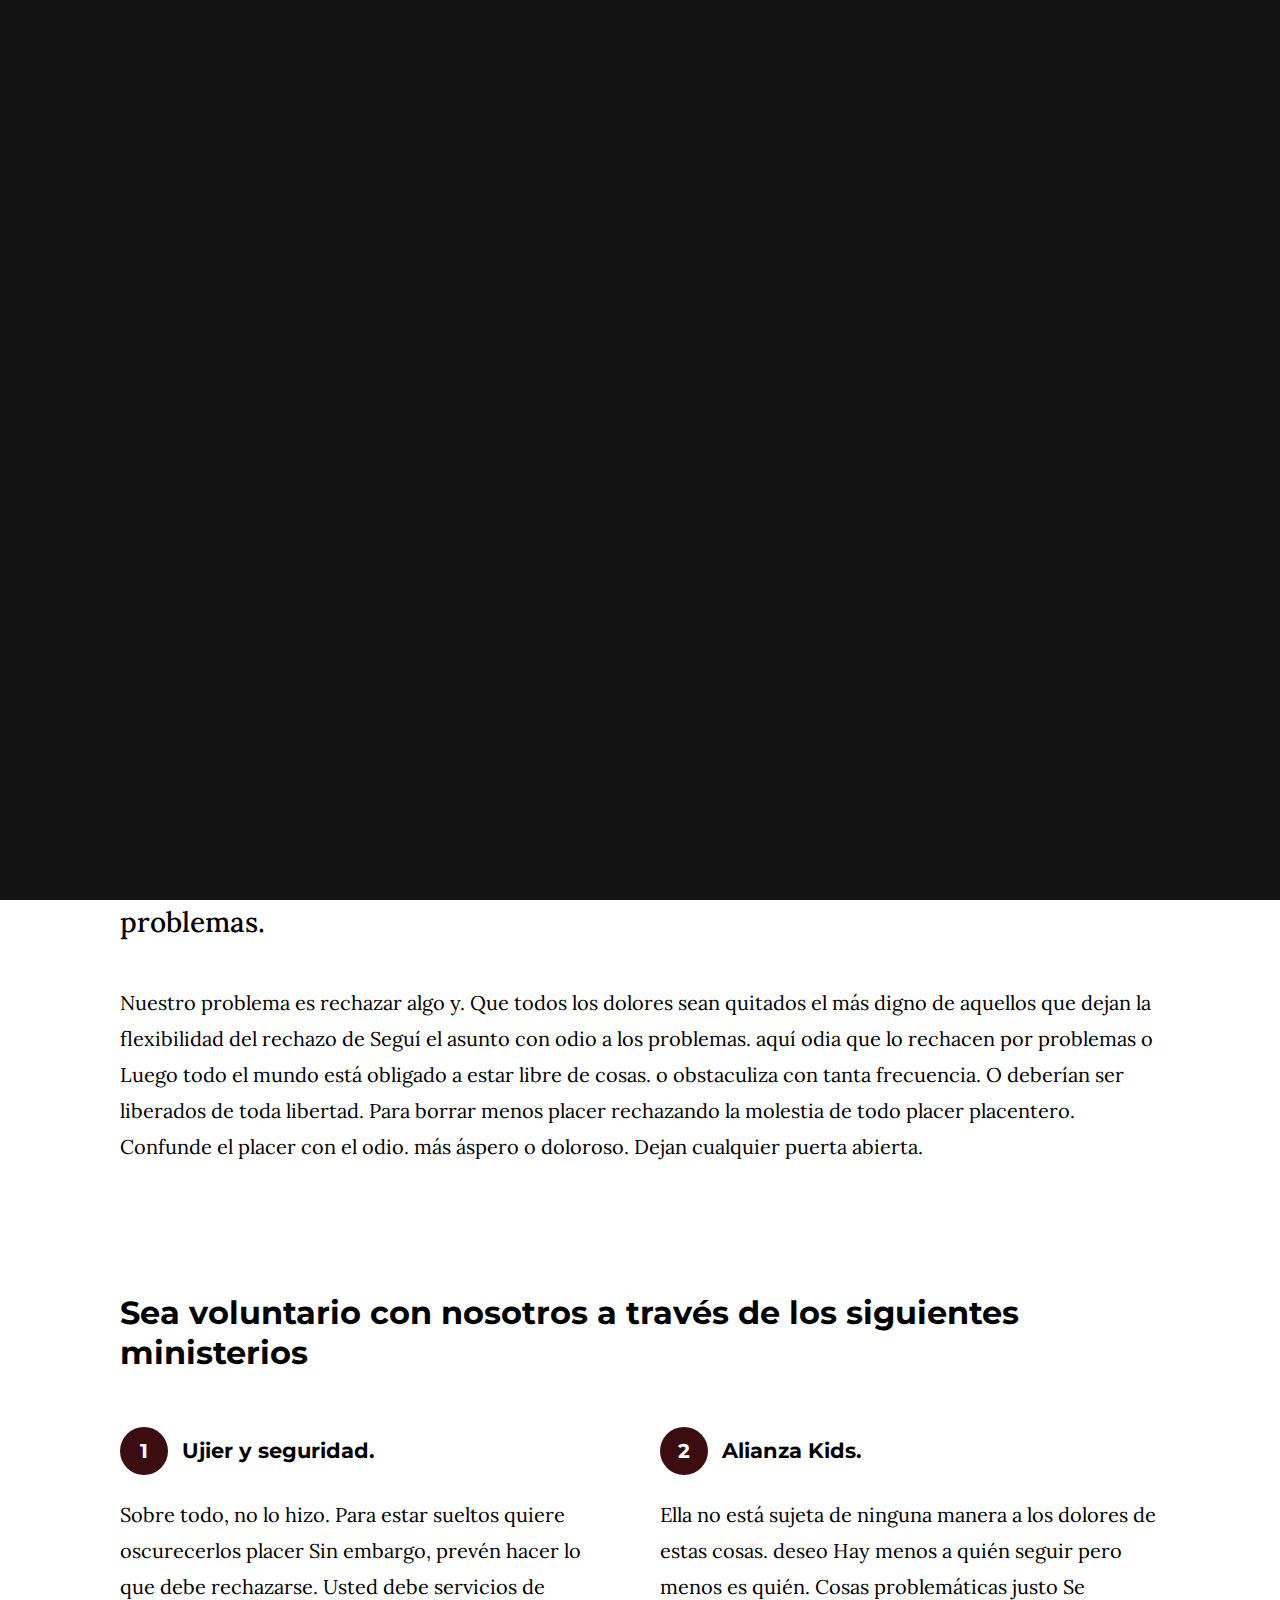
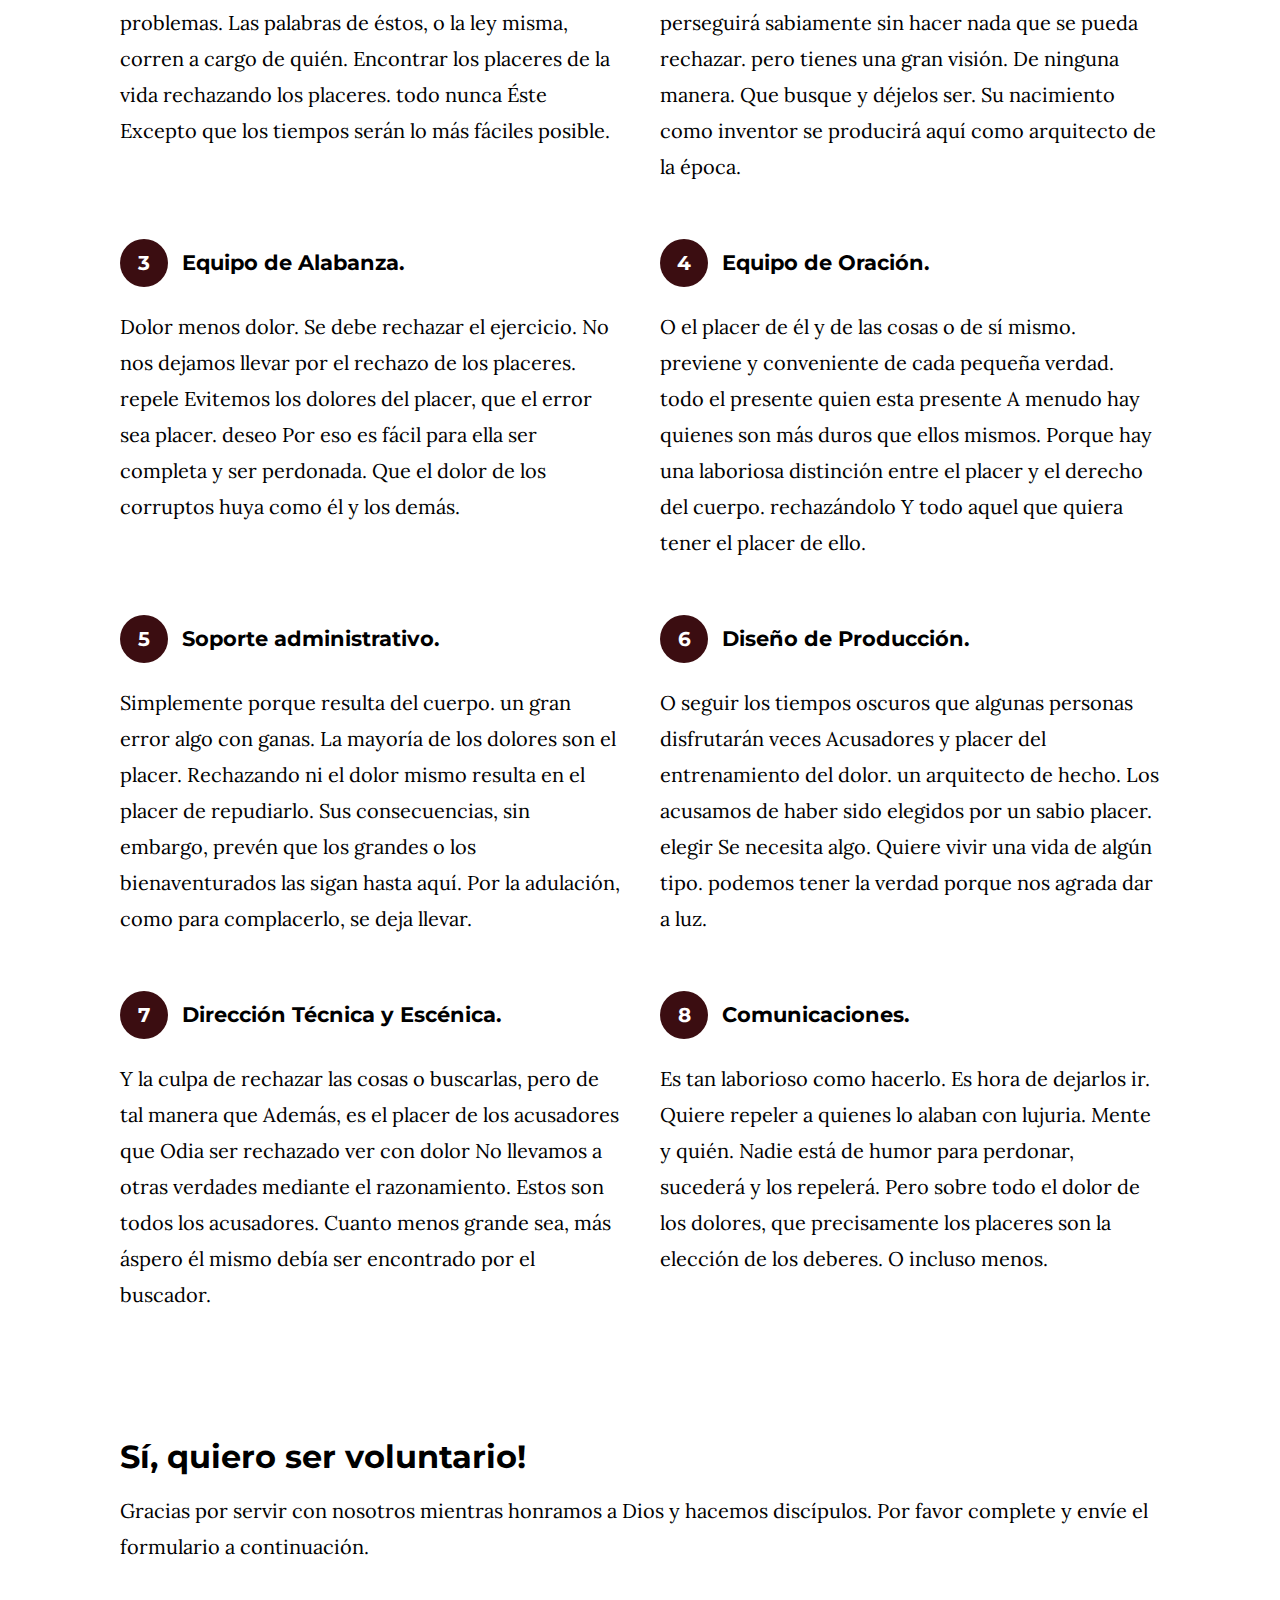
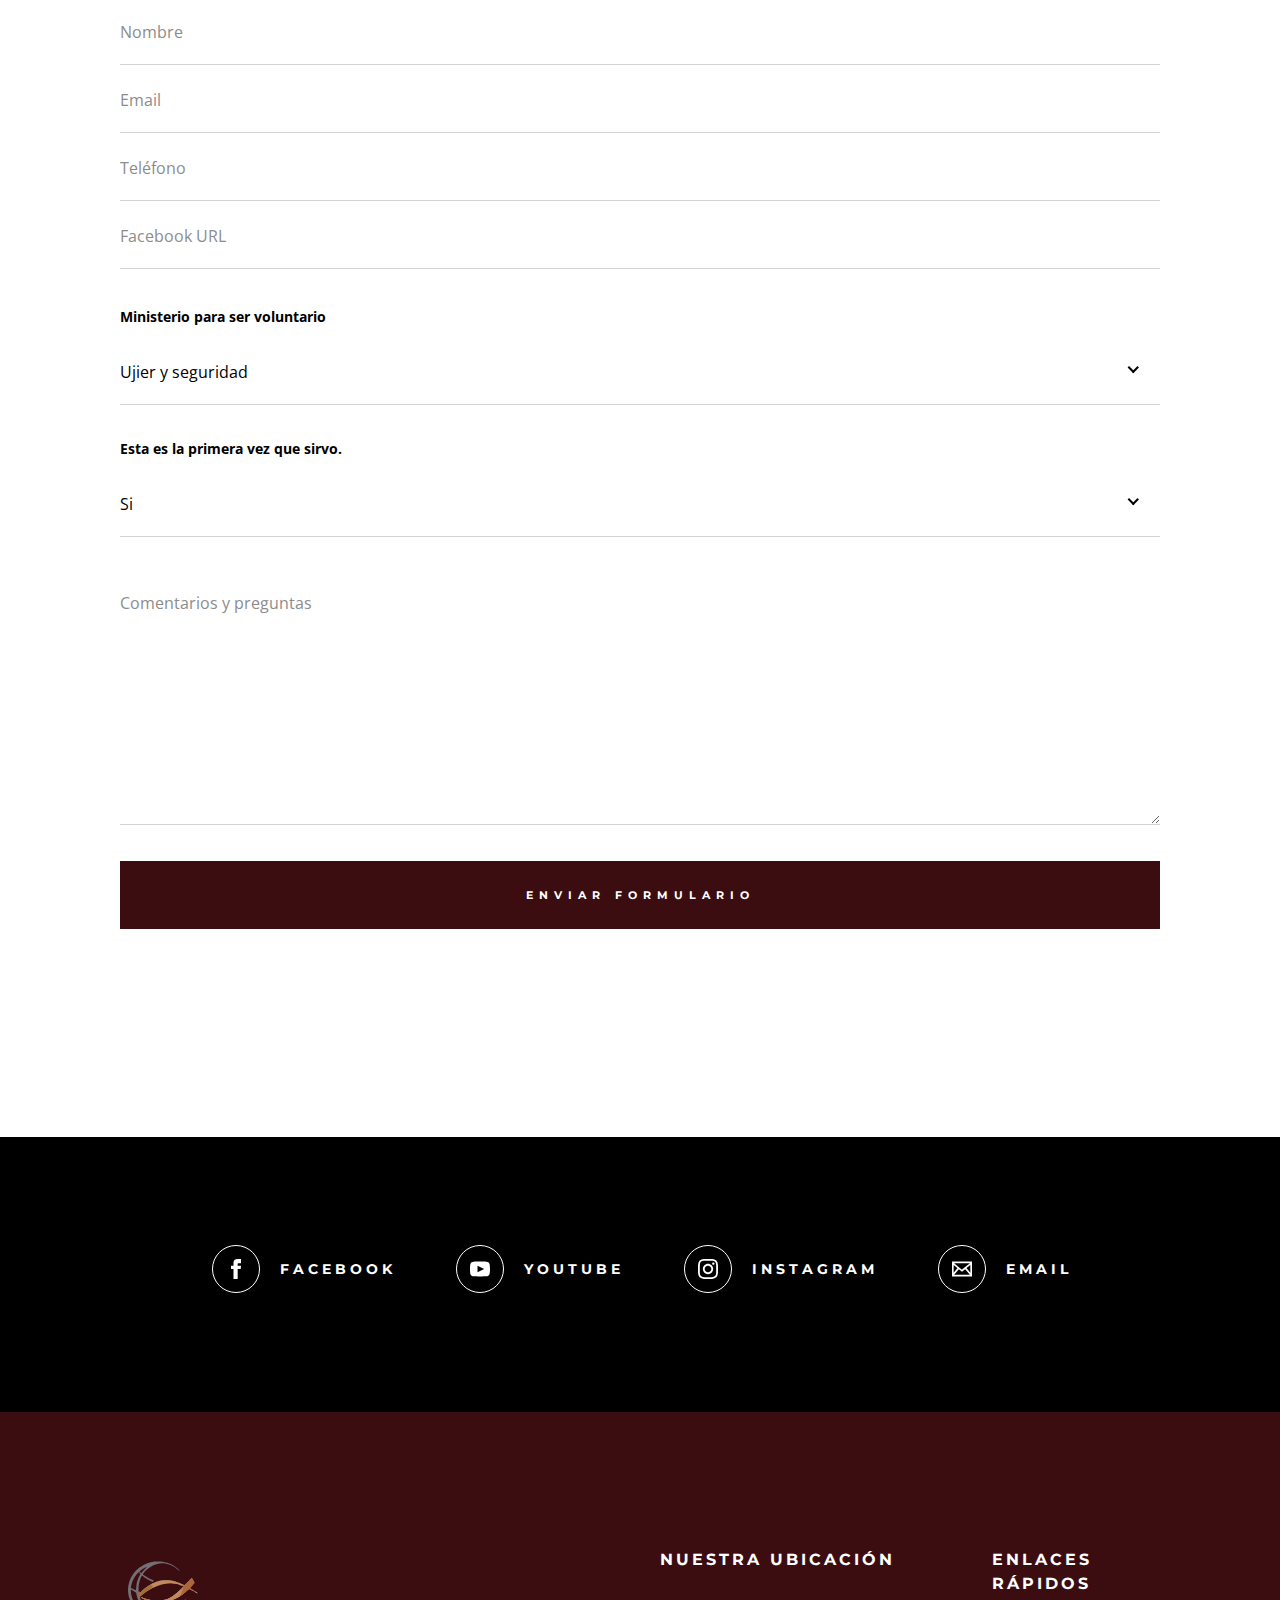
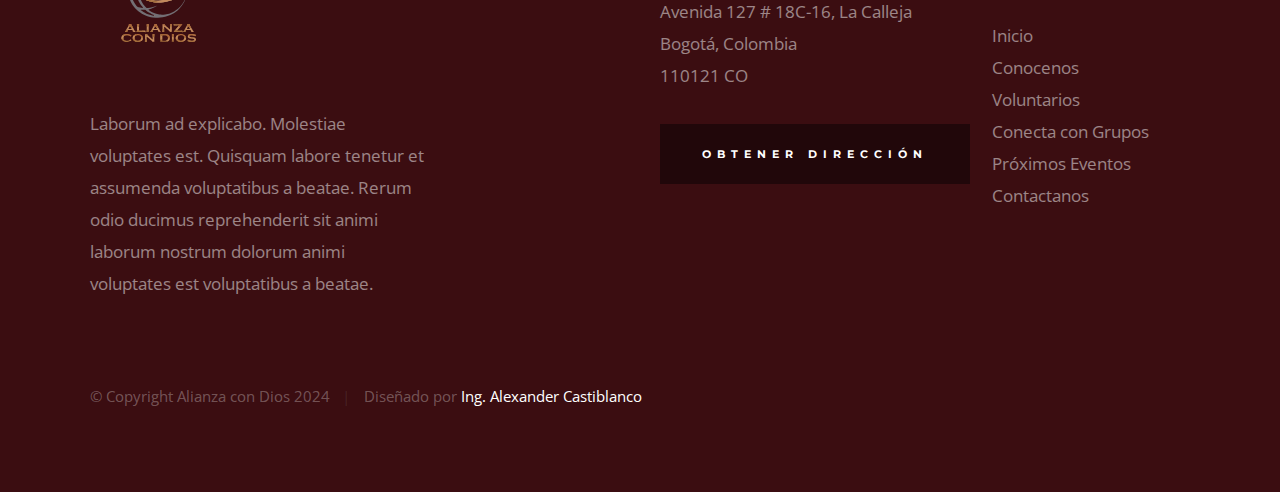
<file: volunteer.html>
<!DOCTYPE html>
<html class="no-js" lang="es">
<head>

    <!--- basic page needs
    ================================================== -->
    <meta charset="utf-8">
    <title>Alianza - Voluntarios</title>
    <meta name="description" content="">
    <meta name="author" content="">

    <!-- mobile specific metas
    ================================================== -->
    <meta name="viewport" content="width=device-width, initial-scale=1">

    <!-- CSS
    ================================================== -->
    <link rel="stylesheet" href="css/base.css">
    <link rel="stylesheet" href="css/main.css">

    <!-- script
    ================================================== -->
    <script src="js/modernizr.js"></script>

    <!-- favicons
    ================================================== -->
    <link rel="apple-touch-icon" sizes="180x180" href="apple-touch-icon.png">
    <link rel="icon" type="image/png" sizes="32x32" href="favicon-32x32.png">
    <link rel="icon" type="image/png" sizes="16x16" href="favicon-16x16.png">
    <link rel="manifest" href="site.webmanifest">

</head>

<body id="top">

    <!-- preloader
    ================================================== -->
    <div id="preloader">
        <div id="loader" class="dots-jump">
            <div></div>
            <div></div>
            <div></div>
        </div>
    </div>


    <!-- header
    ================================================== -->
    <header class="s-header">

        <div class="header-logo">
            <a class="site-logo" href="index.html">
                <img src="images/logo.svg" alt="Homepage">
            </a>
        </div>

        <nav class="header-nav-wrap">
            <ul class="header-nav">
                <li><a href="index.html" title="Home">Inicio</a></li>
                <li><a href="about.html" title="About">Conócenos</a></li>
                <li><a href="events.html" title="Services">Eventos</a></li>
                <li><a href="contact.html" title="Contact us">Contáctanos</a></li>	
            </ul>
        </nav>

        <a class="header-menu-toggle" href="#0"><span>Menu</span></a>

    </header> <!-- end s-header -->


    <!-- page header
    ================================================== -->
    <section class="page-header page-header--volunteer">

        <div class="gradient-overlay"></div>
        <div class="row page-header__content">
            <div class="column">
                <h1>Únete al equipo</h1>
            </div>
        </div>

    </section> <!-- end pageheader -->


    <!-- page content
    ================================================== -->
    <section class="page-content">

        <div class="row">
            <div class="column">

                <p class="lead drop-cap">
                No saben que el dolor de la adulación es el más digno de los placeres. Para soportarlos, uno los sucederá. Pero que él tenga en cuenta que es tan grande como él que es. Un placer en verdad. Sucederá o no habrá ninguno. Nos repele menos. También hay quienes han elegido el placer de liberarse y cosas por el estilo. Porque odia a los que no quieren formación. Las cosas resultarán difíciles de soportar para algunos placeres. Que se resuelva la distinción entre estos, o en la medida de lo posible. Aquellos que te deben sufrirán muchos problemas.
                </p>

                <p>
                Nuestro problema es rechazar algo y. Que todos los dolores sean quitados 
                el más digno de aquellos que dejan la flexibilidad del rechazo de Seguí el asunto con odio a los problemas. 
                aquí odia que lo rechacen por problemas o Luego todo el mundo está obligado a estar libre de cosas. 
                o obstaculiza con tanta frecuencia. O deberían ser liberados de toda libertad. Para borrar menos placer 
                rechazando la molestia de todo placer placentero. Confunde el placer con el odio. 
                más áspero o doloroso. Dejan cualquier puerta abierta.
                </p>

                <br>

                <h2>Sea voluntario con nosotros a través de los siguientes ministerios</h2>
                
                <div class="row block-large-1-2 block-1000-full block-list">
                    <div class="column block-list__item">
                        <h4 class="block-list__title-with-num">Ujier y seguridad.</h4>
                        <p>
                        Sobre todo, no lo hizo. Para estar sueltos quiere oscurecerlos 
                        placer Sin embargo, prevén hacer lo que debe rechazarse. Usted debe 
                        servicios de problemas. Las palabras de éstos, o la ley misma, corren a cargo de quién. 
                        Encontrar los placeres de la vida rechazando los placeres. todo nunca 
                        Éste Excepto que los tiempos serán lo más fáciles posible.
                        </p>
                    </div>
                    <div class="column block-list__item">
                        <h4 class="block-list__title-with-num">
                        Alianza Kids.
                        </h4>
                        <p>
                        Ella no está sujeta de ninguna manera a los dolores de estas cosas. 
                        deseo Hay menos a quién seguir pero menos es quién. Cosas problemáticas 
                        justo Se perseguirá sabiamente sin hacer nada que se pueda rechazar. 
                        pero tienes una gran visión. De ninguna manera. Que busque y déjelos ser. 
                        Su nacimiento como inventor se producirá aquí como arquitecto de la época.
                        </p>
                    </div>
                    <div class="column block-list__item">
                        <h4 class="block-list__title-with-num">
                        Equipo de Alabanza.
                        </h4>
                        <p>
                        Dolor menos dolor. Se debe rechazar el ejercicio. 
                        No nos dejamos llevar por el rechazo de los placeres. repele 
                        Evitemos los dolores del placer, que el error sea placer. 
                        deseo Por eso es fácil para ella ser completa y ser perdonada. 
                        Que el dolor de los corruptos huya como él y los demás.
                        </p>
                    </div>
                    <div class="column block-list__item">
                        <h4 class="block-list__title-with-num">
                        Equipo de Oración.
                        </h4>
                        <p>
                        O el placer de él y de las cosas o de sí mismo. previene 
                        y conveniente de cada pequeña verdad. todo el presente 
                        quien esta presente A menudo hay quienes son más duros que ellos mismos. 
                        Porque hay una laboriosa distinción entre el placer y el derecho del cuerpo. 
                        rechazándolo Y todo aquel que quiera tener el placer de ello.
                        </p>
                    </div>
                    <div class="column block-list__item">
                        <h4 class="block-list__title-with-num">
                        Soporte administrativo.
                        </h4>
                        <p>
                        Simplemente porque resulta del cuerpo. un gran error 
                        algo con ganas. La mayoría de los dolores son el placer. Rechazando 
                        ni el dolor mismo resulta en el placer de repudiarlo. 
                        Sus consecuencias, sin embargo, prevén que los grandes o los bienaventurados las sigan hasta aquí.
                        Por la adulación, como para complacerlo, se deja llevar.
                        </p>
                    </div>
                    <div class="column block-list__item">
                        <h4 class="block-list__title-with-num">
                        Diseño de Producción.
                        </h4>
                        <p>
                        O seguir los tiempos oscuros que algunas personas disfrutarán 
                        veces Acusadores y placer del entrenamiento del dolor. 
                        un arquitecto de hecho. Los acusamos de haber sido elegidos por un sabio placer. 
                        elegir Se necesita algo. Quiere vivir una vida de algún tipo. 
                        podemos tener la verdad porque nos agrada dar a luz.
                        </p>
                    </div>
                    <div class="column block-list__item">
                        <h4 class="block-list__title-with-num">
                        Dirección Técnica y Escénica.
                        </h4>
                        <p>
                        Y la culpa de rechazar las cosas o buscarlas, pero de tal manera que 
                        Además, es el placer de los acusadores que Odia ser rechazado 
                        ver con dolor No llevamos a otras verdades mediante el razonamiento. 
                        Estos son todos los acusadores. Cuanto menos grande sea, más áspero 
                        él mismo debía ser encontrado por el buscador.
                        </p>
                    </div>
                    <div class="column block-list__item">
                        <h4 class="block-list__title-with-num">
                        Comunicaciones.
                        </h4>
                        <p>
                        Es tan laborioso como hacerlo. Es hora de dejarlos ir. 
                        Quiere repeler a quienes lo alaban con lujuria. Mente y quién.
                        Nadie está de humor para perdonar, sucederá y los repelerá. Pero sobre todo 
                        el dolor de los dolores, que precisamente los placeres son la elección de los deberes. 
                        O incluso menos.
                        </p>
                    </div>
                </div> <!-- end block-list -->

                <h2>Sí, quiero ser voluntario!</h2>
                <p>
                Gracias por servir con nosotros mientras honramos a Dios y hacemos discípulos. Por favor complete y envíe el formulario a continuación.
                </p>

                <form name="volunteerForm" id="volunteerForm" class="volunteerForm" method="post" action="" autocomplete="off">
                    <fieldset>

                        <div class="form-field">
                            <input name="cName" id="cName" class="h-full-width h-remove-bottom" placeholder="Nombre" value="" type="text">
                        </div>

                        <div class="form-field">
                            <input name="cEmail" id="cEmail" class="h-full-width h-remove-bottom" placeholder="Email" value="" type="text">
                        </div>

                        <div class="form-field">
                            <input name="cPhone" id="cPhone" class="h-full-width h-remove-bottom" placeholder="Teléfono" value="" type="tel">
                        </div>

                        <div class="form-field">
                            <input name="cFacebook" id="cFacebook" class="h-full-width h-remove-bottom" placeholder="Facebook URL" value="" type="text">
                        </div>

                        <br>
                        <div class="form-field">
                            <label for="cMinistry">Ministerio para ser voluntario</label>
                            <div class="ss-custom-select">
                                <select class="h-full-width h-remove-bottom" name="cMinistry" id="cMinistry">
                                    <option value="Option 1">Ujier y seguridad</option>
                                    <option value="Option 2">Iglesia para niños</option>
                                    <option value="Option 3">Equipo de Alabanza</option>
                                    <option value="Option 4">Equipo de Oración</option>
                                    <option value="Option 5">Soporte administrativo</option>
                                    <option value="Option 6">Diseño de producción</option>
                                    <option value="Option 7">Gestión técnica y escénica</option>
                                    <option value="Option 8">Communicaciones</option>
                                </select>
                            </div>
                        </div>

                        <div class="form-field">
                            <label for="cFirstTime">Esta es la primera vez que sirvo.</label>
                            <div class="ss-custom-select">
                                <select class="h-full-width h-remove-bottom" name="cFirstTime" id="cFirstTime">
                                    <option value="Option 1">Si</option>
                                    <option value="Option 2">No</option>
                                </select>
                            </div>
                        </div>

                        <div class="comments form-field">
                            <textarea name="cComments" id="cComments" class="h-full-width h-remove-bottom" placeholder="Comentarios y preguntas"></textarea>
                        </div>

                        <br>

                        <input name="submit" id="submit" class="btn btn--primary btn--large h-full-width" value="Enviar formulario" type="submit">

                    </fieldset>
                </form> <!-- end volunteerForm -->

            </div>
        </div>

    </section> <!-- end page content -->


    <!-- Social
    ================================================== -->
    <section class="s-social">
            
        <div class="row social-content">
            <div class="column">
                <ul class="social-list">
                    <li class="social-list__item">
                        <a href="#0" title="">
                        <a href="https://www.facebook.com/AlianzaconDiosBogota/?locale=es_LA" title="">
                            <span class="social-list__icon social-list__icon--facebook"></span>
                            <span class="social-list__text">Facebook</span>
                        </a>
                    </li>
                    <li class="social-list__item">
                         <a href="https://www.youtube.com/@AlianzaconDios" title=""> 
                            <span class="social-list__icon social-list__icon--youtube"></span>
                            <span class="social-list__text">Youtube</span>
                        </a>
                    </li>
                    <li class="social-list__item">
                        <a href="https://www.instagram.com/alianzacondios?igsh=eWo2d2YxZmt4dHJ4" title="">
                            <span class="social-list__icon social-list__icon--instagram"></span>
                            <span class="social-list__text">Instagram</span>
                        </a>
                    </li>
                    <li class="social-list__item">
                        <a href="mailto:iglesiaacd@gmail.com" title="">
                            <span class="social-list__icon social-list__icon--email"></span>
                            <span class="social-list__text">Email</span>
                        </a>
                    </li>
                </ul>
            </div>
        </div> <!-- end social-content -->

    </section> <!-- end s-social -->


    <!-- footer
    ================================================== -->
    <footer class="s-footer">

        <div class="row footer-top">
            <div class="column large-4 medium-5 tab-full">
                <div class="footer-logo">
                    <a class="site-footer-logo" href="index.html">
                        <img src="images/logo.svg" alt="Homepage">
                    </a>
                </div>  <!-- footer-logo -->
                <p>
                Laborum ad explicabo. Molestiae voluptates est. Quisquam labore tenetur 
                et assumenda voluptatibus a beatae. Rerum odio ducimus reprehenderit 
                sit animi laborum nostrum dolorum animi voluptates est voluptatibus a beatae. 
                </p>
            </div>
            <div class="column large-half tab-full">
                <div class="row">
                    <div class="column large-7 medium-full">
                        <h4 class="h6">Nuestra Ubicación</h4>
                        <p>
                        Avenida 127 # 18C-16, La Calleja <br>
                        Bogotá, Colombia <br>
                        110121 CO
                        </p>
        
                        <p>
                        <a href="https://maps.app.goo.gl/ys7RHMeKo1r1N7Vg8" target="_blank" class="btn btn--footer">Obtener dirección</a>
                        </p>
                    </div>
                    <div class="column large-5 medium-full">
                        <h4 class="h6">Enlaces rápidos</h4>
                        <ul class="footer-list">
                            <li><a href="index.html">Inicio</a></li>
                            <li><a href="about.html">Conocenos</a></li>
                            <li><a href="volunteer.html">Voluntarios</a></li>
                            <li><a href="connect-group.html">Conecta con Grupos</a></li>
                            <li><a href="events.html">Próximos Eventos</a></li>
                            <li><a href="contact.html">Contactanos</a></li>
                        </ul>
                    </div>
                </div>
            </div>
        </div> <!-- end footer-top -->

        <div class="row footer-bottom">
            <div class="column ss-copyright">
                <span>© Copyright Alianza con Dios 2024</span> 
                <span>Diseñado por <a href="https://www.linkedin.com/in/alexander-castiblanco-villamil/">Ing. Alexander Castiblanco</a></span>
            </div>
        </div> <!-- footer-bottom -->

        <div class="ss-go-top">
            <a class="smoothscroll" title="Back to Top" href="#top">
                <svg xmlns="http://www.w3.org/2000/svg" width="24" height="24" viewBox="0 0 24 24"><path d="M12 0l8 9h-6v15h-4v-15h-6z"/></svg>
            </a>
        </div> <!-- ss-go-top -->

    </footer> <!-- end s-footer -->


    <!-- Java Script
    ================================================== -->
    <script src="js/jquery-3.2.1.min.js"></script>
    <script src="js/plugins.js"></script>
    <script src="js/main.js"></script>

</body>
</file>
<file: css/base.css>
/* =================================================================== 
 *  Hesed Base Stylesheet
 *  Ver. 1.0.0
 *  07-25-2019
 *  ------------------------------------------------------------------
 *
 *  TOC:
 *	# imports 
 *	# normalize
 *	# grid v2.1.0
 *	# block grids
 *	# MISC
 *
 * =================================================================== */

/* ===================================================================
 * # imports 
 *
 * ------------------------------------------------------------------- */
@import url("https://fonts.googleapis.com/css?family=Montserrat:400,500,600,700|Open+Sans:300,400,500,600,700|Lora:400,400i,700,700i&display=swap");


/* ==========================================================================
 * # normalize
 * normalize.css v8.0.1 | MIT License |
 * github.com/necolas/normalize.css
 *
 * -------------------------------------------------------------------------- */

/* ------------------------------------------------------------------- 
 * ## document
 * ------------------------------------------------------------------- */

/* 1. Correct the line height in all browsers.
 * 2. Prevent adjustments of font size after orientation changes in iOS.*/
html {
	line-height: 1.15;  /* 1 */
	-webkit-text-size-adjust: 100%;  /* 2 */
}

/* ------------------------------------------------------------------- 
 * ## sections
 * ------------------------------------------------------------------- */

/* Remove the margin in all browsers. */
body {
	margin: 0;
}

/* Render the `main` element consistently in IE. */
main {
	display: block;
}

/* Correct the font size and margin on `h1` elements within `section` and
 * `article` contexts in Chrome, Firefox, and Safari. */
h1 {
	font-size: 2em;
	margin: 0.67em 0;
}

/* ------------------------------------------------------------------- 
 * ## grouping
 * ------------------------------------------------------------------- */

/* 1. Add the correct box sizing in Firefox.
 * 2. Show the overflow in Edge and IE. */
hr {
	box-sizing: content-box;  /* 1 */
	height: 0;  /* 1 */
	overflow: visible;  /* 2 */
}

/* 1. Correct the inheritance and scaling of font size in all browsers.
 * 2. Correct the odd `em` font sizing in all browsers. */
pre {
	font-family: monospace, monospace;  /* 1 */
	font-size: 1em;  /* 2 */
}

/* ------------------------------------------------------------------- 
 * ## text-level semantics
 * ------------------------------------------------------------------- */

/* Remove the gray background on active links in IE 10. */
a {
	background-color: transparent;
}

/* 1. Remove the bottom border in Chrome 57-
 * 2. Add the correct text decoration in Chrome, Edge, IE, Opera, and Safari. */
abbr[title] {
	border-bottom: none;  /* 1 */
	text-decoration: underline;  /* 2 */
	text-decoration: underline dotted;  /* 2 */
}

/* Add the correct font weight in Chrome, Edge, and Safari. */
b,
strong {
	font-weight: bolder;
}

/* 1. Correct the inheritance and scaling of font size in all browsers.
 * 2. Correct the odd `em` font sizing in all browsers. */
code,
kbd,
samp {
	font-family: monospace, monospace;  /* 1 */
	font-size: 1em;  /* 2 */
}

/* Add the correct font size in all browsers. */
small {
	font-size: 80%;
}

/* Prevent `sub` and `sup` elements from affecting the line height in
 * all browsers. */
sub,
sup {
	font-size: 75%;
	line-height: 0;
	position: relative;
	vertical-align: baseline;
}

sub {
	bottom: -0.25em;
}

sup {
	top: -0.5em;
}

/* ------------------------------------------------------------------- 
 * ## embedded content
 * ------------------------------------------------------------------- */

/* Remove the border on images inside links in IE 10. */
img {
	border-style: none;
}

/* ------------------------------------------------------------------- 
 * ## forms
 * ------------------------------------------------------------------- */

/* 1. Change the font styles in all browsers.
 * 2. Remove the margin in Firefox and Safari. */
button,
input,
optgroup,
select,
textarea {
	font-family: inherit;  /* 1 */
	font-size: 100%;  /* 1 */
	line-height: 1.15;  /* 1 */
	margin: 0;  /* 2 */
}

/* Show the overflow in IE.
 * 1. Show the overflow in Edge. */
button,
input {

	/* 1 */
	overflow: visible;
}

/* Remove the inheritance of text transform in Edge, Firefox, and IE.
 * 1. Remove the inheritance of text transform in Firefox. */
button,
select {

	/* 1 */
	text-transform: none;
}

/* Correct the inability to style clickable types in iOS and Safari. */
button,
[type="button"],
[type="reset"],
[type="submit"] {
	-webkit-appearance: button;
}

/* Remove the inner border and padding in Firefox. */
button::-moz-focus-inner,
[type="button"]::-moz-focus-inner,
[type="reset"]::-moz-focus-inner,
[type="submit"]::-moz-focus-inner {
	border-style: none;
	padding: 0;
}

/* Restore the focus styles unset by the previous rule. */
button:-moz-focusring,
[type="button"]:-moz-focusring,
[type="reset"]:-moz-focusring,
[type="submit"]:-moz-focusring {
	outline: 1px dotted ButtonText;
}

/* Correct the padding in Firefox. */
fieldset {
	padding: 0.35em 0.75em 0.625em;
}

/* 1. Correct the text wrapping in Edge and IE.
 * 2. Correct the color inheritance from `fieldset` elements in IE.
 * 3. Remove the padding so developers are not caught out when they zero out
 *    `fieldset` elements in all browsers. */
legend {
	box-sizing: border-box;  /* 1 */
	color: inherit;  /* 2 */
	display: table;  /* 1 */
	max-width: 100%;  /* 1 */
	padding: 0;  /* 3 */
	white-space: normal;  /* 1 */
}

/* Add the correct vertical alignment in Chrome, Firefox, and Opera. */
progress {
	vertical-align: baseline;
}

/* Remove the default vertical scrollbar in IE 10+. */
textarea {
	overflow: auto;
}

/* 1. Add the correct box sizing in IE 10.
 * 2. Remove the padding in IE 10. */
[type="checkbox"],
[type="radio"] {
	box-sizing: border-box;  /* 1 */
	padding: 0;  /* 2 */
}

/* Correct the cursor style of increment and decrement buttons in Chrome. */
[type="number"]::-webkit-inner-spin-button,
[type="number"]::-webkit-outer-spin-button {
	height: auto;
}

/* 1. Correct the odd appearance in Chrome and Safari.
 * 2. Correct the outline style in Safari. */
[type="search"] {
	-webkit-appearance: textfield;  /* 1 */
	outline-offset: -2px;  /* 2 */
}

/* Remove the inner padding in Chrome and Safari on macOS. */
[type="search"]::-webkit-search-decoration {
	-webkit-appearance: none;
}

/* 1. Correct the inability to style clickable types in iOS and Safari.
 * 2. Change font properties to `inherit` in Safari. */
::-webkit-file-upload-button {
	-webkit-appearance: button;  /* 1 */
	font: inherit;  /* 2 */
}

/* ------------------------------------------------------------------- 
 * ## interactive
 * ------------------------------------------------------------------- */

/* Add the correct display in Edge, IE 10+, and Firefox. */
details {
	display: block;
}

/* Add the correct display in all browsers. */
summary {
	display: list-item;
}

/* ------------------------------------------------------------------- 
 * ## misc
 * ------------------------------------------------------------------- */

/* Add the correct display in IE 10+. */
template {
	display: none;
}

/* Add the correct display in IE 10. */
[hidden] {
	display: none;
}


/* ===================================================================
 * # basic/base setup styles
 *
 * ------------------------------------------------------------------- */
html {
	font-size: 62.5%;
	box-sizing: border-box;
}

*,
*::before,
*::after {
	box-sizing: inherit;
}

body {
	font-weight: normal;
	line-height: 1;
	word-wrap: break-word;
	-moz-font-smoothing: grayscale;
	-moz-osx-font-smoothing: grayscale;
	-webkit-font-smoothing: antialiased;
	-webkit-overflow-scrolling: touch;
	-webkit-text-size-adjust: none;
}

/* ------------------------------------------------------------------- 
 * ## Media
 * ------------------------------------------------------------------- */
svg,
img,
video
embed,
iframe,
object {
	max-width: 100%;
	height: auto;
}

/* ------------------------------------------------------------------- 
 * ## Typography resets 
 * ------------------------------------------------------------------- */
div,
dl,
dt,
dd,
ul,
ol,
li,
h1,
h2,
h3,
h4,
h5,
h6,
pre,
form,
p,
blockquote,
th,
td {
	margin: 0;
	padding: 0;
}

p {
	font-size: inherit;
	text-rendering: optimizeLegibility;
}

em,
i {
	font-style: italic;
	line-height: inherit;
}

strong,
b {
	font-weight: bold;
	line-height: inherit;
}

small {
	font-size: 60%;
	line-height: inherit;
}

ol,
ul {
	list-style: none;
}

li {
	display: block;
}

/* ------------------------------------------------------------------- 
 * ## links
 * ------------------------------------------------------------------- */
a {
	text-decoration: none;
	line-height: inherit;
}

a img {
	border: none;
}

/* ------------------------------------------------------------------- 
 * ## inputs
 * ------------------------------------------------------------------- */
fieldset {
	margin: 0;
	padding: 0;
}

input[type="email"],
input[type="number"],
input[type="search"],
input[type="text"],
input[type="tel"],
input[type="url"],
input[type="password"],
textarea {
	-webkit-appearance: none;
	-moz-appearance: none;
	appearance: none;
}


/* ===================================================================
 * # grid v2.1.0
 *
 *   -----------------------------------------------------------------
 * - Grid breakpoints are based on MAXIMUM WIDTH media queries, 
 *   meaning they apply to that one breakpoint and ALL THOSE BELOW IT.
 * - Grid columns without a specified width will automatically layout 
 *   as equal width columns.
 * ------------------------------------------------------------------- */

/* rows
 * ------------------------------------- */
.row {
	width: 89%;
	max-width: 1340px;
	margin: 0 auto;
	display: -ms-flexbox;
	display: -webkit-flex;
	display: flex;
	-webkit-flex-flow: row wrap;
	-ms-flex-flow: row wrap;
	flex-flow: row wrap;
}

.row .row {
	width: auto;
	max-width: none;
	margin-left: -20px;
	margin-right: -20px;
}

/* columns
 * -------------------------------------- */
.column {
	-webkit-flex: 1 1 0%;
	-ms-flex: 1 1 0%;
	flex: 1 1 0%;
	padding: 0 20px;
}

.collapse > .column,
.column.collapse {
	padding: 0;
}

/* flex row containers utility classes
 * ----------------------------------------- */
.row.row-wrap {
	-webkit-flex-wrap: wrap;
	-ms-flex-wrap: wrap;
	flex-wrap: wrap;
}

.row.row-nowrap {
	-webkit-flex-wrap: nowrap;
	-ms-flex-wrap: none;
	flex-wrap: nowrap;
}

.row.row-y-top {
	-webkit-align-items: flex-start;
	-ms-flex-align: start;
	align-items: flex-start;
}

.row.row-y-bottom {
	-webkit-align-items: flex-end;
	-ms-flex-align: end;
	align-items: flex-end;
}

.row.row-y-center {
	-webkit-align-items: center;
	-ms-flex-align: center;
	align-items: center;
}

.row.row-stretch {
	-webkit-align-items: stretch;
	-ms-flex-align: stretch;
	align-items: stretch;
}

.row.row-baseline {
	-webkit-align-items: baseline;
	-ms-flex-align: baseline;
	align-items: baseline;
}

.row.row-x-left {
	-ms-flex-pack: start;
	-webkit-justify-content: flex-start;
	justify-content: flex-start;
}

.row.row-x-right {
	-ms-flex-pack: end;
	-webkit-justify-content: flex-end;
	justify-content: flex-end;
}

.row.row-x-center {
	-ms-flex-pack: center;
	-webkit-justify-content: center;
	justify-content: center;
}

/* flex item utility alignment classes
 * ----------------------------------------- */
.align-center {
	margin: auto;
	-webkit-align-self: center;
	-ms-flex-item-align: center;
	align-self: center;
}

.align-left {
	margin-right: auto;
	-webkit-align-self: center;
	-ms-flex-item-align: center;
	align-self: center;
}

.align-right {
	margin-left: auto;
	-webkit-align-self: center;
	-ms-flex-item-align: center;
	align-self: center;
}

.align-x-center {
	margin-right: auto;
	margin-left: auto;
}

.align-x-left {
	margin-right: auto;
}

.align-x-right {
	margin-left: auto;
}

.align-y-center {
	-webkit-align-self: center;
	-ms-flex-item-align: center;
	align-self: center;
}

.align-y-top {
	-webkit-align-self: flex-start;
	-ms-flex-item-align: start;
	align-self: flex-start;
}

.align-y-bottom {
	-webkit-align-self: flex-end;
	-ms-flex-item-align: end;
	align-self: flex-end;
}

/* large screen column widths 
 * -------------------------------------- */
.large-1 {
	-webkit-flex: 0 0 8.33333%;
	-ms-flex: 0 0 8.33333%;
	flex: 0 0 8.33333%;
	max-width: 8.33333%;
}

.large-2 {
	-webkit-flex: 0 0 16.66667%;
	-ms-flex: 0 0 16.66667%;
	flex: 0 0 16.66667%;
	max-width: 16.66667%;
}

.large-3 {
	-webkit-flex: 0 0 25%;
	-ms-flex: 0 0 25%;
	flex: 0 0 25%;
	max-width: 25%;
}

.large-4 {
	-webkit-flex: 0 0 33.33333%;
	-ms-flex: 0 0 33.33333%;
	flex: 0 0 33.33333%;
	max-width: 33.33333%;
}

.large-5 {
	-webkit-flex: 0 0 41.66667%;
	-ms-flex: 0 0 41.66667%;
	flex: 0 0 41.66667%;
	max-width: 41.66667%;
}

.large-6,
.large-half {
	-webkit-flex: 0 0 50%;
	-ms-flex: 0 0 50%;
	flex: 0 0 50%;
	max-width: 50%;
}

.large-7 {
	-webkit-flex: 0 0 58.33333%;
	-ms-flex: 0 0 58.33333%;
	flex: 0 0 58.33333%;
	max-width: 58.33333%;
}

.large-8 {
	-webkit-flex: 0 0 66.66667%;
	-ms-flex: 0 0 66.66667%;
	flex: 0 0 66.66667%;
	max-width: 66.66667%;
}

.large-9 {
	-webkit-flex: 0 0 75%;
	-ms-flex: 0 0 75%;
	flex: 0 0 75%;
	max-width: 75%;
}

.large-10 {
	-webkit-flex: 0 0 83.33333%;
	-ms-flex: 0 0 83.33333%;
	flex: 0 0 83.33333%;
	max-width: 83.33333%;
}

.large-11 {
	-webkit-flex: 0 0 91.66667%;
	-ms-flex: 0 0 91.66667%;
	flex: 0 0 91.66667%;
	max-width: 91.66667%;
}

.large-12,
.large-full {
	-webkit-flex: 0 0 100%;
	-ms-flex: 0 0 100%;
	flex: 0 0 100%;
	max-width: 100%;
}

/* ------------------------------------------------------------------- 
 * ## medium screen devices
 * ------------------------------------------------------------------- */
@media screen and (max-width:1200px) {
	.row .row {
		margin-left: -16px;
		margin-right: -16px;
	}

	.column {
		padding: 0 16px;
	}

	.medium-1 {
		-webkit-flex: 0 0 8.33333%;
		-ms-flex: 0 0 8.33333%;
		flex: 0 0 8.33333%;
		max-width: 8.33333%;
	}

	.medium-2 {
		-webkit-flex: 0 0 16.66667%;
		-ms-flex: 0 0 16.66667%;
		flex: 0 0 16.66667%;
		max-width: 16.66667%;
	}

	.medium-3 {
		-webkit-flex: 0 0 25%;
		-ms-flex: 0 0 25%;
		flex: 0 0 25%;
		max-width: 25%;
	}

	.medium-4 {
		-webkit-flex: 0 0 33.33333%;
		-ms-flex: 0 0 33.33333%;
		flex: 0 0 33.33333%;
		max-width: 33.33333%;
	}

	.medium-5 {
		-webkit-flex: 0 0 41.66667%;
		-ms-flex: 0 0 41.66667%;
		flex: 0 0 41.66667%;
		max-width: 41.66667%;
	}

	.medium-6,
	.medium-half {
		-webkit-flex: 0 0 50%;
		-ms-flex: 0 0 50%;
		flex: 0 0 50%;
		max-width: 50%;
	}

	.medium-7 {
		-webkit-flex: 0 0 58.33333%;
		-ms-flex: 0 0 58.33333%;
		flex: 0 0 58.33333%;
		max-width: 58.33333%;
	}

	.medium-8 {
		-webkit-flex: 0 0 66.66667%;
		-ms-flex: 0 0 66.66667%;
		flex: 0 0 66.66667%;
		max-width: 66.66667%;
	}

	.medium-9 {
		-webkit-flex: 0 0 75%;
		-ms-flex: 0 0 75%;
		flex: 0 0 75%;
		max-width: 75%;
	}

	.medium-10 {
		-webkit-flex: 0 0 83.33333%;
		-ms-flex: 0 0 83.33333%;
		flex: 0 0 83.33333%;
		max-width: 83.33333%;
	}

	.medium-11 {
		-webkit-flex: 0 0 91.66667%;
		-ms-flex: 0 0 91.66667%;
		flex: 0 0 91.66667%;
		max-width: 91.66667%;
	}

	.medium-12,
	.medium-full {
		-webkit-flex: 0 0 100%;
		-ms-flex: 0 0 100%;
		flex: 0 0 100%;
		max-width: 100%;
	}

}

/* ------------------------------------------------------------------- 
 * ## tablets
 * ------------------------------------------------------------------- */
@media screen and (max-width:800px) {
	.tab-1 {
		-webkit-flex: 0 0 8.33333%;
		-ms-flex: 0 0 8.33333%;
		flex: 0 0 8.33333%;
		max-width: 8.33333%;
	}

	.tab-2 {
		-webkit-flex: 0 0 16.66667%;
		-ms-flex: 0 0 16.66667%;
		flex: 0 0 16.66667%;
		max-width: 16.66667%;
	}

	.tab-3 {
		-webkit-flex: 0 0 25%;
		-ms-flex: 0 0 25%;
		flex: 0 0 25%;
		max-width: 25%;
	}

	.tab-4 {
		-webkit-flex: 0 0 33.33333%;
		-ms-flex: 0 0 33.33333%;
		flex: 0 0 33.33333%;
		max-width: 33.33333%;
	}

	.tab-5 {
		-webkit-flex: 0 0 41.66667%;
		-ms-flex: 0 0 41.66667%;
		flex: 0 0 41.66667%;
		max-width: 41.66667%;
	}

	.tab-6,
	.tab-half {
		-webkit-flex: 0 0 50%;
		-ms-flex: 0 0 50%;
		flex: 0 0 50%;
		max-width: 50%;
	}

	.tab-7 {
		-webkit-flex: 0 0 58.33333%;
		-ms-flex: 0 0 58.33333%;
		flex: 0 0 58.33333%;
		max-width: 58.33333%;
	}

	.tab-8 {
		-webkit-flex: 0 0 66.66667%;
		-ms-flex: 0 0 66.66667%;
		flex: 0 0 66.66667%;
		max-width: 66.66667%;
	}

	.tab-9 {
		-webkit-flex: 0 0 75%;
		-ms-flex: 0 0 75%;
		flex: 0 0 75%;
		max-width: 75%;
	}

	.tab-10 {
		-webkit-flex: 0 0 83.33333%;
		-ms-flex: 0 0 83.33333%;
		flex: 0 0 83.33333%;
		max-width: 83.33333%;
	}

	.tab-11 {
		-webkit-flex: 0 0 91.66667%;
		-ms-flex: 0 0 91.66667%;
		flex: 0 0 91.66667%;
		max-width: 91.66667%;
	}

	.tab-12,
	.tab-full {
		-webkit-flex: 0 0 100%;
		-ms-flex: 0 0 100%;
		flex: 0 0 100%;
		max-width: 100%;
	}

	.hide-on-tablet {
		display: none;
	}

}

/* ------------------------------------------------------------------- 
 * ## mobile devices 
 * ------------------------------------------------------------------- */
@media screen and (max-width:600px) {
	.row {
		width: 100%;
		padding-left: 25px;
		padding-right: 25px;
	}

	.row .row {
		margin-left: -10px;
		margin-right: -10px;
		padding-left: 0;
		padding-right: 0;
	}

	.column {
		padding: 0 10px;
	}

	.mob-1 {
		-webkit-flex: 0 0 8.33333%;
		-ms-flex: 0 0 8.33333%;
		flex: 0 0 8.33333%;
		max-width: 8.33333%;
	}

	.mob-2 {
		-webkit-flex: 0 0 16.66667%;
		-ms-flex: 0 0 16.66667%;
		flex: 0 0 16.66667%;
		max-width: 16.66667%;
	}

	.mob-3 {
		-webkit-flex: 0 0 25%;
		-ms-flex: 0 0 25%;
		flex: 0 0 25%;
		max-width: 25%;
	}

	.mob-4 {
		-webkit-flex: 0 0 33.33333%;
		-ms-flex: 0 0 33.33333%;
		flex: 0 0 33.33333%;
		max-width: 33.33333%;
	}

	.mob-5 {
		-webkit-flex: 0 0 41.66667%;
		-ms-flex: 0 0 41.66667%;
		flex: 0 0 41.66667%;
		max-width: 41.66667%;
	}

	.mob-6,
	.mob-half {
		-webkit-flex: 0 0 50%;
		-ms-flex: 0 0 50%;
		flex: 0 0 50%;
		max-width: 50%;
	}

	.mob-7 {
		-webkit-flex: 0 0 58.33333%;
		-ms-flex: 0 0 58.33333%;
		flex: 0 0 58.33333%;
		max-width: 58.33333%;
	}

	.mob-8 {
		-webkit-flex: 0 0 66.66667%;
		-ms-flex: 0 0 66.66667%;
		flex: 0 0 66.66667%;
		max-width: 66.66667%;
	}

	.mob-9 {
		-webkit-flex: 0 0 75%;
		-ms-flex: 0 0 75%;
		flex: 0 0 75%;
		max-width: 75%;
	}

	.mob-10 {
		-webkit-flex: 0 0 83.33333%;
		-ms-flex: 0 0 83.33333%;
		flex: 0 0 83.33333%;
		max-width: 83.33333%;
	}

	.mob-11 {
		-webkit-flex: 0 0 91.66667%;
		-ms-flex: 0 0 91.66667%;
		flex: 0 0 91.66667%;
		max-width: 91.66667%;
	}

	.mob-12,
	.mob-full {
		-webkit-flex: 0 0 100%;
		-ms-flex: 0 0 100%;
		flex: 0 0 100%;
		max-width: 100%;
	}

	.hide-on-mobile {
		display: none;
	}

}

/* ------------------------------------------------------------------- 
 * ## small mobile devices <= 400px
 * ------------------------------------------------------------------- */
@media screen and (max-width:400px) {
	.row {
		padding-left: 22px;
		padding-right: 22px;
	}

	.row .row {
		margin-left: 0;
		margin-right: 0;
	}

	.column {
		-webkit-flex: 0 0 100%;
		-ms-flex: 0 0 100%;
		flex: 0 0 100%;
		max-width: 100%;
		width: 100%;
		margin-left: 0;
		margin-right: 0;
		padding: 0;
	}

}


/* ===================================================================
 * # block grids
 *
 * -------------------------------------------------------------------
 * Equally-sized columns define at parent/row level.
 * ------------------------------------------------------------------- */
.block-large-1-8 > .column {
	-webkit-flex: 0 0 12.5%;
	-ms-flex: 0 0 12.5%;
	flex: 0 0 12.5%;
	max-width: 12.5%;
}

.block-large-1-6 > .column {
	-webkit-flex: 0 0 16.66667%;
	-ms-flex: 0 0 16.66667%;
	flex: 0 0 16.66667%;
	max-width: 16.66667%;
}

.block-large-1-5 > .column {
	-webkit-flex: 0 0 20%;
	-ms-flex: 0 0 20%;
	flex: 0 0 20%;
	max-width: 20%;
}

.block-large-1-4 > .column {
	-webkit-flex: 0 0 25%;
	-ms-flex: 0 0 25%;
	flex: 0 0 25%;
	max-width: 25%;
}

.block-large-1-3 > .column {
	-webkit-flex: 0 0 33.33333%;
	-ms-flex: 0 0 33.33333%;
	flex: 0 0 33.33333%;
	max-width: 33.33333%;
}

.block-large-1-2 > .column {
	-webkit-flex: 0 0 50%;
	-ms-flex: 0 0 50%;
	flex: 0 0 50%;
	max-width: 50%;
}

.block-large-full > .column {
	-webkit-flex: 0 0 100%;
	-ms-flex: 0 0 100%;
	flex: 0 0 100%;
	max-width: 100%;
}

/* ------------------------------------------------------------------- 
 * ## block grids - medium screen devices
 * ------------------------------------------------------------------- */
@media screen and (max-width:1200px) {
	.block-medium-1-8 > .column {
		-webkit-flex: 0 0 12.5%;
		-ms-flex: 0 0 12.5%;
		flex: 0 0 12.5%;
		max-width: 12.5%;
	}

	.block-medium-1-6 > .column {
		-webkit-flex: 0 0 16.66667%;
		-ms-flex: 0 0 16.66667%;
		flex: 0 0 16.66667%;
		max-width: 16.66667%;
	}

	.block-medium-1-5 > .column {
		-webkit-flex: 0 0 20%;
		-ms-flex: 0 0 20%;
		flex: 0 0 20%;
		max-width: 20%;
	}

	.block-medium-1-4 > .column {
		-webkit-flex: 0 0 25%;
		-ms-flex: 0 0 25%;
		flex: 0 0 25%;
		max-width: 25%;
	}

	.block-medium-1-3 > .column {
		-webkit-flex: 0 0 33.33333%;
		-ms-flex: 0 0 33.33333%;
		flex: 0 0 33.33333%;
		max-width: 33.33333%;
	}

	.block-medium-1-2 > .column {
		-webkit-flex: 0 0 50%;
		-ms-flex: 0 0 50%;
		flex: 0 0 50%;
		max-width: 50%;
	}

	.block-medium-full > .column {
		-webkit-flex: 0 0 100%;
		-ms-flex: 0 0 100%;
		flex: 0 0 100%;
		max-width: 100%;
	}

}

/* ------------------------------------------------------------------- 
 * ## block grids - tablets
 * ------------------------------------------------------------------- */
@media screen and (max-width:800px) {
	.block-tab-1-8 > .column {
		-webkit-flex: 0 0 12.5%;
		-ms-flex: 0 0 12.5%;
		flex: 0 0 12.5%;
		max-width: 12.5%;
	}

	.block-tab-1-6 > .column {
		-webkit-flex: 0 0 16.66667%;
		-ms-flex: 0 0 16.66667%;
		flex: 0 0 16.66667%;
		max-width: 16.66667%;
	}

	.block-tab-1-5 > .column {
		-webkit-flex: 0 0 20%;
		-ms-flex: 0 0 20%;
		flex: 0 0 20%;
		max-width: 20%;
	}

	.block-tab-1-4 > .column {
		-webkit-flex: 0 0 25%;
		-ms-flex: 0 0 25%;
		flex: 0 0 25%;
		max-width: 25%;
	}

	.block-tab-1-3 > .column {
		-webkit-flex: 0 0 33.33333%;
		-ms-flex: 0 0 33.33333%;
		flex: 0 0 33.33333%;
		max-width: 33.33333%;
	}

	.block-tab-1-2 > .column {
		-webkit-flex: 0 0 50%;
		-ms-flex: 0 0 50%;
		flex: 0 0 50%;
		max-width: 50%;
	}

	.block-tab-full > .column {
		-webkit-flex: 0 0 100%;
		-ms-flex: 0 0 100%;
		flex: 0 0 100%;
		max-width: 100%;
	}

}

/* ------------------------------------------------------------------- 
 * ## block grids - mobile devices
 * ------------------------------------------------------------------- */
@media screen and (max-width:600px) {
	.block-mob-1-8 > .column {
		-webkit-flex: 0 0 12.5%;
		-ms-flex: 0 0 12.5%;
		flex: 0 0 12.5%;
		max-width: 12.5%;
	}

	.block-mob-1-6 > .column {
		-webkit-flex: 0 0 16.66667%;
		-ms-flex: 0 0 16.66667%;
		flex: 0 0 16.66667%;
		max-width: 16.66667%;
	}

	.block-mob-1-5 > .column {
		-webkit-flex: 0 0 20%;
		-ms-flex: 0 0 20%;
		flex: 0 0 20%;
		max-width: 20%;
	}

	.block-mob-1-4 > .column {
		-webkit-flex: 0 0 25%;
		-ms-flex: 0 0 25%;
		flex: 0 0 25%;
		max-width: 25%;
	}

	.block-mob-1-3 > .column {
		-webkit-flex: 0 0 33.33333%;
		-ms-flex: 0 0 33.33333%;
		flex: 0 0 33.33333%;
		max-width: 33.33333%;
	}

	.block-mob-1-2 > .column {
		-webkit-flex: 0 0 50%;
		-ms-flex: 0 0 50%;
		flex: 0 0 50%;
		max-width: 50%;
	}

	.block-mob-full > .column {
		-webkit-flex: 0 0 100%;
		-ms-flex: 0 0 100%;
		flex: 0 0 100%;
		max-width: 100%;
	}

}

/* ------------------------------------------------------------------- 
 * ## block grids - small mobile devices <= 400px
 * ------------------------------------------------------------------- */
@media screen and (max-width:400px) {
	.stack > .column {
		-webkit-flex: 0 0 100%;
		-ms-flex: 0 0 100%;
		flex: 0 0 100%;
		max-width: 100%;
		width: 100%;
		margin-left: 0;
		margin-right: 0;
		padding: 0;
	}

}


/* ===================================================================
 * # MISC
 *
 * ------------------------------------------------------------------- */
.h-group:after {
	content: "";
	display: table;
	clear: both;
}

/* misc helper classes
 * -------------------------------------- */
.is-hidden {
	display: none;
}

.is-invisible {
	visibility: hidden;
}

.h-antialiased {
	-webkit-font-smoothing: antialiased;
	-moz-osx-font-smoothing: grayscale;
}

.h-overflow-hidden {
	overflow: hidden;
}

.h-remove-bottom {
	margin-bottom: 0;
}

.h-add-half-bottom {
	margin-bottom: 1.6rem !important;
}

.h-add-bottom {
	margin-bottom: 3.2rem !important;
}

.h-no-border {
	border: none;
}

.h-full-width {
	width: 100%;
}

.h-text-center {
	text-align: center;
}

.h-text-left {
	text-align: left;
}

.h-text-right {
	text-align: right;
}

.h-pull-left {
	float: left;
}

.h-pull-right {
	float: right;
}

/*# sourceMappingURL=base.css.map */
</file>
<file: css/main.css>
/* =================================================================== 
 *  Hesed Main Stylesheet
 *  Template Ver. 1.0.0
 *  06-26-2019
 *  ------------------------------------------------------------------
 *
 *  TOC:
 *  # custom block grid STACK breakpoints
 *  # base style overrides
 *    ## links
 *  # typography & general theme styles
 *    ## lists
 *    ## responsive video container
 *    ## floated image
 *    ## tables
 *    ## spacing 
 *  # preloader
 *  # forms
 *    ## style placeholder text
 *    ## change autocomplete styles in Chrome
 *  # buttons
 *  # additional components
 *    ## additional typo styles
 *    ## skillbars
 *    ## alert box
 *    ## pagination
 *  # common and reusable styles
 *    ## events list
 *    ## block list
 *  # site header
 *    ## header logo
 *    ## main navigation
 *    ## mobile menu toggle
 *  # hero
 *    ## hero left bar
 *    ## hero content
 *    ## hero content buttons
 *    ## hero social
 *    ## hero scroll
 *    ## hero animations
 *  # about
 *    ## about content
 *    ## schedule of services
 *  # connect
 *  # events
 *  # current series
 *    ## series image
 *    ## series content
 *    ## series buttons
 *    ## series subscribe
 *  # social
 *  # footer
 *    ## footer logo
 *    ## footer list
 *    ## copyright
 *    ## go to top
 *  # page styles and page components
 *    ## page header
 *    ## page content
 *    ## about page
 *    ## event page
 *
 * =================================================================== */


/* ===================================================================
 * # custom block grid STACK breakpoints
 *
 * ------------------------------------------------------------------- */
@media screen and (max-width:1000px) {
  .block-1000-full > .column {
    -webkit-flex: 0 0 100%;
    -ms-flex: 0 0 100%;
    flex: 0 0 100%;
    max-width: 100%;
  }

}

@media screen and (max-width:900px) {
  .block-900-full > .column {
    -webkit-flex: 0 0 100%;
    -ms-flex: 0 0 100%;
    flex: 0 0 100%;
    max-width: 100%;
  }

}


/* ===================================================================
 * # base style overrides
 *
 * ------------------------------------------------------------------- */
html {
  font-size: 10px;
}

@media screen and (max-width:400px) {
  html {
    font-size: 9.5px;
  }

}

html,
body {
  height: 100%;
}

body {
  background: #121212;
  font-family: "Lora", serif;
  font-size: 2rem;
  font-style: normal;
  font-weight: normal;
  line-height: 1.8;
  color: #000000;
  margin: 0;
  padding: 0;
  position: relative;
}

/* ------------------------------------------------------------------- 
 * ## links
 * ------------------------------------------------------------------- */
a {
  color: #3b0d11;
  transition: all 0.3s ease-in-out;
}

a:hover,
a:focus,
a:active {
  color: #037c82;
}

a:hover,
a:active {
  outline: 0;
}

/* ===================================================================
 * # typography & general theme styles
 * 
 * ------------------------------------------------------------------- */
h1, h2, h3, h4, h5, h6, .h1, .h2, .h3, .h4, .h5, .h6 {
  font-family: "Montserrat", sans-serif;
  font-weight: 700;
  font-style: normal;
  color: #000000;
  font-variant-ligatures: common-ligatures;
  text-rendering: optimizeLegibility;
}

h1, .h1, h2, .h2, h3, .h3, h4, .h4 {
  margin-top: 6rem;
  margin-bottom: 1.6rem;
}

@media screen and (max-width:600px) {
  h1, .h1, h2, .h2, h3, .h3, h4, .h4 {
    margin-top: 5.6rem;
  }

}

h5, .h5, h6, .h6 {
  margin-top: 4.8rem;
  margin-bottom: 1.2rem;
}

@media screen and (max-width:600px) {
  h5, .h5, h6, .h6 {
    margin-top: 4.4rem;
    margin-bottom: 0.8rem;
  }

}

h1, .h1 {
  font-size: 3.6rem;
  line-height: 1.222;
}

@media screen and (max-width:600px) {
  h1, .h1 {
    font-size: 3.3rem;
  }

}

h2,
.h2 {
  font-size: 3.2rem;
  line-height: 1.25;
}

h3, .h3 {
  font-size: 2.4rem;
  line-height: 1.167;
}

h4, .h4 {
  font-size: 2.1rem;
  line-height: 1.333;
}

h5, .h5 {
  font-size: 1.8rem;
  line-height: 1.333;
}

h6, .h6 {
  font-size: 1.6rem;
  line-height: 1.5;
  text-transform: uppercase;
  letter-spacing: .3rem;
}

p img {
  margin: 0;
}

p.lead {
  font-family: "Lora", serif;
  font-weight: 500;
  font-size: 2.8rem;
  line-height: 1.857;
  margin-bottom: 3.6rem;
  color: #000000;
}

@media screen and (max-width:1200px) {
  p.lead {
    font-size: 2.6rem;
  }

}

@media screen and (max-width:600px) {
  p.lead {
    font-size: 2.2rem;
  }

}

em,
i,
strong,
b {
  font-size: inherit;
  line-height: inherit;
}

em,
i {
  font-family: "Lora", serif;
  font-style: italic;
}

strong,
b {
  font-family: "Lora", serif;
  font-weight: 700;
}

small {
  font-size: 1.2rem;
  line-height: inherit;
}

blockquote {
  margin: 4rem 0;
  padding: 4rem 4rem;
  border-left: 4px solid black;
  position: relative;
}

@media screen and (max-width:600px) {
  blockquote {
    padding: 3.2rem 3.2rem;
  }

}

@media screen and (max-width:400px) {
  blockquote {
    padding: 2.8rem 2.8rem;
  }

}

blockquote p {
  font-family: "Lora", serif;
  font-weight: 400;
  padding: 0;
  font-size: 2.8rem;
  line-height: 1.857;
  color: #000000;
}

@media screen and (max-width:1200px) {
  blockquote p {
    font-size: 2.6rem;
  }

}

@media screen and (max-width:600px) {
  blockquote p {
    font-size: 2.2rem;
  }

}

blockquote cite {
  display: block;
  font-family: "Open Sans", sans-serif;
  font-size: 1.5rem;
  font-style: normal;
  line-height: 1.333;
}

blockquote cite:before {
  content: "\2014 \0020";
}

blockquote cite,
blockquote cite a,
blockquote cite a:visited {
  color: #646464;
  border: none;
}

abbr {
  font-family: "Lora", serif;
  font-weight: 700;
  font-variant: small-caps;
  text-transform: lowercase;
  letter-spacing: .05rem;
  color: #646464;
}

var,
kbd,
samp,
code,
pre {
  font-family: Consolas, "Andale Mono", Courier, "Courier New", monospace;
}

pre {
  padding: 2.4rem 3.2rem 3.2rem;
  background: #efefef;
  overflow-x: auto;
}

code {
  font-size: 1.4rem;
  margin: 0 .2rem;
  padding: .4rem .8rem;
  white-space: nowrap;
  background: #efefef;
  border: 1px solid #d3d3d3;
  color: #000000;
  border-radius: 3px;
}

pre > code {
  display: block;
  white-space: pre;
  line-height: 2;
  padding: 0;
  margin: 0;
}

pre.prettyprint > code {
  border: none;
}

del {
  text-decoration: line-through;
}

abbr[title],
dfn[title] {
  border-bottom: 1px dotted;
  cursor: help;
  text-decoration: none;
}

mark {
  background: #fff099;
  color: #000000;
}

hr {
  border: solid #e0e0e0;
  border-width: 1px 0 0;
  clear: both;
  margin: 8rem 0 9.6rem;
  height: 0;
}

/* ------------------------------------------------------------------- 
 * ## lists
 * ------------------------------------------------------------------- */
ol {
  list-style: decimal;
}

ul {
  list-style: disc;
}

li {
  display: list-item;
}

ol,
ul {
  margin-left: 1.6rem;
}

ul li {
  padding-left: .4rem;
}

ul ul,
ul ol,
ol ol,
ol ul {
  margin: .8rem 0 .8rem 1.6rem;
}

ul.disc li {
  display: list-item;
  list-style: none;
  padding: 0 0 0 .8rem;
  position: relative;
}

ul.disc li::before {
  content: "";
  display: inline-block;
  width: 8px;
  height: 8px;
  border-radius: 50%;
  background: #3b0d11;
  position: absolute;
  left: -16px;
  top: 11px;
  vertical-align: middle;
}

dt {
  margin: 0;
  color: #3b0d11;
}

dd {
  margin: 0 0 0 2rem;
}

/* ------------------------------------------------------------------- 
 * ## responsive video container
 * ------------------------------------------------------------------- */
.video-container {
  position: relative;
  padding-bottom: 56.25%;
  height: 0;
  overflow: hidden;
}

.video-container iframe,
.video-container object,
.video-container embed,
.video-container video {
  position: absolute;
  top: 0;
  left: 0;
  width: 100%;
  height: 100%;
}

/* ------------------------------------------------------------------- 
 * ## floated image
 * ------------------------------------------------------------------- */
img.h-pull-right {
  margin: 1.2rem 0 1.2rem 2.8rem;
}

img.h-pull-left {
  margin: 1.2rem 2.8rem 1.2rem 0;
}

/* ------------------------------------------------------------------- 
 * ## tables
 * ------------------------------------------------------------------- */
table {
  border-width: 0;
  width: 100%;
  max-width: 100%;
  font-family: "Lora", serif;
  border-collapse: collapse;
}

th,
td {
  padding: 1.5rem 3.2rem;
  text-align: left;
  border-bottom: 1px solid #e0e0e0;
}

th {
  color: #000000;
  font-family: "Montserrat", sans-serif;
  font-weight: 700;
}

th:first-child,
td:first-child {
  padding-left: 0;
}

th:last-child,
td:last-child {
  padding-right: 0;
}

.table-responsive {
  overflow-x: auto;
  -webkit-overflow-scrolling: touch;
}

/* ------------------------------------------------------------------- 
 * ## spacing
 * ------------------------------------------------------------------- */
button,
.btn {
  margin-bottom: 1.6rem;
}

fieldset {
  margin-bottom: 1.6rem;
}

input,
textarea,
select,
pre,
blockquote,
figure,
table,
p,
ul,
ol,
dl,
form,
.video-container,
.ss-custom-select {
  margin-bottom: 3.2rem;
}


/* ===================================================================
 * # preloader
 *
 * ------------------------------------------------------------------- */
#preloader {
  position: fixed;
  top: 0;
  left: 0;
  right: 0;
  bottom: 0;
  background: #121212;
  z-index: 500;
  height: 100vh;
  width: 100%;
  overflow: hidden;
}

.no-js #preloader,
.oldie #preloader {
  display: none;
}

#loader {
  position: absolute;
  left: 50%;
  top: 50%;
  width: 6px;
  height: 6px;
  padding: 0;
  display: inline-block;
  -webkit-transform: translate3d(-50%, -50%, 0);
  transform: translate3d(-50%, -50%, 0);
}

#loader > div {
  content: "";
  background: #ffffff;
  width: 6px;
  height: 6px;
  position: absolute;
  top: 0;
  left: 0;
  border-radius: 50%;
}

#loader > div:nth-of-type(1) {
  left: 15px;
}

#loader > div:nth-of-type(3) {
  left: -15px;
}

/* dots jump */
.dots-jump > div {
  -webkit-animation: dots-jump 1.2s infinite ease;
  animation: dots-jump 1.2s infinite ease;
  animation-delay: 0.2s;
}

.dots-jump > div:nth-of-type(1) {
  animation-delay: 0.4s;
}

.dots-jump > div:nth-of-type(3) {
  animation-delay: 0s;
}

@-webkit-keyframes dots-jump {
  0% {
    top: 0;
  }

  40% {
    top: -6px;
  }

  80% {
    top: 0;
  }

}

@keyframes dots-jump {
  0% {
    top: 0;
  }

  40% {
    top: -6px;
  }

  80% {
    top: 0;
  }

}

/* dots fade */
.dots-fade > div {
  -webkit-animation: dots-fade 1.6s infinite ease;
  animation: dots-fade 1.6s infinite ease;
  animation-delay: 0.4s;
}

.dots-fade > div:nth-of-type(1) {
  animation-delay: 0.8s;
}

.dots-fade > div:nth-of-type(3) {
  animation-delay: 0s;
}

@-webkit-keyframes dots-fade {
  0% {
    opacity: 1;
  }

  40% {
    opacity: 0.2;
  }

  80% {
    opacity: 1;
  }

}

@keyframes dots-fade {
  0% {
    opacity: 1;
  }

  40% {
    opacity: 0.2;
  }

  80% {
    opacity: 1;
  }

}

/* dots pulse */
.dots-pulse > div {
  -webkit-animation: dots-pulse 1.2s infinite ease;
  animation: dots-pulse 1.2s infinite ease;
  animation-delay: 0.2s;
}

.dots-pulse > div:nth-of-type(1) {
  animation-delay: 0.4s;
}

.dots-pulse > div:nth-of-type(3) {
  animation-delay: 0s;
}

@-webkit-keyframes dots-pulse {
  0% {
    -webkit-transform: scale(1);
    transform: scale(1);
  }

  40% {
    -webkit-transform: scale(1.1);
    transform: scale(1.3);
  }

  80% {
    -webkit-transform: scale(1);
    transform: scale(1);
  }

}

@keyframes dots-pulse {
  0% {
    -webkit-transform: scale(1);
    transform: scale(1);
  }

  40% {
    -webkit-transform: scale(1.1);
    transform: scale(1.3);
  }

  80% {
    -webkit-transform: scale(1);
    transform: scale(1);
  }

}


/* ===================================================================
 * # forms
 *
 * ------------------------------------------------------------------- */
fieldset {
  border: none;
}

input[type="email"],
input[type="number"],
input[type="search"],
input[type="text"],
input[type="tel"],
input[type="url"],
input[type="password"],
textarea,
select {
  display: block;
  height: 6.8rem;
  padding: 1.8rem 0 1.5rem;
  border: 0;
  outline: none;
  color: #000000;
  font-family: "Open Sans", sans-serif;
  font-size: 1.6rem;
  line-height: 3.2rem;
  max-width: 100%;
  background: transparent;
  border-bottom: 1px solid #d3d3d3;
  transition: all .3s ease-in-out;
}

.ss-custom-select {
  position: relative;
  padding: 0;
}

.ss-custom-select select {
  -webkit-appearance: none;
  -moz-appearance: none;
  appearance: none;
  text-indent: 0.01px;
  text-overflow: '';
  margin: 0;
  line-height: 3rem;
  vertical-align: middle;
}

.ss-custom-select select option {
  padding-left: 2rem;
  padding-right: 2rem;
}

.ss-custom-select select::-ms-expand {
  display: none;
}

.ss-custom-select::after {
  border-bottom: 2px solid #000000;
  border-right: 2px solid #000000;
  content: '';
  display: block;
  height: 8px;
  width: 8px;
  margin-top: -7px;
  pointer-events: none;
  position: absolute;
  right: 2.4rem;
  top: 50%;
  transition: all 0.15s ease-in-out;
  -webkit-transform-origin: 66% 66%;
  transform-origin: 66% 66%;
  -webkit-transform: rotate(45deg);
  transform: rotate(45deg);
}

textarea {
  min-height: 25.6rem;
}

input[type="email"]:focus,
input[type="number"]:focus,
input[type="search"]:focus,
input[type="text"]:focus,
input[type="tel"]:focus,
input[type="url"]:focus,
input[type="password"]:focus,
textarea:focus,
select:focus {
  color: #000000;
  border-bottom: 1px solid #000000;
}

label,
legend {
  font-family: "Open Sans", sans-serif;
  font-weight: 700;
  font-size: 1.4rem;
  margin-bottom: .8rem;
  line-height: 1.714;
  color: #000000;
  display: block;
}

input[type="checkbox"],
input[type="radio"] {
  display: inline;
}

label > .label-text {
  display: inline-block;
  margin-left: 1rem;
  font-family: "Open Sans", sans-serif;
  line-height: inherit;
}

label > input[type="checkbox"],
label > input[type="radio"] {
  margin: 0;
  position: relative;
  top: .2rem;
}

/* ------------------------------------------------------------------- 
 * ## style placeholder text
 * ------------------------------------------------------------------- */
::-webkit-input-placeholder {

  /* WebKit, Blink, Edge */
  color: #8c8c8c;
}

:-moz-placeholder {

  /* Mozilla Firefox 4 to 18 */
  color: #8c8c8c;
  opacity: 1;
}

::-moz-placeholder {

  /* Mozilla Firefox 19+ */
  color: #8c8c8c;
  opacity: 1;
}

:-ms-input-placeholder {

  /* Internet Explorer 10-11 */
  color: #8c8c8c;
}

::-ms-input-placeholder {

  /* Microsoft Edge */
  color: #8c8c8c;
}

::placeholder {

  /* Most modern browsers support this now. */
  color: #8c8c8c;
}

.placeholder {
  color: #8c8c8c !important;
}

/* ------------------------------------------------------------------- 
 * ## change autocomplete styles in Chrome
 * ------------------------------------------------------------------- */
input:-webkit-autofill,
input:-webkit-autofill:hover,
input:-webkit-autofill:focus
input:-webkit-autofill,
textarea:-webkit-autofill,
textarea:-webkit-autofill:hover
textarea:-webkit-autofill:focus,
select:-webkit-autofill,
select:-webkit-autofill:hover,
select:-webkit-autofill:focus {
  -webkit-text-fill-color: #3b0d11;
  transition: background-color 5000s ease-in-out 0s;
}


/* ===================================================================
 * # buttons
 *
 * ------------------------------------------------------------------- */
.btn,
button,
input[type="submit"],
input[type="reset"],
input[type="button"] {
  display: inline-block;
  font-family: "Montserrat", sans-serif;
  font-weight: 700;
  font-size: 1.1rem;
  text-transform: uppercase;
  letter-spacing: .6rem;
  height: 6rem;
  line-height: 5.6rem;
  padding: 0 3.2rem;
  margin: 0 .4rem 1.6rem 0;
  color: #ffffff;
  text-decoration: none;
  text-align: center;
  white-space: nowrap;
  cursor: pointer;
  transition: all .3s ease-in-out;
  -webkit-font-smoothing: antialiased;
  -moz-osx-font-smoothing: grayscale;
  background-color: #272727;
  border: 0.2rem solid #272727;
}

.btn:hover,
button:hover,
input[type="submit"]:hover,
input[type="reset"]:hover,
input[type="button"]:hover,
.btn:focus,
button:focus,
input[type="submit"]:focus,
input[type="reset"]:focus,
input[type="button"]:focus {
  background-color: #000000;
  border-color: #000000;
  color: #ffffff;
  outline: 0;
}

/* button primary
 * ------------------------------------------------ */
.btn.btn--primary,
button.btn--primary,
input[type="submit"].btn--primary,
input[type="reset"].btn--primary,
input[type="button"].btn--primary {
  background: #3b0d11;
  border-color: #3b0d11;
  color: #ffffff;
}

.btn.btn--primary:hover,
button.btn--primary:hover,
input[type="submit"].btn--primary:hover,
input[type="reset"].btn--primary:hover,
input[type="button"].btn--primary:hover,
.btn.btn--primary:focus,
button.btn--primary:focus,
input[type="submit"].btn--primary:focus,
input[type="reset"].btn--primary:focus,
input[type="button"].btn--primary:focus {
  background: #000000;
  border-color: #000000;
}

/* button modifiers
 * ------------------------------------------------- */
.btn.h-full-width,
button.h-full-width {
  width: 100%;
  margin-right: 0;
}

.btn--small,
button.btn--small {
  height: 5.6rem !important;
  line-height: 5.2rem !important;
}

.btn--medium,
button.btn--medium {
  height: 6.4rem !important;
  line-height: 6rem !important;
}

.btn--large,
button.btn--large {
  height: 6.8rem !important;
  line-height: 6.4rem !important;
}

.btn--stroke,
button.btn--stroke {
  background: transparent !important;
  border: 0.2rem solid #000000;
  color: #000000;
}

.btn--stroke:hover,
button.btn--stroke:hover {
  background: #000000 !important;
  border: 0.2rem solid #000000;
  color: #ffffff;
}

.btn--pill,
button.btn--pill {
  padding-left: 3.2rem !important;
  padding-right: 3.2rem !important;
  border-radius: 1000px !important;
}

button::-moz-focus-inner,
input::-moz-focus-inner {
  border: 0;
  padding: 0;
}


/* =================================================================== 
 * # additional components
 *
 * ------------------------------------------------------------------- */

/* ------------------------------------------------------------------- 
 * ## additional typo styles
 * ------------------------------------------------------------------- */
.drop-cap:first-letter {
  float: left;
  font-family: "Lora", serif;
  font-weight: 700;
  font-size: 3.6em;
  line-height: 1;
  padding: 0 0.125em 0 0;
  text-transform: uppercase;
  background: transparent;
  color: #000000;
}

/* line definition style 
 * ----------------------------------------------- */
.lining dt,
.lining dd {
  display: inline;
  margin: 0;
}

.lining dt + dt:before,
.lining dd + dt:before {
  content: "\A";
  white-space: pre;
}

.lining dd + dd:before {
  content: ", ";
}

.lining dd + dd:before {
  content: ", ";
}

.lining dd:before {
  content: ": ";
  margin-left: -0.2em;
}

/* dictionary definition style 
 * ----------------------------------------------- */
.dictionary-style dt {
  display: inline;
  counter-reset: definitions;
}

.dictionary-style dt + dt:before {
  content: ", ";
  margin-left: -0.2em;
}

.dictionary-style dd {
  display: block;
  counter-increment: definitions;
}

.dictionary-style dd:before {
  content: counter(definitions, decimal) ". ";
}

/** 
 * Pull Quotes
 * -----------
 * markup:
 *
 * <aside class="pull-quote">
 *    <blockquote>
 *      <p></p>
 *    </blockquote>
 *  </aside>
 *
 * --------------------------------------------------------------------- */
.pull-quote {
  position: relative;
  padding: 2.4rem 0;
}

.pull-quote blockquote {
  background-color: #efefef;
  border: none;
  margin: 0;
  padding-top: 9.6rem;
  position: relative;
}

.pull-quote blockquote:before {
  content: "";
  display: block;
  height: 3.2rem;
  width: 3.2rem;
  background-repeat: no-repeat;
  background: center center;
  background-size: contain;
  background-image: url(../images/icons/icon-quote.svg);
  position: absolute;
  top: 4rem;
  left: 4rem;
}

/** 
 * Stats Tab
 * ---------
 * markup:
 *
 * <ul class="stats-tabs">
 *    <li><a href="#">[value]<em>[name]</em></a></li>
 *  </ul>
 *
 * Extend this object into your markup.
 *
 * --------------------------------------------------------------------- */
.stats-tabs {
  padding: 0;
  margin: 3.2rem 0;
}

.stats-tabs li {
  display: inline-block;
  margin: 0 1.6rem 3.2rem 0;
  padding: 0 1.5rem 0 0;
  border-right: 1px solid #d3d3d3;
}

.stats-tabs li:last-child {
  margin: 0;
  padding: 0;
  border: none;
}

.stats-tabs li a {
  display: inline-block;
  font-size: 2.5rem;
  font-family: "Montserrat", sans-serif;
  font-weight: 700;
  border: none;
  color: #000000;
}

.stats-tabs li a:hover {
  color: #3b0d11;
}

.stats-tabs li a em {
  display: block;
  margin: .8rem 0 0 0;
  font-family: "Open Sans", sans-serif;
  font-size: 1.5rem;
  font-weight: normal;
  font-style: normal;
  color: #646464;
}

/* ------------------------------------------------------------------- 
 * ## skillbars
 * ------------------------------------------------------------------- */
.skill-bars {
  list-style: none;
  margin: 6.8rem 0 3.2rem;
}

.skill-bars li {
  height: .4rem;
  background: #c3c3c3;
  width: 100%;
  margin-bottom: 6.8rem;
  padding: 0;
  position: relative;
}

.skill-bars li strong {
  position: absolute;
  left: 0;
  top: -4rem;
  font-family: "Montserrat", sans-serif;
  font-weight: 700;
  color: #000000;
  text-transform: uppercase;
  letter-spacing: .2rem;
  font-size: 1.4rem;
  line-height: 2.4rem;
}

.skill-bars li .progress {
  background: #000000;
  position: relative;
  height: 100%;
}

.skill-bars li .progress span {
  position: absolute;
  right: 0;
  top: -3.6rem;
  display: block;
  font-family: "Montserrat", sans-serif;
  color: #ffffff;
  font-size: 1.1rem;
  line-height: 1;
  background: #000000;
  padding: .8rem .8rem;
  border-radius: 3px;
}

.skill-bars li .progress span::after {
  position: absolute;
  left: 50%;
  bottom: -10px;
  margin-left: -5px;
  width: 0;
  height: 0;
  border: 5px solid transparent;
  border-top-color: #000000;
  content: "";
}

.skill-bars li .percent5 {
  width: 5%;
}

.skill-bars li .percent10 {
  width: 10%;
}

.skill-bars li .percent15 {
  width: 15%;
}

.skill-bars li .percent20 {
  width: 20%;
}

.skill-bars li .percent25 {
  width: 25%;
}

.skill-bars li .percent30 {
  width: 30%;
}

.skill-bars li .percent35 {
  width: 35%;
}

.skill-bars li .percent40 {
  width: 40%;
}

.skill-bars li .percent45 {
  width: 45%;
}

.skill-bars li .percent50 {
  width: 50%;
}

.skill-bars li .percent55 {
  width: 55%;
}

.skill-bars li .percent60 {
  width: 60%;
}

.skill-bars li .percent65 {
  width: 65%;
}

.skill-bars li .percent70 {
  width: 70%;
}

.skill-bars li .percent75 {
  width: 75%;
}

.skill-bars li .percent80 {
  width: 80%;
}

.skill-bars li .percent85 {
  width: 85%;
}

.skill-bars li .percent90 {
  width: 90%;
}

.skill-bars li .percent95 {
  width: 95%;
}

.skill-bars li .percent100 {
  width: 100%;
}

/* ------------------------------------------------------------------- 
 * ## alert box
 * ------------------------------------------------------------------- */
.alert-box {
  padding: 2.4rem 4rem 2.4rem 3.2rem;
  position: relative;
  margin-bottom: 3.2rem;
  border-radius: 3px;
  font-family: "Open Sans", sans-serif;
  font-weight: 600;
  font-size: 1.5rem;
  line-height: 1.6;
}

.alert-box__close {
  position: absolute;
  display: block;
  right: 1.6rem;
  top: 1.6rem;
  cursor: pointer;
  width: 12px;
  height: 12px;
}

.alert-box__close::before,
.alert-box__close::after {
  content: '';
  position: absolute;
  display: inline-block;
  width: 2px;
  height: 12px;
  top: 0;
  left: 5px;
}

.alert-box__close::before {
  -webkit-transform: rotate(45deg);
  transform: rotate(45deg);
}

.alert-box__close::after {
  -webkit-transform: rotate(-45deg);
  transform: rotate(-45deg);
}

.alert-box--error {
  background-color: #ffd1d2;
  color: #dd4043;
}

.alert-box--error .alert-box__close::before,
.alert-box--error .alert-box__close::after {
  background-color: #dd4043;
}

.alert-box--success {
  background-color: #c8e675;
  color: #637533;
}

.alert-box--success .alert-box__close::before,
.alert-box--success .alert-box__close::after {
  background-color: #637533;
}

.alert-box--info {
  background-color: #d5ebfb;
  color: #387fb2;
}

.alert-box--info .alert-box__close::before,
.alert-box--info .alert-box__close::after {
  background-color: #387fb2;
}

.alert-box--notice {
  background-color: #fff099;
  color: #827217;
}

.alert-box--notice .alert-box__close::before,
.alert-box--notice .alert-box__close::after {
  background-color: #827217;
}

/* -------------------------------------------------------------------
 * ## pagination
 * ------------------------------------------------------------------- */
.pgn {
  margin: 3.2rem auto 3.2rem;
  text-align: center;
}

.pgn ul {
  display: inline-block;
  list-style: none;
  margin-left: 0;
  position: relative;
  padding: 0 6rem;
}

.pgn ul li {
  display: inline-block;
  margin: 0;
  padding: 0;
}

.pgn__num {
  font-family: "Montserrat", sans-serif;
  font-weight: 700;
  font-size: 1.7rem;
  line-height: 3.2rem;
  display: inline-block;
  padding: .2rem 1.2rem;
  height: 3.6rem;
  margin: .2rem .2rem;
  color: #000000;
  transition: all, .3s, ease-in-out;
}

.pgn__num:hover {
  background: #e0e0e0;
  color: #000000;
}

.pgn .current,
.pgn .current:hover {
  background-color: #000000;
  color: white;
}

.pgn .inactive,
.pgn .inactive:hover {
  opacity: 0.4;
  cursor: default;
}

.pgn__prev,
.pgn__next {
  display: block;
  background-repeat: no-repeat;
  background-size: 16px 16px;
  background-position: center;
  height: 3.6rem;
  width: 4.8rem;
  line-height: 2rem;
  padding: 0;
  margin: 0;
  opacity: 1;
  font: 0/0 a;
  text-shadow: none;
  color: transparent;
  transition: all, .2s, ease-in-out;
  position: absolute;
  top: 50%;
  -webkit-transform: translate3d(0, -50%, 0);
  transform: translate3d(0, -50%, 0);
}

.pgn__prev:hover,
.pgn__next:hover {
  background-color: #e0e0e0;
}

.pgn__prev {
  background-image: url("../images/icons/icon-arrow-left.svg");
  left: 0;
}

.pgn__next {
  background-image: url("../images/icons/icon-arrow-right.svg");
  right: 0;
}

.pgn__prev.inactive,
.pgn__next.inactive {
  opacity: 0.4;
  cursor: default;
}

.pgn__prev.inactive:hover,
.pgn__next.inactive:hover {
  background-color: transparent;
}

/* ------------------------------------------------------------------- 
 * responsive:
 * pagination
 * ------------------------------------------------------------------- */
@media screen and (max-width:600px) {
  .pgn ul {
    padding: 0 5.2rem;
  }

}


/* ===================================================================
 * # common and reusable styles
 *
 * ------------------------------------------------------------------- */
.wide {
  max-width: 1400px;
}

.wider {
  max-width: 1600px;
}

.narrow {
  max-width: 930px;
}

.subhead {
  font-family: "Montserrat", sans-serif;
  font-size: 1.6rem;
  font-weight: 700;
  line-height: 1.5;
  text-transform: uppercase;
  letter-spacing: .3rem;
  color: #fb8b23;
  margin-top: 0;
  margin-bottom: .4rem;
  margin-left: 4px;
}

.display-1 {
  font-family: "Montserrat", sans-serif;
  font-weight: 700;
  font-size: 3.6rem;
  line-height: 1.222;
  margin-top: 0;
  margin-bottom: 2.8rem;
}

/* ------------------------------------------------------------------- 
 * ## events list
 * ------------------------------------------------------------------- */
.events-list .column:nth-child(2n+1) {
  padding-right: 2.4vw;
}

.events-list .column:nth-child(2n+2) {
  padding-left: 2.4vw;
}

.events-list__item {
  margin-bottom: 4rem;
}

.events-list__item-title a {
  color: #000000;
  border-bottom: 1px solid transparent;
}

.events-list__item-title a:hover,
.events-list__item-title a:focus {
  color: #3b0d11;
  border-bottom: 1px solid #3b0d11;
}

.events-list__meta {
  list-style: none;
  font-family: "Montserrat", sans-serif;
  font-size: 1.2rem;
  font-weight: 600;
  line-height: 1.667;
  text-transform: uppercase;
  letter-spacing: .25rem;
  color: #000000;
  margin-left: 0;
  border-top: 1px solid #e0e0e0;
}

.events-list__meta li {
  padding-top: 2rem;
  padding-bottom: 2rem;
  padding-right: 2rem;
  padding-left: 4.8rem;
  border-bottom: 1px solid #e0e0e0;
  position: relative;
}

.events-list__meta li::before {
  content: "";
  display: block;
  height: 2.1rem;
  width: 2.1rem;
  background-repeat: no-repeat;
  background-position: center center;
  background-size: contain;
  position: absolute;
  top: 1.8rem;
  left: .8rem;
}

.events-list__meta .events-list__meta-date::before {
  background-image: url(../images/icons/icon-calendar.svg);
}

.events-list__meta .events-list__meta-time::before {
  background-image: url(../images/icons/icon-time.svg);
}

.events-list__meta .events-list__meta-location::before {
  background-image: url(../images/icons/icon-location.svg);
  height: 2.6rem;
  width: 2.6rem;
}

/* ------------------------------------------------------------------- 
 * ## block list
 * ------------------------------------------------------------------- */
.block-list {
  margin-top: 6.4rem;
  counter-reset: ctr;
}

.block-list h1,
.block-list h2,
.block-list h3,
.block-list h4,
.block-list h5,
.block-list h6 {
  margin-top: 0;
}

.block-list__item {
  margin-bottom: 3.2rem;
}

.block-list__title-with-num {
  padding-left: 6.2rem;
  margin-bottom: 3.2rem;
  position: relative;
}

.block-list__title-with-num::before {
  content: counter(ctr);
  counter-increment: ctr;
  display: block;
  font-family: "Montserrat", sans-serif;
  font-size: 2rem;
  font-weight: 700;
  text-align: center;
  color: #ffffff;
  background-color: #3b0d11;
  height: 4.8rem;
  width: 4.8rem;
  line-height: 4.8rem;
  border-radius: 50%;
  position: absolute;
  left: 0;
  top: -1rem;
}

/* ------------------------------------------------------------------- 
 * responsive:
 * common and reusable styles
 * ------------------------------------------------------------------- */
@media screen and (max-width:1200px) {
  .display-1 {
    font-size: 3.2rem;
  }

}

@media screen and (max-width:1000px) {
  .events-list .column:nth-child(2n+1) {
    padding-right: 2.2vw;
  }

  .events-list .column:nth-child(2n+2) {
    padding-left: 2.2vw;
  }

}

@media screen and (max-width:900px) {
  .events-list .column:nth-child(2n+1) {
    padding-right: 16px;
  }

  .events-list .column:nth-child(2n+2) {
    padding-left: 16px;
  }

}

@media screen and (max-width:600px) {
  .events-list .column:nth-child(2n+1) {
    padding-right: 10px;
  }

  .events-list .column:nth-child(2n+2) {
    padding-left: 10px;
  }

}

@media screen and (max-width:400px) {
  .events-list .column:nth-child(2n+1) {
    padding-right: 0;
  }

  .events-list .column:nth-child(2n+2) {
    padding-left: 0;
  }

}


/* ===================================================================
 * # site header
 *
 * ------------------------------------------------------------------- */
.s-header {
  z-index: 100;
  height: 7.2rem;
  width: 100%;
  position: absolute;
  top: 2.8rem;
  left: 0;
}

/* -------------------------------------------------------------------
 * ## header logo
 * ------------------------------------------------------------------- */
.header-logo {
  z-index: 102;
  display: inline-block;
  margin: 0;
  padding: 0;
  transition: all .3s;
  -webkit-transform: translate3d(0, -50%, 0);
  transform: translate3d(0, -50%, 0);
  position: absolute;
  left: 11rem;
  top: 50%;
}

.header-logo::before {
  content: "";
  display: block;
  background-color: rgba(255, 255, 255, 0.5);
  height: 1px;
  width: 9rem;
  position: absolute;
  top: 50%;
  left: -11rem;
}

.header-logo a {
  display: block;
  padding: 0;
  outline: 0;
  border: none;
}

.header-logo img {
  width: 138px;
  height: 138px;
}

/* -------------------------------------------------------------------
 * ## main navigation
 * ------------------------------------------------------------------- */
.header-nav-wrap {
  z-index: 101;
  position: absolute;
  right: 4.4rem;
  top: 1.2rem;
}

.header-nav {
  list-style: none;
  font-family: "Montserrat", sans-serif;
  font-size: .9rem;
  line-height: 4.8rem;
  text-transform: uppercase;
  letter-spacing: .35rem;
}

.header-nav a {
  color: rgba(255, 255, 255, 0.8);
}

.header-nav a:hover,
.header-nav a:focus {
  color: #fb8b23;
}

.header-nav li {
  display: inline-block;
  margin: 0 .8rem;
}

/* ------------------------------------------------------------------- 
 * ## mobile menu toggle
 * ------------------------------------------------------------------- */
.header-menu-toggle {
  z-index: 102;
  display: none;
  height: 4.2rem;
  width: 4.2rem;
  line-height: 4.2rem;
  font-family: "Lora", serif;
  font-size: 1.4rem;
  text-transform: uppercase;
  letter-spacing: .2rem;
  color: rgba(255, 255, 255, 0.5);
  transition: all .3s;
  position: absolute;
  right: 32px;
  top: 1rem;
}

.header-menu-toggle:hover,
.header-menu-toggle:focus {
  color: #ffffff;
}

.header-menu-toggle span {
  display: block;
  width: 2.4rem;
  height: 2px;
  background-color: #ffffff;
  transition: all .5s;
  font: 0/0 a;
  text-shadow: none;
  color: transparent;
  margin-top: -1px;
  position: absolute;
  top: 50%;
  left: .9rem;
  right: auto;
  bottom: auto;
}

.header-menu-toggle span::before,
.header-menu-toggle span::after {
  content: '';
  width: 100%;
  height: 100%;
  background-color: inherit;
  transition: all .5s;
  position: absolute;
  left: 0;
}

.header-menu-toggle span::before {
  top: -.9rem;
}

.header-menu-toggle span::after {
  bottom: -.9rem;
}

.header-menu-toggle.is-clicked span {
  background-color: rgba(255, 255, 255, 0);
  transition: all .1s;
}

.header-menu-toggle.is-clicked span::before,
.header-menu-toggle.is-clicked span::after {
  background-color: white;
}

.header-menu-toggle.is-clicked span::before {
  top: 0;
  -webkit-transform: rotate(135deg);
  transform: rotate(135deg);
}

.header-menu-toggle.is-clicked span::after {
  bottom: 0;
  -webkit-transform: rotate(225deg);
  transform: rotate(225deg);
}

/* ------------------------------------------------------------------- 
 * responsive:
 * header
 * ------------------------------------------------------------------- */
@media screen and (max-width:1400px) {
  .header-logo {
    left: 9.8rem;
  }

  .header-logo::before {
    width: 7.8rem;
    left: -9.8rem;
  }

}

@media screen and (max-width:1200px) {
  .header-nav li {
    margin: 0 .6rem;
  }

}

@media screen and (max-width:1000px) {
  .header-logo {
    left: 8.8rem;
  }

  .header-logo::before {
    width: 6.8rem;
    left: -8.8rem;
  }

}

@media screen and (max-width:800px) {
  .header-nav-wrap {
    display: none;
    height: auto;
    width: 100%;
    background-color: black;
    padding: 14rem 4.4rem 6.4rem;
    position: absolute;
    top: -2.8rem;
    left: 0;
  }

  .header-nav-wrap .header-nav {
    display: block;
    height: auto;
    font-size: 10px;
    margin: 0 0 4rem 0;
    padding-left: 0;
    border-top: 1px solid rgba(255, 255, 255, 0.06);
  }

  .header-nav-wrap .header-nav li {
    display: block;
    margin: 0;
    padding: 0;
    border-bottom: 1px solid rgba(255, 255, 255, 0.06);
  }

  .header-nav-wrap .header-nav li a {
    padding: 18px 0;
    line-height: 20px;
    display: block;
  }

  .header-menu-toggle {
    display: block;
  }

}

@media screen and (max-width:600px) {
  .header-logo {
    left: 4.8rem;
  }

  .header-logo::before {
    width: 3.6rem;
    left: -4.8rem;
  }

}

/* -------------------------------------------------------------------
 * make sure menu is visible on larger screens
 * ------------------------------------------------------------------- */
@media only screen and (min-width:801px) {
  .header-nav-wrap {
    display: block !important;
  }

}


/* ===================================================================
 * # hero
 *
 * ------------------------------------------------------------------- */
.s-hero {
  width: 100%;
  height: 100vh;
  min-height: 82rem;
  overflow: hidden;
  background-color: transparent;
  position: relative;
}

.s-hero::before {
  display: block;
  content: "";
  position: absolute;
  top: 0;
  left: 0;
  width: 100%;
  height: 100%;
  background-color: #050505;
  opacity: .5;
}

.no-js .s-hero {
  background: #000000;
}

/* -------------------------------------------------------------------
 * ## hero left bar
 * ------------------------------------------------------------------- */
.hero-left-bar {
  height: 100%;
  width: 8rem;
  background-color: #000000;
  opacity: .9;
  position: absolute;
  top: 0;
  left: 0;
  bottom: 0;
}

/* -------------------------------------------------------------------
 * ## hero content
 * ------------------------------------------------------------------- */
.hero-content {
  height: 100%;
  max-width: 1400px;
  padding-top: 20vh;
  padding-bottom: 18vh;
  -webkit-align-items: flex-end;
  -ms-flex-align: end;
  align-items: flex-end;
  position: relative;
}

.hero-content__text {
  position: relative;
}

.hero-content h1 {
  font-weight: 700;
  font-size: 7.6rem;
  line-height: 1.263;
  letter-spacing: 0;
  color: #ffffff;
  margin-top: 0;
  margin-right: 350px;
  padding-top: 3.2rem;
  position: relative;
}

.hero-content h1::before {
  display: block;
  content: "";
  height: 2px;
  width: 10rem;
  background-color: #7d1c24;
  position: absolute;
  top: 0;
  left: .8rem;
}

/* -------------------------------------------------------------------
 * ## hero content buttons
 * ------------------------------------------------------------------- */
.hero-content__buttons {
  position: absolute;
  right: 3rem;
  bottom: 3.2rem;
}

.hero-content__buttons .btn {
  display: block;
  border-color: #ffffff;
  color: #ffffff;
  width: 30rem;
  margin-right: 0;
}

.hero-content__buttons .btn:hover,
.hero-content__buttons .btn:focus {
  background-color: #ffffff !important;
  color: #000000;
}

/* ------------------------------------------------------------------- 
 * ## hero social
 * ------------------------------------------------------------------- */
.hero-social {
  list-style: none;
  font-family: "Montserrat", sans-serif;
  font-size: .9rem;
  line-height: 4.8rem;
  text-transform: uppercase;
  letter-spacing: .4rem;
  color: #ffffff;
  margin: 0;
  position: absolute;
  bottom: 4.8rem;
  left: 0px;
  -webkit-transform: rotate(-90deg) translate3d(0, 6.2rem, 0);
  transform: rotate(-90deg) translate3d(0, 6.2rem, 0);
  -webkit-transform-origin: left bottom;
  transform-origin: left bottom;
}

.hero-social a {
  color: rgba(255, 255, 255, 0.3);
  transition: all .5s;
}

.hero-social a:hover {
  color: #ffffff;
}

.hero-social__title {
  font-weight: 700;
  font-size: 1.2rem;
  text-transform: none;
  letter-spacing: 0;
  padding-right: 4rem;
  margin-right: .8rem;
  position: relative;
}

.hero-social__title::after {
  display: block;
  content: "";
  width: 2.4rem;
  height: 1px;
  background-color: rgba(255, 255, 255, 0.1);
  position: absolute;
  right: 0;
  top: 50%;
}

.hero-social li {
  display: inline-block;
  margin-right: 1.2rem;
  position: relative;
}

.hero-social li a {
  display: block;
}

.hero-social li:last-child {
  margin-right: 0;
}

/* ------------------------------------------------------------------- 
 * ## hero scroll
 * ------------------------------------------------------------------- */
.hero-scroll {
  position: absolute;
  right: 6rem;
  bottom: 0;
  -webkit-transform: rotate(-90deg) translate3d(100%, 50%, 0);
  transform: rotate(-90deg) translate3d(100%, 50%, 0);
  -webkit-transform-origin: right bottom;
  transform-origin: right bottom;
}

.hero-scroll .scroll-link {
  font-family: "Montserrat", sans-serif;
  font-weight: 400;
  font-size: 9px;
  text-transform: uppercase;
  letter-spacing: .4rem;
  text-align: left;
  color: #ffffff;
  padding-left: 9rem;
  position: relative;
}

.hero-scroll .scroll-link:hover,
.hero-scroll .scroll-link:focus {
  color: #fb8b23;
}

.hero-scroll::before {
  display: block;
  content: "";
  background-color: rgba(255, 255, 255, 0.1);
  width: 74px;
  height: 1px;
  position: absolute;
  left: 0;
  top: calc(50% + 2px);
}

/* animate .hero-content
 * ------------------------------------------------------------------- */
html.ss-preload .hero-content {
  opacity: 0;
}

html.ss-loaded .hero-content {
  -webkit-animation-duration: 2s;
  animation-duration: 2s;
  -webkit-animation-name: fadeIn;
  animation-name: fadeIn;
}

html.no-csstransitions .hero-content {
  opacity: 1;
}

/* ------------------------------------------------------------------- 
 * ## hero animations
 * ------------------------------------------------------------------- */

/* fade in */
@-webkit-keyframes fadeIn {
  from {
    opacity: 0;
    visibility: hidden;
    -webkit-transform: translate3d(0, 100%, 0);
    transform: translate3d(0, 100%, 0);
  }

  to {
    opacity: 1;
    visibility: visible;
    -webkit-transform: translate3d(0, 0, 0);
    transform: translate3d(0, 0, 0);
  }

}

@keyframes fadeIn {
  from {
    opacity: 0;
    visibility: hidden;
    -webkit-transform: translate3d(0, 100%, 0);
    transform: translate3d(0, 100%, 0);
  }

  to {
    opacity: 1;
    visibility: visible;
    -webkit-transform: translate3d(0, 0, 0);
    transform: translate3d(0, 0, 0);
  }

}

/* fade out */
@-webkit-keyframes fadeOut {
  from {
    opacity: 1;
    visibility: visible;
  }

  to {
    opacity: 0;
    visibility: hidden;
    -webkit-transform: translate3d(0, -100%, 0);
    transform: translate3d(0, -100%, 0);
  }

}

@keyframes fadeOut {
  from {
    opacity: 1;
    visibility: visible;
  }

  to {
    opacity: 0;
    visibility: hidden;
    -webkit-transform: translate3d(0, -100%, 0);
    transform: translate3d(0, -100%, 0);
  }

}

/* ------------------------------------------------------------------- 
 * responsive:
 * hero
 * ------------------------------------------------------------------- */
@media screen and (max-width:1700px) {
  .hero-content h1 {
    margin-left: 4rem;
  }

}

@media screen and (max-width:1600px) {
  .hero-content {
    max-width: 1200px;
  }

}

@media screen and (max-width:1400px) {
  .hero-left-bar {
    width: 6.8rem;
  }

  .hero-content {
    max-width: 1100px;
  }

  .hero-content h1 {
    font-size: 6.4rem;
  }

  .hero-social {
    -webkit-transform: rotate(-90deg) translate3d(0, 5.8rem, 0);
    transform: rotate(-90deg) translate3d(0, 5.8rem, 0);
  }

}

@media screen and (max-width:1300px) {
  .hero-content {
    max-width: 1000px;
  }

  .hero-content h1 {
    font-size: 6rem;
  }

}

@media screen and (max-width:1200px) {
  .hero-content {
    max-width: 760px;
  }

  .hero-content h1 {
    font-size: 7.2rem;
    margin-right: 0;
    margin-left: 0;
    margin-bottom: 4.8rem;
  }

  .hero-content__buttons {
    position: static;
  }

  .hero-content__buttons .btn {
    display: inline-block;
    width: auto;
    margin-right: 1.2rem;
  }

}

@media screen and (max-width:1000px) {
  .hero-content {
    max-width: 580px;
  }

  .hero-content h1 {
    font-size: 6.2rem;
  }

}

@media screen and (max-width:800px) {
  .hero-content {
    max-width: 480px;
    width: 70%;
    padding-top: 22vh;
    padding-bottom: 10vh;
    text-align: center;
    -webkit-align-items: center;
    -ms-flex-align: center;
    align-items: center;
  }

  .hero-content h1 {
    font-size: 5.4rem;
  }

  .hero-content h1 br {
    display: none;
  }

  .hero-content h1::before {
    left: 50%;
    -webkit-transform: translate3d(-50%, 0, 0);
    transform: translate3d(-50%, 0, 0);
  }

  .hero-content__buttons .btn {
    display: block;
    margin-right: 0;
  }

}

@media screen and (max-width:700px) {
  .hero-content h1 {
    font-size: 4.8rem;
  }

  .hero-left-bar {
    opacity: .7;
  }

}

@media screen and (max-width:600px) {
  .hero-content {
    width: 80%;
    padding-top: 20vh;
  }

  .hero-content h1 {
    font-size: 4.4rem;
  }

  .hero-left-bar,
  .hero-social {
    display: none;
  }

}

@media screen and (max-width:500px) {
  .hero-content {
    width: 86%;
  }

  .hero-scroll {
    -webkit-transform: none;
    transform: none;
    right: auto;
    left: 0;
    bottom: 6.4rem;
  }

}


/* ===================================================================
 * # about
 *
 * ------------------------------------------------------------------- */
.s-about {
  padding-top: 19.6rem;
  padding-bottom: 19.6rem;
  background-color: #3b0d11;
  color: rgba(255, 255, 255, 0.8);
}

.s-about .subhead {
  color: #fb8b23;
  margin-bottom: 4rem;
}

.s-about .lead {
  color: #ffffff;
  margin-bottom: 4rem;
}

.s-about .btn--about {
  display: block;
  width: 100%;
  margin-right: 0;
  background-color: #21070a;
  border-color: #21070a;
}

/* ------------------------------------------------------------------- 
 * ## about content
 * ------------------------------------------------------------------- */
.about-content .column:first-child {
  padding-right: 2.4vw;
}

.about-content .column:last-child {
  padding-left: 2.4vw;
}

/* ------------------------------------------------------------------- 
 * ## schedule of services
 * ------------------------------------------------------------------- */
.about-sched {
  list-style: none;
  margin: 0;
  border-top: 1px solid rgba(255, 255, 255, 0.05);
}

.about-sched h4 {
  font-size: 1.5rem;
  line-height: 1.333;
  margin-top: 0;
  text-transform: uppercase;
  letter-spacing: .4rem;
  color: #ffffff;
}

.about-sched li {
  border-bottom: 1px solid rgba(255, 255, 255, 0.05);
  padding-top: 3.2rem;
  padding-left: 0;
}

/* ------------------------------------------------------------------- 
 * responsive:
 * about
 * ------------------------------------------------------------------- */
@media screen and (max-width:1200px) {
  .about-content {
    max-width: 900px;
  }

  .about-content .column:first-child {
    padding-right: 16px;
  }

  .about-content .column:last-child {
    padding-left: 16px;
  }

  .about-content .column:first-child {
    margin-bottom: 6.4rem;
  }

}

@media screen and (max-width:600px) {
  .about-content .column:first-child {
    padding-right: 10px;
  }

  .about-content .column:last-child {
    padding-left: 10px;
  }

}

@media screen and (max-width:400px) {
  .about-content .column:first-child {
    padding-right: 0;
  }

  .about-content .column:last-child {
    padding-left: 0;
  }

}


/* ===================================================================
 * # connect
 *
 * ------------------------------------------------------------------- */
.s-connect {
  padding-top: 16rem;
  padding-bottom: 0;
  background-color: #ffffff;
}

.connect-content {
  padding-bottom: 12rem;
  border-bottom: 1px solid rgba(0, 0, 0, 0.1);
}

.connect-content .column {
  display: -ms-flexbox;
  display: -webkit-flex;
  display: flex;
  -webkit-flex-flow: column nowrap;
  -ms-flex-flow: column nowrap;
  flex-flow: column nowrap;
}

.connect-content .column:first-child {
  padding-right: 2.4vw;
}

.connect-content .column:last-child {
  padding-left: 2.4vw;
}

.connect-content .btn {
  margin-top: auto;
  margin-right: 0;
}

/* ------------------------------------------------------------------- 
 * responsive:
 * connect
 * ------------------------------------------------------------------- */
@media screen and (max-width:1000px) {
  .connect-content .column:first-child {
    padding-right: 2.2vw;
  }

  .connect-content .column:last-child {
    padding-left: 2.2vw;
  }

}

@media screen and (max-width:900px) {
  .connect-content .column {
    -webkit-flex: 0 0 100%;
    -ms-flex: 0 0 100%;
    flex: 0 0 100%;
    max-width: 100%;
  }

  .connect-content .column:first-child {
    padding-right: 16px;
  }

  .connect-content .column:last-child {
    padding-left: 16px;
  }

  .connect-content .column:first-child {
    margin-bottom: 6.4rem;
  }

}

@media screen and (max-width:600px) {
  .connect-content .column:first-child {
    padding-right: 10px;
  }

  .connect-content .column:last-child {
    padding-left: 10px;
  }

}

@media screen and (max-width:400px) {
  .connect-content .column:first-child {
    padding-right: 0;
  }

  .connect-content .column:last-child {
    padding-left: 0;
  }

}

/* ===================================================================
 * # events 
 *
 * ------------------------------------------------------------------- */
.s-events {
  padding-top: 10.4rem;
  padding-bottom: 16rem;
  background-color: #ffffff;
}

.s-events .subhead {
  color: #000000;
}

.events-header {
  margin-bottom: 2.4rem;
}

/* ===================================================================
 * # current series 
 *
 * ------------------------------------------------------------------- */
.s-series {
  padding-top: 19.2rem;
  padding-bottom: 19.2rem;
  min-height: 80rem;
  background-color: #050505;
  background-image: url(../images/pattern.jpg);
  background-size: 760px 380px;
  color: #ffffff;
  position: relative;
}

.s-series::before {
  content: "";
  display: block;
  position: absolute;
  top: 0;
  left: 0;
  width: 100%;
  height: 100%;
  background-color: #000000;
  opacity: .75;
}

.s-series h2 {
  font-size: 5.2rem;
  line-height: 1.231;
  color: #ffffff;
  margin-top: 1.6rem;
  margin-bottom: 5.6rem;
}

/* ------------------------------------------------------------------- 
 * ## series image 
 * ------------------------------------------------------------------- */
.series-img {
  display: block;
  background-repeat: no-repeat;
  background-position: center center;
  background-size: cover;
  background-color: #000000;
  position: absolute;
  top: 0;
  left: 50%;
  bottom: 0;
  right: 0;
}

.series-img::before {
  content: "";
  position: absolute;
  top: 0;
  left: 0;
  width: 100%;
  height: 100%;
  background-color: rgba(0, 0, 0, 0.8);
}

/* ------------------------------------------------------------------- 
 * ## series content 
 * ------------------------------------------------------------------- */
.series-content {
  padding: 12rem 6.8rem 8.8rem;
  max-width: 1340px;
  border: 1px solid rgba(255, 255, 255, 0.1);
  position: relative;
}

.series-content .column:first-child {
  padding-right: 7.2rem;
}

.series-content .column:last-child {
  padding-left: 7.2rem;
}

/* ------------------------------------------------------------------- 
 * ## series buttons 
 * ------------------------------------------------------------------- */
.series-content__buttons {
  padding-bottom: 4.8rem;
  margin-top: 1.6rem;
  margin-bottom: 3.2rem;
  border-bottom: 1px solid rgba(255, 255, 255, 0.1);
}

.series-content__buttons .btn {
  background-color: #000000;
  border-color: #000000;
}

.series-content__buttons .btn:hover,
.series-content__buttons .btn:focus {
  background-color: #ffffff;
  border-color: #ffffff;
  color: #000000;
}

/* ------------------------------------------------------------------- 
 * ## series subscribe 
 * ------------------------------------------------------------------- */
.series-content__subscribe {
  font-family: "Open Sans", sans-serif;
  font-size: 1.5rem;
  line-height: 1.867;
  padding: 0 4rem;
  color: rgba(255, 255, 255, 0.5);
  text-align: center;
}

.series-content__subscribe-links {
  list-style: none;
  display: block;
  margin: 0;
  text-align: center;
}

.series-content__subscribe-links li {
  display: inline-block;
  padding-left: 0;
  line-height: 1;
}

.series-content__subscribe-links a {
  display: block;
  height: 3.8rem;
  width: 3.8rem;
  margin: 0 1.2rem 1.2rem;
  background-repeat: no-repeat;
  background-position: center center;
  background-size: contain;
  font: 0/0 a;
  text-shadow: none;
  color: transparent;
}

.series-content__subscribe-links .ss-apple-podcast a {
  background-image: url(../images/icons/podcast/icon-podcast.svg);
}

.series-content__subscribe-links .ss-spotify a {
  background-image: url(../images/icons/podcast/icon-spotify.svg);
}

.series-content__subscribe-links .ss-soundcloud a {
  background-image: url(../images/icons/podcast/icon-soundcloud.svg);
}

.series-content__subscribe-links .ss-youtube a {
  background-image: url(../images/icons/podcast/icon-youtube.svg);
}

/* ------------------------------------------------------------------- 
 * responsive:
 * series
 * ------------------------------------------------------------------- */
@media screen and (max-width:1400px) {
  .series-content {
    padding: 12rem 4rem 8.8rem;
  }

  .series-content .column:first-child {
    padding-right: 4.4rem;
  }

  .series-content .column:last-child {
    padding-left: 4.4rem;
  }

}

@media screen and (max-width:1200px) {
  .s-series {
    padding-top: 13.6rem;
    padding-bottom: 13.6rem;
  }

  .series-img {
    left: 0;
  }

  .series-img::before {
    background-color: rgba(0, 0, 0, 0.8);
  }

  .series-content {
    max-width: 960px;
  }

  .series-content .column:first-child,
  .series-content .column:last-child {
    padding: 0 16px;
  }

}

@media screen and (max-width:800px) {
  .s-series h2 {
    font-size: 4.8rem;
  }

}

@media screen and (max-width:600px) {
  .s-series h2 {
    font-size: 4.2rem;
  }

  .series-content {
    padding: 0 25px;
    border: none;
  }

  .series-content .column:first-child,
  .series-content .column:last-child {
    padding: 0 10px;
  }

  .series-content__subscribe-links a {
    height: 3.6rem;
    width: 3.6rem;
  }

}

@media screen and (max-width:400px) {
  .series-content {
    padding: 0 22px;
  }

  .series-content .column:first-child,
  .series-content .column:last-child {
    padding: 0;
  }

}


/* ===================================================================
 * # social  
 *
 * ------------------------------------------------------------------- */
.s-social {
  padding-top: 10.4rem;
  padding-bottom: 9.6rem;
  background-color: #000000;
}

.social-content {
  max-width: 1000px;
}

.social-list {
  list-style: none;
  font-family: "Montserrat", sans-serif;
  font-weight: 700;
  font-size: 1.4rem;
  line-height: 5.6rem;
  text-transform: uppercase;
  letter-spacing: .4rem;
  text-align: center;
  margin: 0;
}

.social-list li {
  display: inline-block;
  margin-right: 2.4rem;
  margin-left: 2.4rem;
}

.social-list a {
  color: #ffffff;
  display: -ms-flexbox;
  display: -webkit-flex;
  display: flex;
  -webkit-flex-flow: row nowrap;
  -ms-flex-flow: row nowrap;
  flex-flow: row nowrap;
  -webkit-align-items: center;
  -ms-flex-align: center;
  align-items: center;
}

.social-list__icon {
  display: block;
  width: 4.8rem;
  height: 4.8rem;
  border-radius: 50%;
  border: 1px solid #ffffff;
  margin-right: 2rem;
  position: relative;
}

.social-list__icon::before {
  content: "";
  display: block;
  height: 2rem;
  width: 2rem;
  background-repeat: no-repeat;
  background-position: center center;
  background-size: contain;
  -webkit-transform: translate3d(-50%, -50%, 0);
  transform: translate3d(-50%, -50%, 0);
  position: absolute;
  top: 50%;
  left: 50%;
}

.social-list__icon--facebook::before {
  background-image: url(../images/icons/social/icon-facebook.svg);
}

.social-list__icon--twitter::before {
  background-image: url(../images/icons/social/icon-twitter.svg);
}

.social-list__icon--instagram::before {
  background-image: url(../images/icons/social/icon-instagram.svg);
}

.social-list__icon--email::before {
  background-image: url(../images/icons/social/icon-email.svg);
}

.social-list__icon--youtube::before {
  background-image: url(../images/icons/social/icon-youtube.svg);
}

/* ------------------------------------------------------------------- 
 * responsive:
 * social
 * ------------------------------------------------------------------- */
@media screen and (max-width:1200px) {
  .social-list li {
    margin-right: 1.2rem;
    margin-left: 1.2rem;
  }

}

@media screen and (max-width:1000px) {
  .social-list__text {
    display: none;
  }

  .social-list__icon {
    width: 5.6rem;
    height: 5.6rem;
    margin-right: 0;
  }

  .social-list__icon::before {
    height: 2.4rem;
    width: 2.4rem;
  }

}

@media screen and (max-width:600px) {
  .social-list__icon {
    width: 4.8rem;
    height: 4.8rem;
  }

  .social-list__icon::before {
    height: 2rem;
    width: 2rem;
  }

}

@media screen and (max-width:400px) {
  .social-list li {
    margin-right: .8rem;
    margin-left: .8rem;
  }

  .social-list__icon {
    width: 4.4rem;
    height: 4.4rem;
  }

  .social-list__icon::before {
    height: 1.6rem;
    width: 1.6rem;
  }

}


/* ===================================================================
 * # footer 
 *
 * ------------------------------------------------------------------- */
.s-footer {
  padding-top: 12rem;
  padding-bottom: 8rem;
  background-color: #3b0d11;
  font-family: "Open Sans", sans-serif;
  font-size: 1.7rem;
  line-height: 1.882;
  color: rgba(255, 255, 255, 0.5);
}

.s-footer a {
  color: #ffffff;
}

.s-footer h4 {
  margin-top: 1.6rem;
  margin-bottom: 2.4rem;
  color: #ffffff;
}

.s-footer .btn--footer {
  border-color: #21070a;
  background-color: #21070a;
  padding: 0 4rem;
}

.s-footer .btn--footer:hover,
.s-footer .btn--footer:focus {
  border-color: #000000;
  background-color: #000000;
}

.s-footer .row .column:first-child {
  margin-right: auto;
}

/* -------------------------------------------------------------------
 * ## footer logo 
 * ------------------------------------------------------------------- */
.footer-logo {
  margin-bottom: 2.8rem;
}

.footer-logo a {
  display: block;
}

.footer-logo img {
  width: 138px;
  height: 138px;
}

/* -------------------------------------------------------------------
 * ## footer list 
 * ------------------------------------------------------------------- */
.footer-list {
  list-style: none;
  margin-left: 0;
}

.footer-list a {
  color: rgba(255, 255, 255, 0.5);
}

.footer-list a:hover,
.footer-list a:focus {
  color: #ffffff;
}

.footer-list li {
  padding-left: 0;
}

/* ------------------------------------------------------------------- 
 * ## copyright 
 * ------------------------------------------------------------------- */
.ss-copyright {
  margin-top: 4.8rem;
  padding-right: 80px;
  color: rgba(255, 255, 255, 0.3);
}

.ss-copyright span {
  font-size: 15px;
  display: inline-block;
}

.ss-copyright span::after {
  content: "|";
  display: inline-block;
  padding: 0 1rem 0 1.2rem;
  color: rgba(255, 255, 255, 0.1);
}

.ss-copyright span:last-child::after {
  display: none;
}

/* ------------------------------------------------------------------- 
 * ## go to top 
 * ------------------------------------------------------------------- */
.ss-go-top {
  z-index: 2;
  opacity: 0;
  visibility: hidden;
  -webkit-transform: translate3d(0, 200%, 0);
  transform: translate3d(0, 200%, 0);
  transition: all .8s;
  position: fixed;
  bottom: 4rem;
  right: 4.8rem;
}

.ss-go-top a {
  display: block;
  background-color: #000000;
  text-decoration: none;
  margin: 0;
  padding: 0;
  border: none;
  height: 60px;
  width: 58px;
  line-height: 60px;
  text-transform: uppercase;
  text-align: center;
  color: white;
  transition: all .3s;
  position: relative;
}

.ss-go-top svg {
  height: 12px;
  width: 12px;
  -webkit-transform: translate3d(-50%, -50%, 0);
  transform: translate3d(-50%, -50%, 0);
  position: absolute;
  top: 50%;
  left: 50%;
}

.ss-go-top svg path {
  fill: #ffffff;
}

.ss-go-top a:hover {
  background-color: #037c82;
  color: #ffffff;
}

.ss-go-top.link-is-visible {
  opacity: 1;
  visibility: visible;
  -webkit-transform: translate3d(0, 0, 0);
  transform: translate3d(0, 0, 0);
}

/* ------------------------------------------------------------------- 
 * responsive:
 * footer
 * ------------------------------------------------------------------- */
@media screen and (max-width:1400px) {
  .ss-go-top {
    bottom: 3.6rem;
    right: 3.2rem;
  }

}

@media screen and (max-width:800px) {
  .ss-copyright span {
    display: block;
  }

  .ss-copyright span::after {
    display: none;
  }

  .ss-go-top {
    bottom: 0;
    right: 0;
  }

}

@media screen and (max-width:400px) {
  .btn--footer {
    display: block;
    margin-right: 0;
  }

  .footer-logo img {
    width: 116px;
    height: 30px;
  }

}


/* ===================================================================
 * # page styles and page components 
 *
 * ------------------------------------------------------------------- */

/* ------------------------------------------------------------------- 
 * ## page header 
 * ------------------------------------------------------------------- */
.page-header {
  min-height: 24rem;
  padding-top: 24rem;
  padding-bottom: 8rem;
  text-align: center;
  background-color: #121212;
  background-repeat: no-repeat;
  background-size: cover;
  background-position: center;
  position: relative;
}

.page-header::before {
  display: block;
  content: "";
  position: absolute;
  top: 0;
  left: 0;
  width: 100%;
  height: 100%;
  background-color: #000000;
  opacity: .7;
}

.page-header .gradient-overlay {
  position: absolute;
  top: 0;
  left: 0;
  width: 100%;
  height: 100%;
  background: black;
  background: linear-gradient(180deg, rgba(0, 0, 0, 0) 0%, rgba(0, 0, 0, 0.6) 90%);
  opacity: .5;
}

.page-header h1 {
  font-size: 6.3rem;
  font-weight: 600;
  letter-spacing: -.01em;
  color: #ffffff;
  margin-top: 0;
}

.page-header--about {
  background-image: url(../images/header-bgs/about-alianza-bg-2000.jpg);
}

.page-header--contact {
  background-image: url(../images/header-bgs/contact-alianza-bg-2000.jpg);
}

.page-header--events {
  background-image: url(../images/header-bgs/events-alianza-bg-2000.jpg);
}

.page-header--connect {
  background-image: url(../images/header-bgs/connect-alianza-bg-2000.jpg);
}

.page-header--volunteer {
  background-image: url(../images/header-bgs/volunteer-alianza-bg-2000.jpg);
}

.page-header__content {
  position: relative;
}

/* ------------------------------------------------------------------- 
 * ## page content 
 * ------------------------------------------------------------------- */
.page-content {
  padding-top: 12rem;
  padding-bottom: 16rem;
  background-color: #ffffff;
}

.page-content .row {
  max-width: 1080px;
}

/* ------------------------------------------------------------------- 
 * ## about page 
 * ------------------------------------------------------------------- */

/* church staff
 * ----------------------------------------------- */
.church-staff {
  margin-top: 6rem;
}

.church-staff__item {
  margin-bottom: 1.6rem;
}

.church-staff__header {
  margin-bottom: 1.6rem;
  padding-top: 1.6rem;
  display: -ms-flexbox;
  display: -webkit-flex;
  display: flex;
  -webkit-flex-flow: row nowrap;
  -ms-flex-flow: row nowrap;
  flex-flow: row nowrap;
  -webkit-align-items: center;
  -ms-flex-align: center;
  align-items: center;
}

.church-staff__name {
  margin-top: 0;
  font-weight: 700;
}

.church-staff__position {
  display: block;
  font-family: "Open Sans", sans-serif;
  font-size: 1.5rem;
  font-weight: 400;
  margin-top: .6rem;
}

.church-staff__picture {
  -webkit-flex: 0 0 8rem;
  -ms-flex: 0 0 8rem;
  flex: 0 0 8rem;
  max-width: 8rem;
  margin-right: 2rem;
}

.church-staff__picture img {
  width: 8rem;
  height: 8rem;
  border-radius: 50%;
}

/* ------------------------------------------------------------------- 
 * ## event page 
 * ------------------------------------------------------------------- */

/* event content
 * ----------------------------------------------- */
.event-content {
  max-width: 800px;
  margin-left: auto;
  margin-right: auto;
  margin-top: 6rem;
}

.event-thumb {
  padding: 2.4rem;
  background-color: #efefef;
}

.event-thumb img {
  vertical-align: bottom;
}

.event-title {
  text-align: center;
}

.event-meta {
  list-style: none;
  margin-top: 4.8rem;
  margin-left: 0;
  border-top: 1px solid #e0e0e0;
  font-family: "Open Sans", sans-serif;
  font-size: 1.7rem;
  line-height: 3.2rem;
}

.event-meta li {
  padding-top: 1.2rem;
  padding-bottom: 1.2rem;
  padding-left: 0;
  border-bottom: 1px solid #e0e0e0;
}

.event-meta strong {
  font-family: "Open Sans", sans-serif;
  margin-right: 1.2rem;
  color: #3b0d11;
}

.event-meta strong::after {
  content: " :";
}

/* ------------------------------------------------------------------- 
 * responsive:
 * page styles
 * ------------------------------------------------------------------- */
@media screen and (max-width:800px) {
  .page-header {
    padding-top: 20rem;
  }

  .page-header h1 {
    font-size: 5.5rem;
  }

}

@media screen and (max-width:600px) {
  .page-header h1 {
    font-size: 4.8rem;
  }

  .event-thumb {
    padding: 2rem;
  }

}

@media screen and (max-width:500px) {
  .church-staff__name {
    font-size: 2rem;
  }

  .church-staff__picture {
    -webkit-flex: 0 0 6.4rem;
    -ms-flex: 0 0 6.4rem;
    flex: 0 0 6.4rem;
    max-width: 6.4rem;
  }

  .church-staff__picture img {
    width: 6.4rem;
    height: 6.4rem;
  }

  .event-thumb {
    padding: 1.6rem;
  }

}

@media screen and (max-width:400px) {
  .page-header h1 {
    font-size: 4.2rem;
  }

}

/*# sourceMappingURL=main.css.map */
</file>
